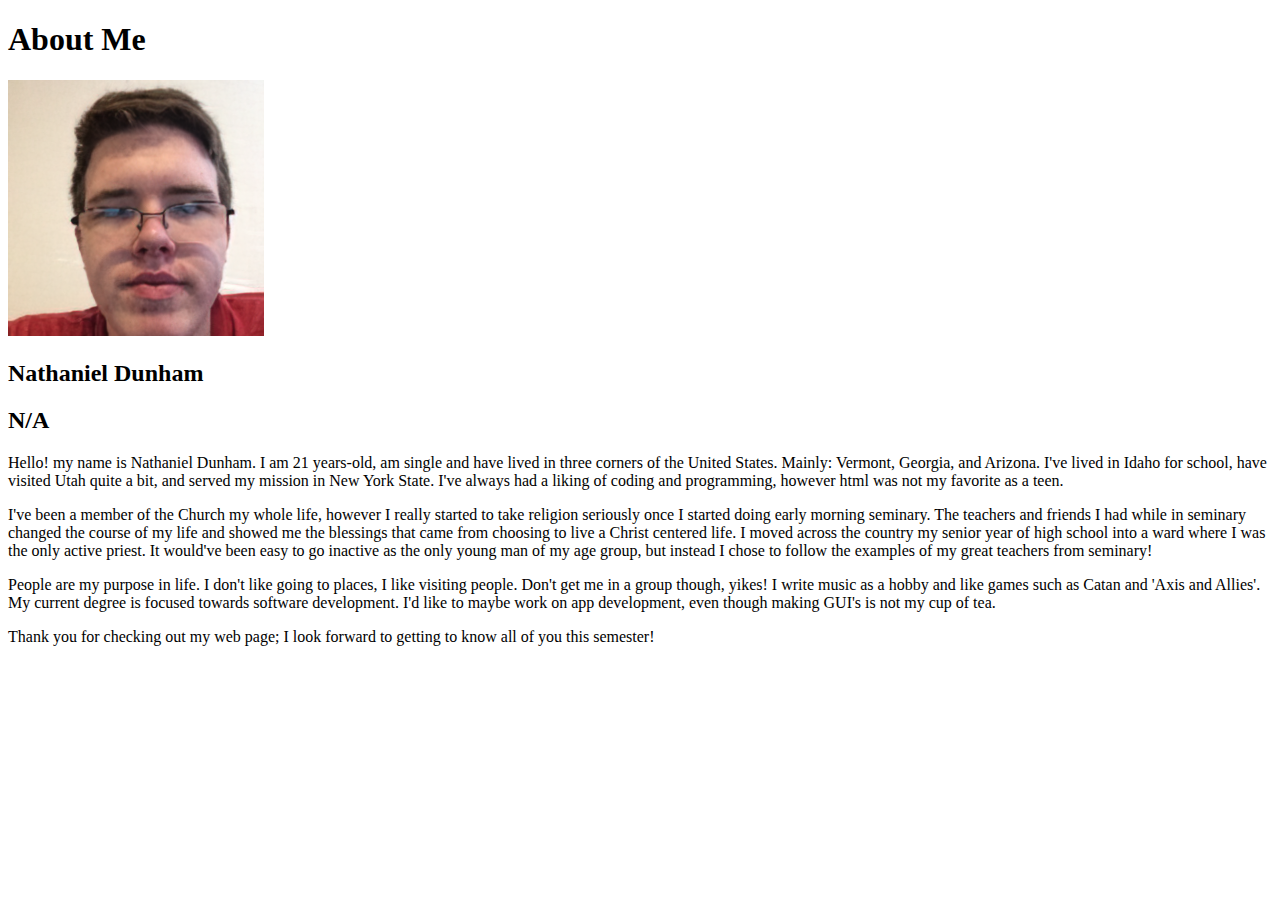
<file: about_me.html/index.html>
<!DOCTYPE html>
<html>
    <head>
        <meta charset="UTF-8">
        <meta http-equiv="X-UA-Compatible" content="IE=edge">
        <meta name="viewpoert" content="width=device-width, initial-scale=1.0">
        <title>All About Me</title>
    </head>
    <body>
        <header>
            <nav>
                <a href=""></a>
                <a href=""></a>
                <a href=""></a>

            </nav>
        </header>
        <main>
            <h1>About Me</h1>
            <img alt="A picture of me." src="images/photo_of_me_256.png">
            <h2>Nathaniel Dunham</h2>
            <h2>N/A</h2>
            <p>Hello! my name is Nathaniel Dunham. I am 21 years-old, am single and have lived in three corners of the United States.
                Mainly: Vermont, Georgia, and Arizona. I've lived in Idaho for school, have visited Utah quite a bit, and served my mission in New York State.
                I've always had a liking of coding and programming, however html was not my favorite as a teen.</p>
            <p>I've been a member of the Church my whole life, however I really started to take religion seriously once I started doing early morning seminary.
                The teachers and friends I had while in seminary changed the course of my life and showed me the blessings that came from choosing to live a Christ centered life.
                I moved across the country my senior year of high school into a ward where I was the only active priest.
                It would've been easy to go inactive as the only young man of my age group, but instead I chose to follow the examples of my great teachers from seminary!</p>
            <p>People are my purpose in life. I don't like going to places, I like visiting people. 
                Don't get me in a group though, yikes! I write music as a hobby and like games such as Catan and 'Axis and Allies'.
                My current degree is focused towards software development. I'd like to maybe work on app development, even though making GUI's is not my cup of tea.</p>
            <p>Thank you for checking out my web page; I look forward to getting to know all of you this semester!</p>
        </main>
        <footer></footer>
    </body>
</html>
</file>
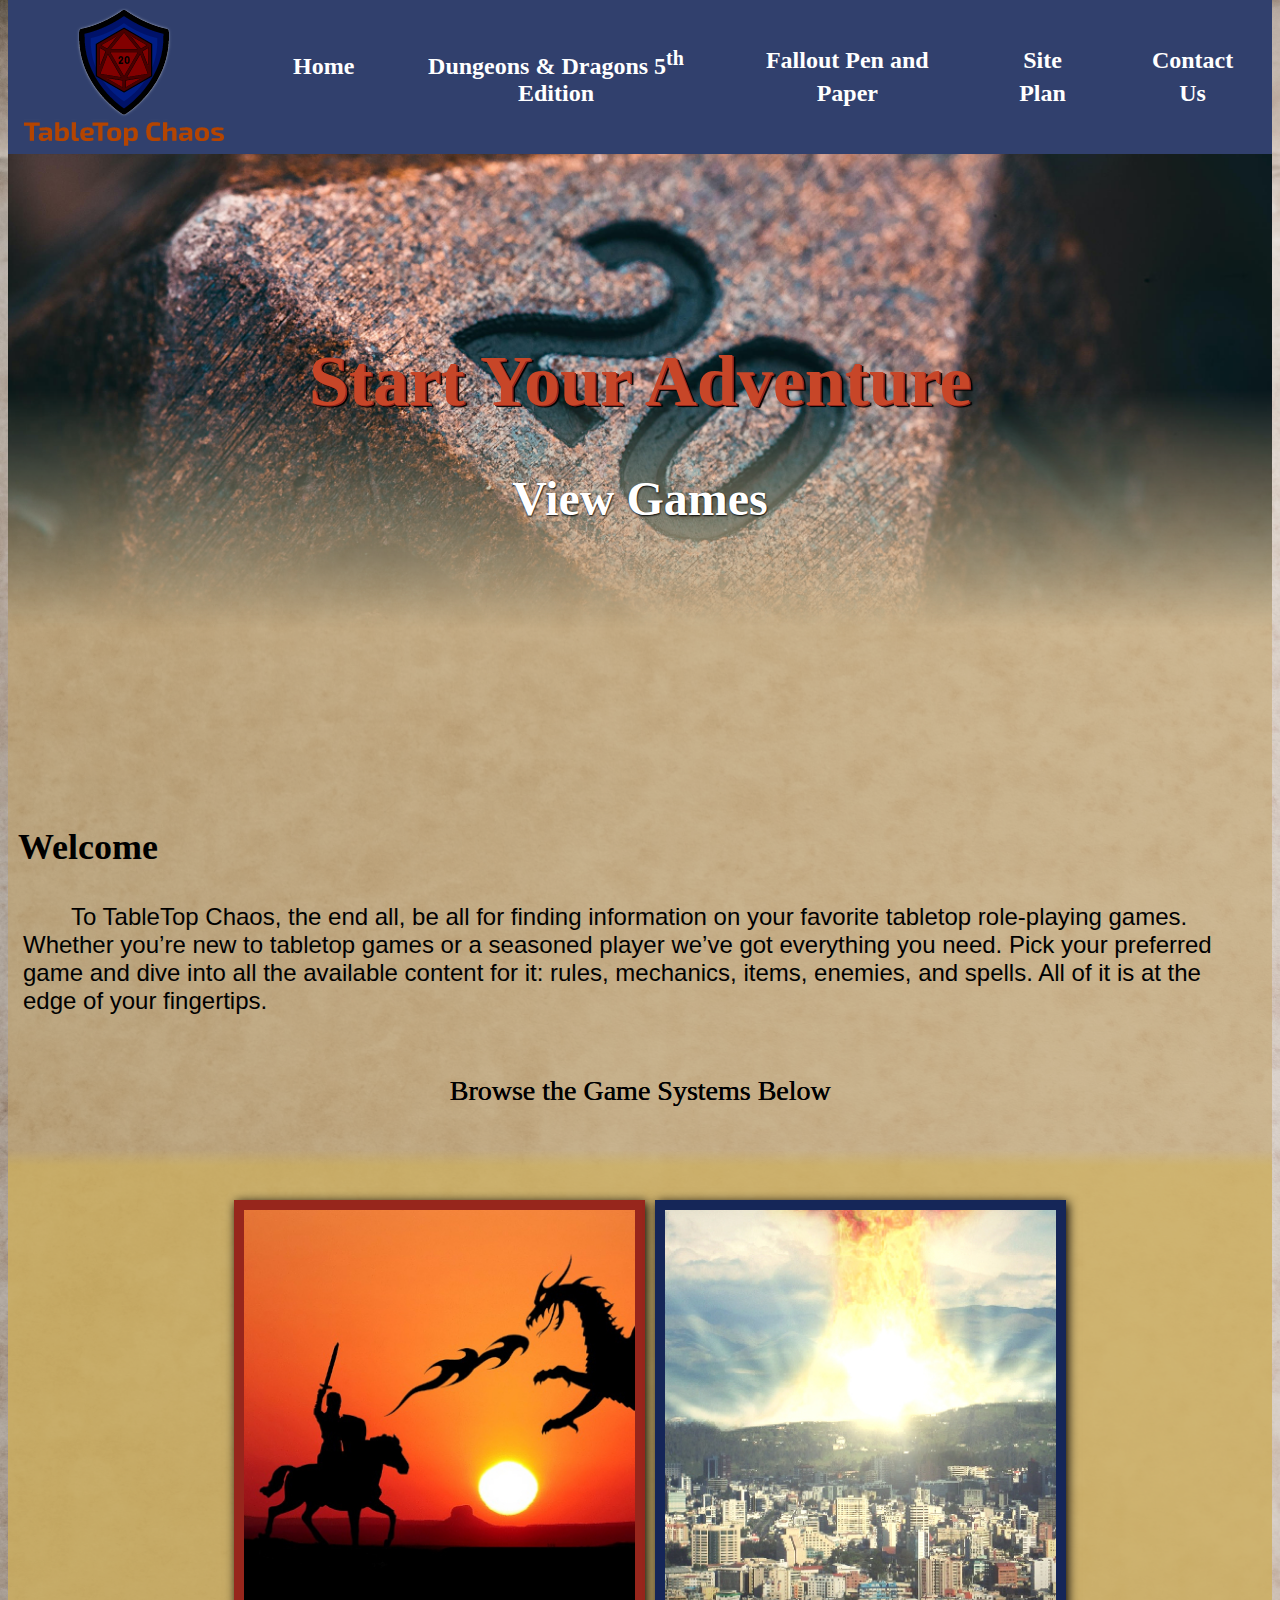
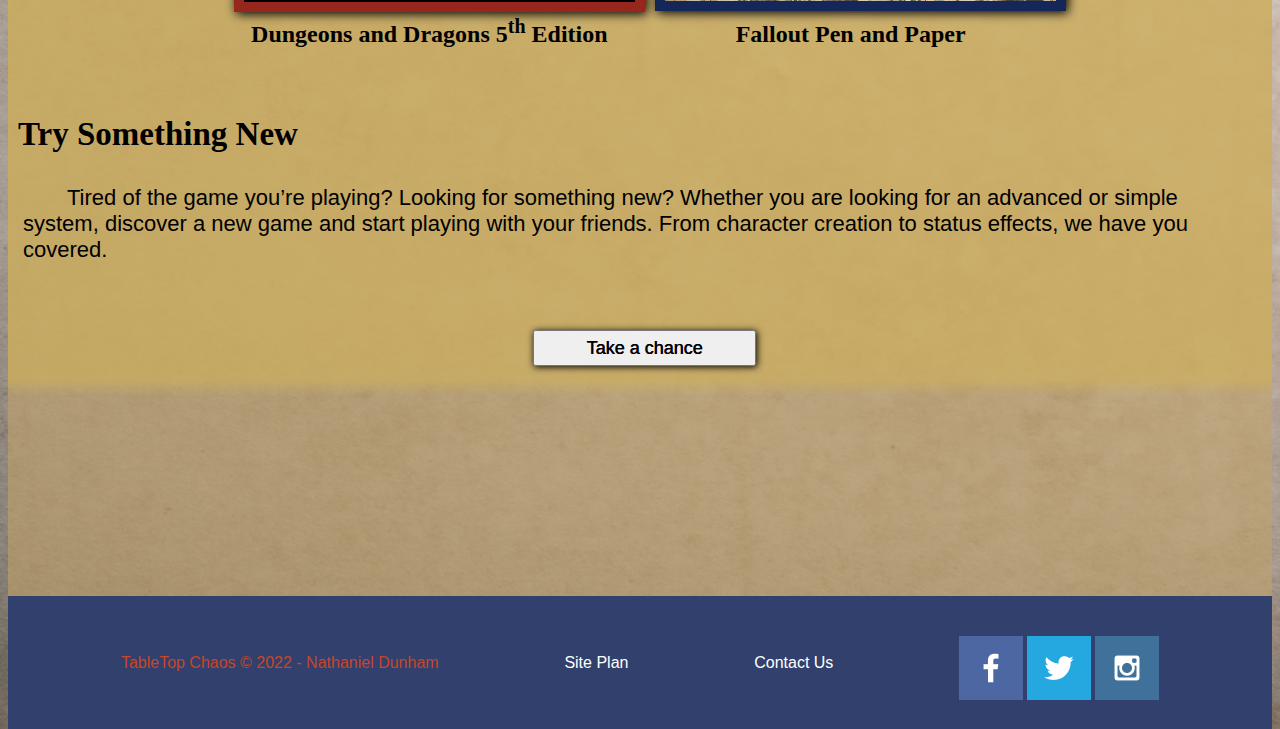
<file: site-plan/index.html>
<!DOCTYPE html>
<html lang="en">
<head>
    <meta charset="UTF-8">
    <meta http-equiv="X-UA-Compatible" content="IE=edge">
    <meta name="viewport" content="width=device-width, initial-scale=1.0">
    <title>Tabletop Games and Fun | TableTop Chaos | Games</title>
    <link rel="stylesheet" href="styles/style.css">
    <script rel="script" defer src="scripts/script.js"></script>
</head>
<body id="home-body">
<div id="content">
    <header>
        <a id = "logo-link" href="index.html">
            <img class="logo" src="images/logo.png" alt="TableTop Chaos Logo">
        </a>
        <nav>
            <a href="index.html">Home<sup></sup></a>
            <a href="dnd_page.html">Dungeons & Dragons 5<sup>th</sup> Edition</a>
            <a href="fallout_page.html">Fallout Pen and Paper<sup></sup></a>
            <a href="site-plan.html">Site Plan<sup></sup></a>
            <a href="contactus.html">Contact Us<sup></sup></a>
        </nav>
    </header>
    <div id="home-box">
        <div id="banner-box">
            <img id="banner-img" src="images/home_banner.jpg" alt="Twenty-sided die">
        </div>
        <section id="home-banner-msg">
            <h1 class="home-tittle">Start Your Adventure</h1>
            <div class='button-box'>
                <a class='view' href="#home-top-gradient">View Games</a>
            </div>
        </section>
    </div>
    <section class="home-welcome-message">
        <h2>Welcome</h2>
        <p> &emsp;&emsp;To TableTop Chaos, the end all, be all for finding information on your favorite tabletop role-playing games. 
            Whether you’re new to tabletop games or a seasoned player we’ve got everything you need. 
            Pick your preferred game and dive into all the available content for it: rules, mechanics, items, enemies, and spells. 
            All of it is at the edge of your fingertips.
        </p>
        <p id="action-msg">Browse the Game Systems Below</p>
    </section>
    <div id="home-top-gradient"></div>
    <main class="home-grid">
        <section class="game-card" id="dnd-card">
            <div class="game-card-img"><a href="dnd_page.html" >
                <img src="images/dnd_card.jpeg" alt="Dungeons and Dragons Thumbnail">
            </a></div>
            <h2 class="game-card-header">Dungeons and Dragons 5<sup>th</sup> Edition</h2>
        </section>
        <section class="game-card" id="fallout-card">
            <div class="game-card-img"><a href="fallout_page.html" >
                <img src="images/fallout_card.jpeg" alt="Fallout Thumbnail">
            </a></div>
            <h2 class="game-card-header">Fallout Pen <sup></sup>and Paper</h2>
        </section>
        <section class="take-a-chance-msg">
            <h2>Try Something New</h2>
            <p> &emsp;&emsp;Tired of the game you’re playing? Looking for something new? 
                Whether you are looking for an advanced or simple system, discover a new game and start playing with your friends. 
                From character creation to status effects, we have you covered.
            </p>
            <div id="take-a-chance-btn"><button>Take a chance</button></div>
        </section>
    </main>
    <div id="home-bottom-gradient"></div>
    <footer>
        <p>TableTop Chaos &copy; 2022 - Nathaniel Dunham</p>
        <p><a href="site-plan.html">Site Plan</a></p>
        <p><a href="contactus.html">Contact Us</a></p>
        <div class="social">
            <a href="https://facebook.com" target="_blank">
                <img src="images/facebook.png" alt="fb icon">
            </a>
            <a href="https://twitter.com" target="_blank">
                <img src="images/twitter.png" alt="twitter icon">
            </a>
            <a href="https://instagram.com" target="_blank">
                <img src="images/instagram.png" alt="instagram icon">
            </a>
        </div>
    </footer>
</div>
</body>
</html>
</file>
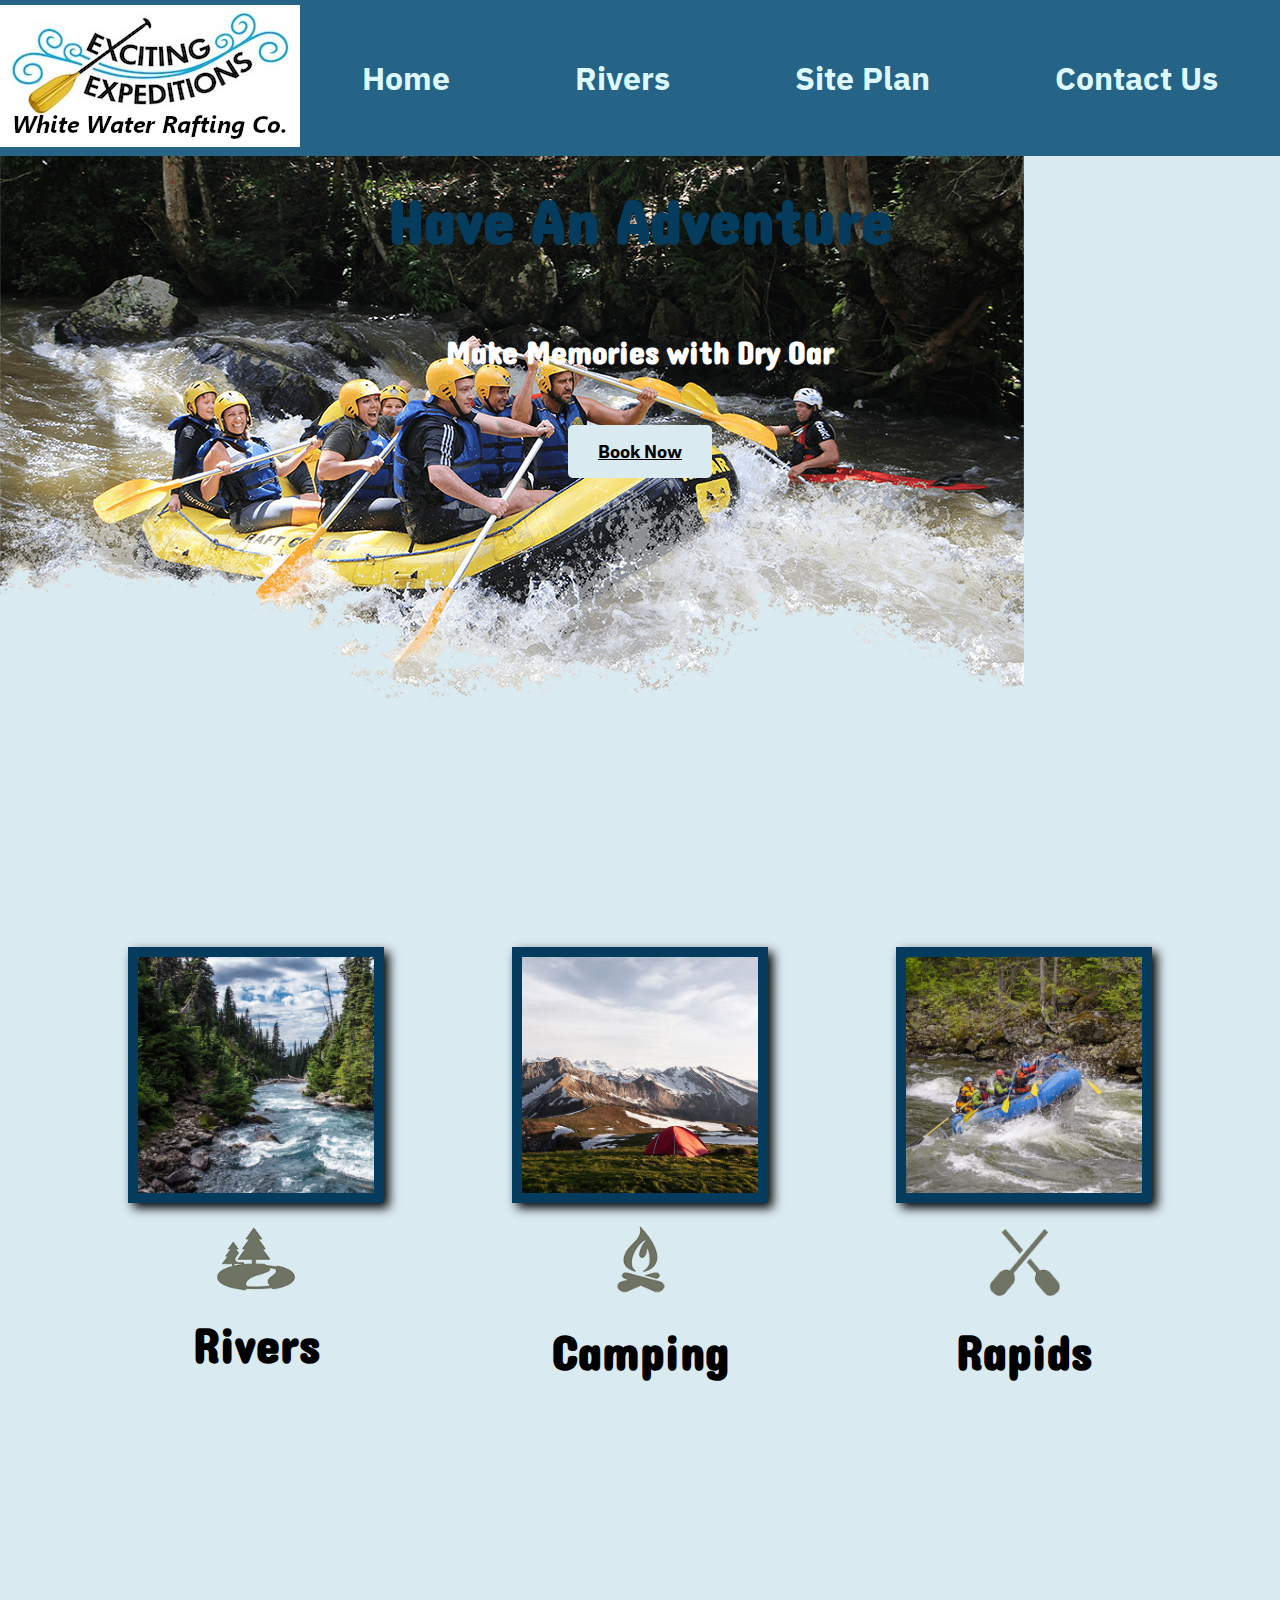
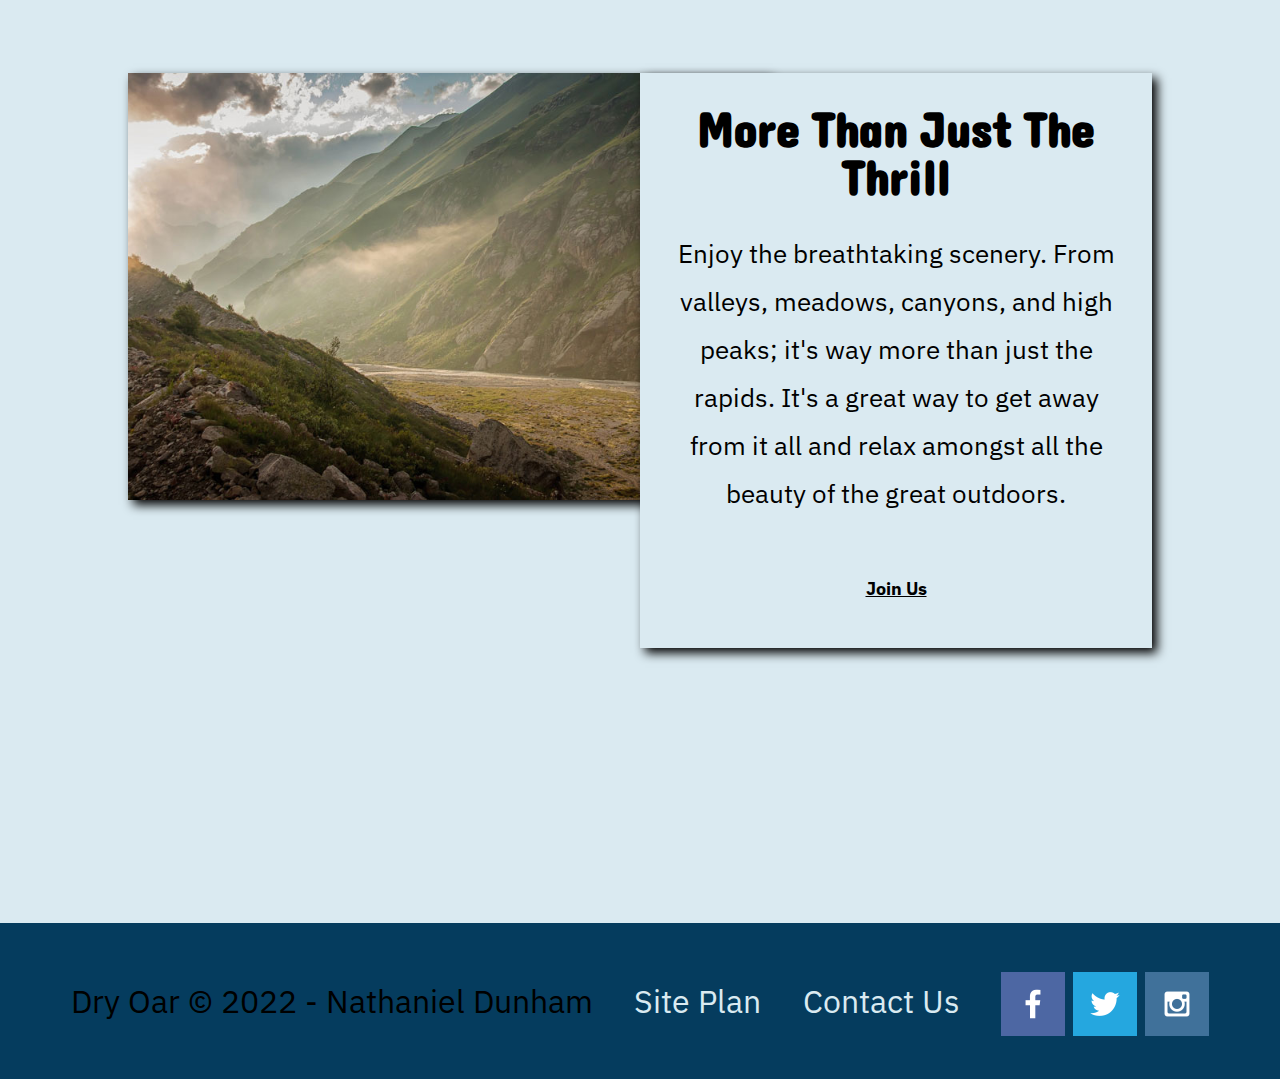
<file: wwr/index.html>
<!DOCTYPE html>
<html lang="en">
<head>
    <meta charset="UTF-8">
    <meta http-equiv="X-UA-Compatible" content="IE=edge">
    <meta name="viewport" content="width=device-width, initial-scale=1.0">
    <title>Whitewater Rafting Vacations | Dry Oar Boating | Home</title>
    <link rel="stylesheet" href="styles/style.css">
</head>
<body>
<div id="content">
    <header>
        <a id = "logo_link" href="index.html">
            <img class="logo" src="images/logo.png" alt="Dry Oar Logo">
        </a>
        <nav>
            <a href="index.html">Home</a>
            <a href="rivers.html">Rivers</a>
            <a href="site-plan-rafting.html">Site Plan</a>
            <a href="contactus.html">Contact Us</a>
        </nav>
    </header>
    <div id="hero">
        <div id="hero-box">
            <img id="hero-img" src="images/hero.png" alt="People enjoying while water rafting">
        </div>
        <section id="hero-msg">
            <h1 class="home-tittle">Have An Adventure</h1>
            <h4>Make Memories with Dry Oar </h4>
            <div class='button-box'>
                <a class='book' href="rates.html">Book Now</a>
            </div>
        </section>
    </div>
    <main class="home-grid">
        <section class="rivers-card">
            <a href="rivers.html" >
            <img class="card-img" src="images/rivers.jpg" alt="river in forest">
            </a>
            <img class="icon" src="images/river_icon.png" alt="river icon">
            <h2>Rivers</h2>
        </section>
        <section class="camping-card">
            <img class="card-img" src="images/camping.jpg" alt="tent in mountains">
            <img class="icon" src="images/fire_icon.png" alt="fire icon">
            <h2>Camping</h2>
        </section>
        <section class="rapids-card">
            <img class="card-img" src="images/rapids.jpg" alt="rafting boat">
            <img class="icon" src="images/oars.png" alt="oars icon">
            <h2>Rapids</h2>
        </section>
        <div id="background"></div>
        <img class="mountains" src="images/mountains.jpg" alt="Misty Mountains">
        <section class="msg">
            <h2>More Than Just The Thrill</h2>
            <p>Enjoy the breathtaking scenery. From valleys, meadows, canyons, and high peaks; 
                it's way more than just the rapids. It's a great way to get away from it all and 
                relax amongst all the beauty of the great outdoors. </p>
            <a class='join' href="rivers.html">Join Us</a>
        </section>
    </main>
    <footer>
        <p>Dry Oar &copy; 2022 - Nathaniel Dunham</p>
        <p><a href="site-plan-rafting.html">Site Plan</a></p>
        <p><a href="contactus.html">Contact Us</a></p>
        <div class="social">
            <a href="https://facebook.com" target="_blank">
                <img src="images/facebook.png" alt="fb icon">
            </a>
            <a href="https://twitter.com" target="_blank">
                <img src="images/twitter.png" alt="twitter icon">
            </a>
            <a href="https://instagram.com" target="_blank">
                <img src="images/instagram.png" alt="instagram icon">
            </a>
        </div>
    </footer>
</div>
</body>
</html>
</file>
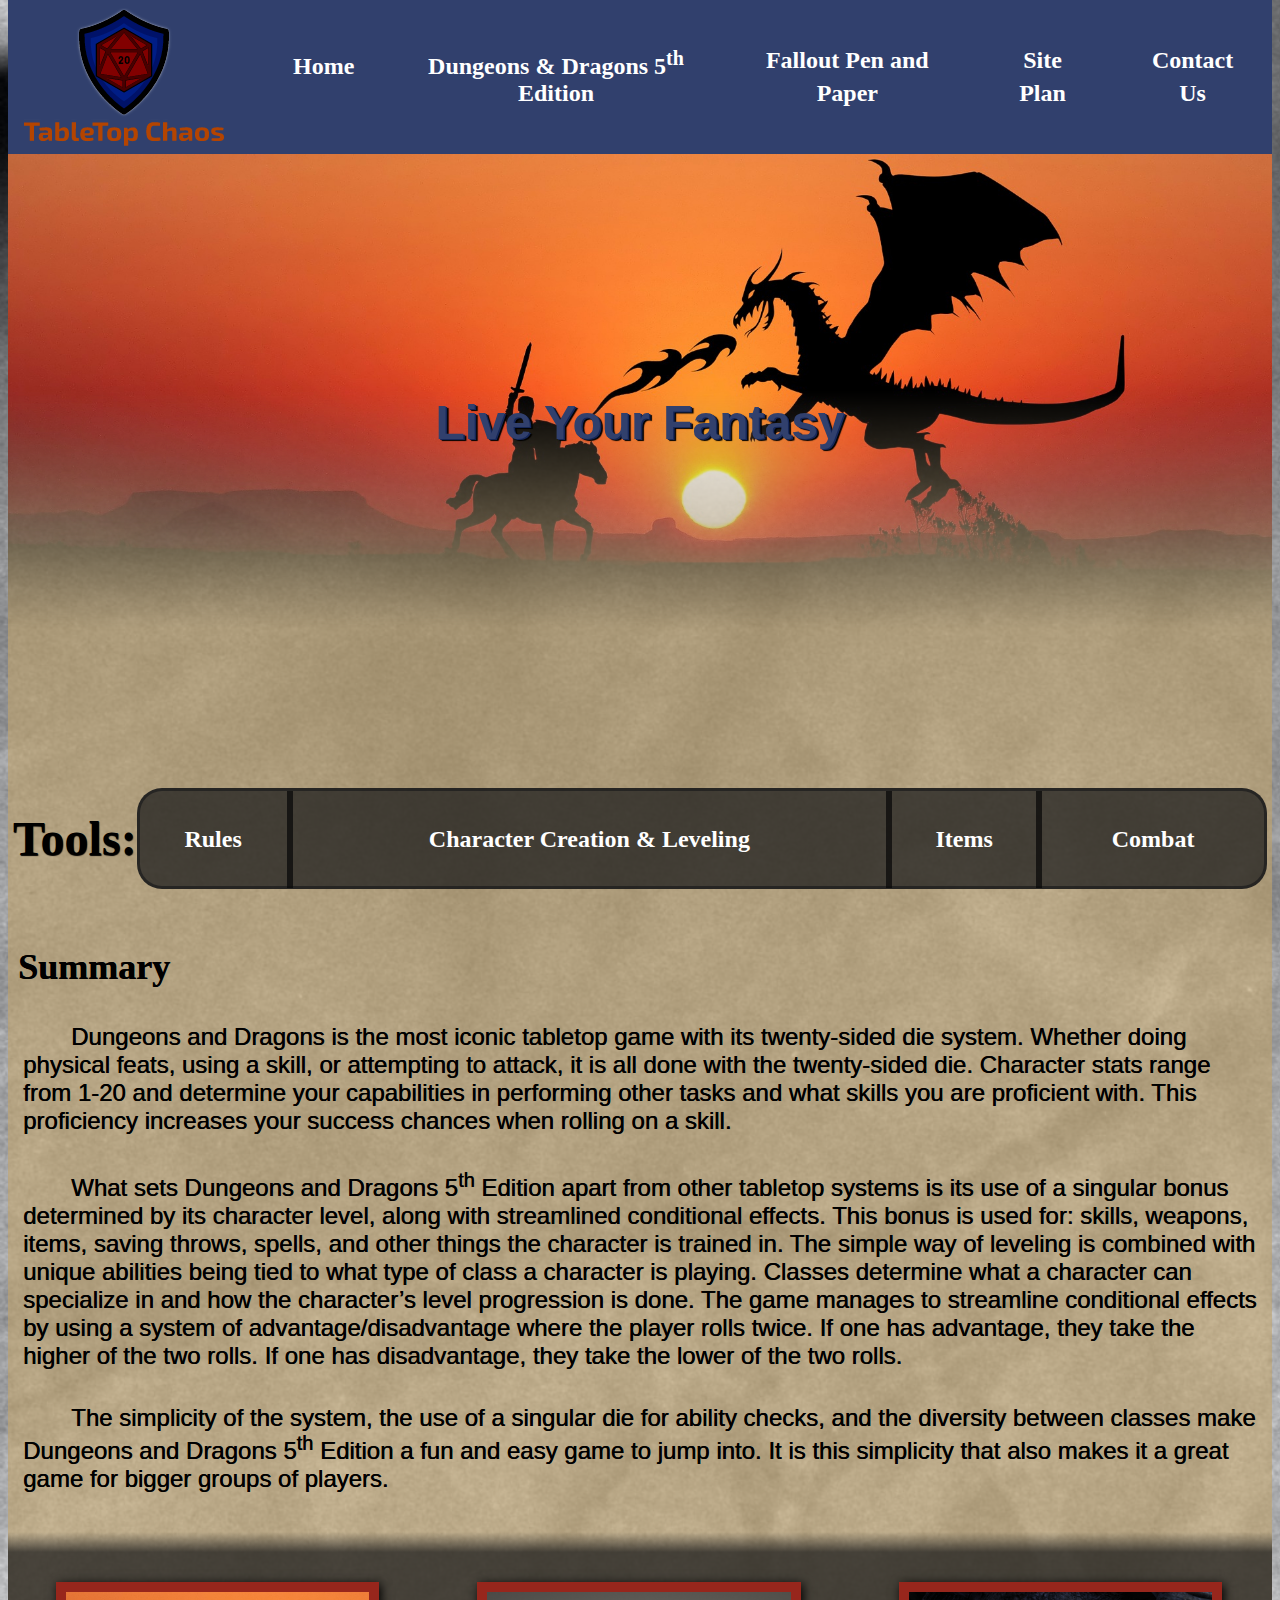
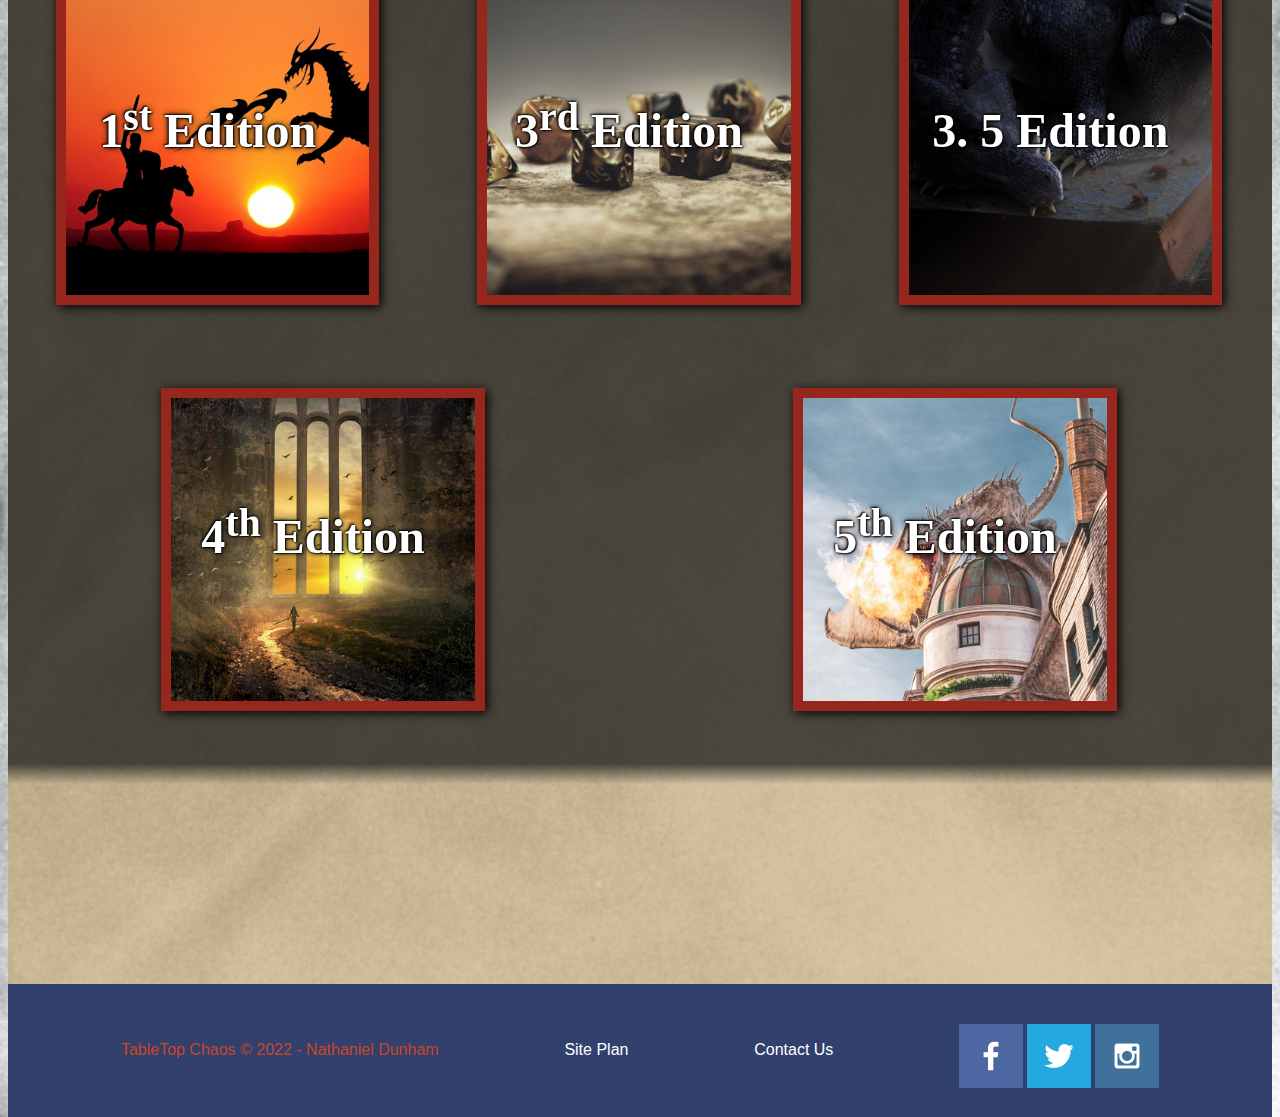
<file: site-plan/dnd_page.html>
<!DOCTYPE html>
<html lang="en">
<head>
    <meta charset="UTF-8">
    <meta http-equiv="X-UA-Compatible" content="IE=edge">
    <meta name="viewport" content="width=device-width, initial-scale=1.0">
    <title>Tabletop Games and Fun | TableTop Chaos | Games</title>
    <link rel="stylesheet" href="styles/style.css">
    <script rel="script" defer src="scripts/script.js"></script>
</head>
<body id="dnd-body">
<div id="content">
    <header>
        <a id = "logo_link" href="index.html">
            <img class="logo" src="images/logo.png" alt="TableTop Chaos Logo">
        </a>
        <nav>
            <a href="index.html">Home<sup></sup></a>
            <a href="dnd_page.html">Dungeons & Dragons 5<sup>th</sup> Edition</a>
            <a href="fallout_page.html">Fallout Pen and Paper<sup></sup></a>
            <a href="site-plan.html">Site Plan<sup></sup></a>
            <a href="contactus.html">Contact Us<sup></sup></a>
        </nav>
    </header>

    <div id="home-box">
        <div id="banner-box">
            <img id="banner-img" src="images/DnD_banner.jpg" alt="Knight versus Dragon silhoueutted">
        </div>
        <section id="dnd-banner-msg">
            <h1 class="dnd-tittle">Live Your Fantasy</h1>
        </section>
    </div>
    <div class="tool-bar">
        <h2>Tools:</h2>
        <nav>
            <a id="start-of-nav" href="dnd/5th_edition/rules.html">Rules</a>
            <a href="dnd/5th_edition/leveling_creation.html">Character Creation & Leveling</a>
            <a href="dnd/5th_edition/items.html">Items</a>
            <a id="end-of-nav" href="dnd/5th_edition/combat.html">Combat</a>
        </nav>
    </div>
    <main>
        <section id="dnd-summary">
            <h2>Summary</h2>
            <p> &emsp;&emsp;Dungeons and Dragons is the most iconic tabletop game with its twenty-sided die system. 
                Whether doing physical feats, using a skill, or attempting to attack, it is all done with the twenty-sided die. 
                Character stats range from 1-20 and determine your capabilities in performing other tasks and what skills you are proficient with. 
                This proficiency increases your success chances when rolling on a skill.                
            </p>
            <p> &emsp;&emsp;What sets Dungeons and Dragons 5<sup>th</sup> Edition apart from other tabletop systems is its use of a singular bonus determined by its character level, along with streamlined conditional effects. 
                This bonus is used for: skills, weapons, items, saving throws, spells, and other things the character is trained in. 
                The simple way of leveling is combined with unique abilities being tied to what type of class a character is playing. 
                Classes determine what a character can specialize in and how the character’s level progression is done. 
                The game manages to streamline conditional effects by using a system of advantage/disadvantage where the player rolls twice. If one has advantage, they take the higher of the two rolls. 
                If one has disadvantage, they take the lower of the two rolls.                
            </p>
            <p> &emsp;&emsp;The simplicity of the system, the use of a singular die for ability checks, and the diversity between 
                classes make Dungeons and Dragons 5<sup>th</sup> Edition a fun and easy game to jump into. 
                It is this simplicity that also makes it a great game for bigger groups of players.                
            </p>
        </section>
    <div id="game-top-gradient"></div>
    <div id="game-card-grid">
        <section class="game-card" id="dnd-1">
            <div class="game-card-img"><a href="dnd/1st-edition.html" >
                <img src="images/dnd_card.jpeg" alt="Dungeons and Dragons 1st Edition Thumbnail">
            <h2 class="card-header">1<sup>st</sup> Edition</h2>
            <div class="overlay">
                <div class="text">View Game</div>
            </div></a></div>
        </section>
        <section class="game-card" id="dnd-3">
            <div class="game-card-img"><a href="dnd/3rd-edition.html" >
                <img src="images/dnd_3rd_card.png" alt="Dungeons and Dragon 3rd Edition">
            <h2 class="card-header">3<sup>rd</sup> Edition</h2>
            <div class="overlay">
                <div class="text">View Game</div>
            </div></a></div>
        </section>
        <section class="game-card" id="dnd-3_5">
            <div class="game-card-img"><a href="dnd/3.5-edition.html" >
                <img src="images/dnd_3.5_card.png" alt="Dungeons and Dragon 3.5 Edition Thumbnail">
            <h2 class="card-header">3. 5 Edition<sup></sup></h2>
            <div class="overlay">
                <div class="text">View Game</div>
            </div></a></div>
        </section>
        <section class="game-card" id="dnd-4">
            <div class="game-card-img"><a href="dnd/4th-edition.html" >
                <img src="images/dnd_4th_card.png" alt="Dungeons and Dragon 4th Edition Thumbnail">
            <h2 class="card-header">4<sup>th</sup> Edition</h2>
            <div class="overlay">
                <div class="text">View Game</div>
            </div></a></div>
        </section>
        <section class="game-card" id="dnd-5">
            <div class="game-card-img"><a href="dnd_page.html" >
                <img src="images/dnd_5th_card.png" alt="Dungeons and Dragon 5th Edition Thumbnail">
            <h2 class="card-header">5<sup>th</sup> Edition</h2>
            <div class="overlay">
                <div class="text">View Game</div>
            </div></a></div>
        </section>
    </div>
    <div id="game-bottom-gradient"></div>
    </main>
    <footer>
        <p>TableTop Chaos &copy; 2022 - Nathaniel Dunham</p>
        <p><a href="site-plan.html">Site Plan</a></p>
        <p><a href="contactus.html">Contact Us</a></p>
        <div class="social">
            <a href="https://facebook.com" target="_blank">
                <img src="images/facebook.png" alt="fb icon">
            </a>
            <a href="https://twitter.com" target="_blank">
                <img src="images/twitter.png" alt="twitter icon">
            </a>
            <a href="https://instagram.com" target="_blank">
                <img src="images/instagram.png" alt="instagram icon">
            </a>
        </div>
    </footer>
</div>
</body>
</html>
</file>
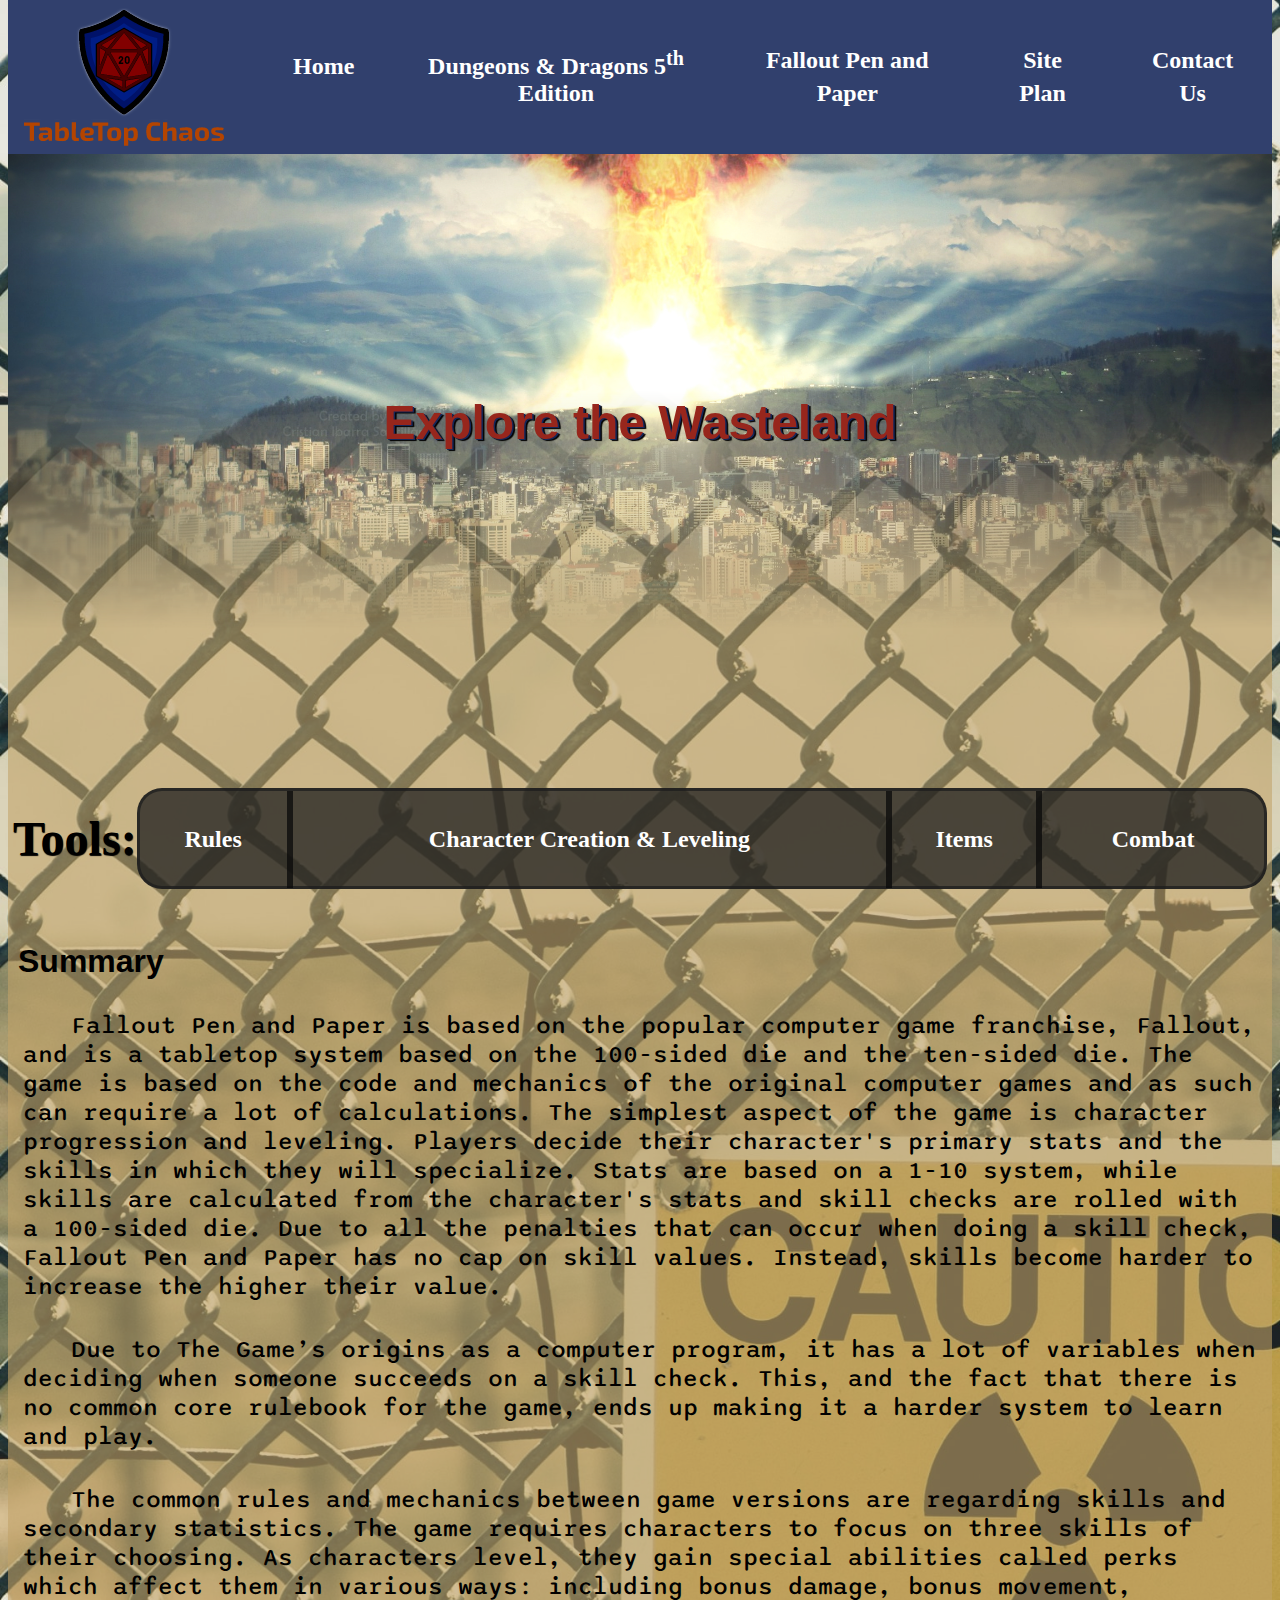
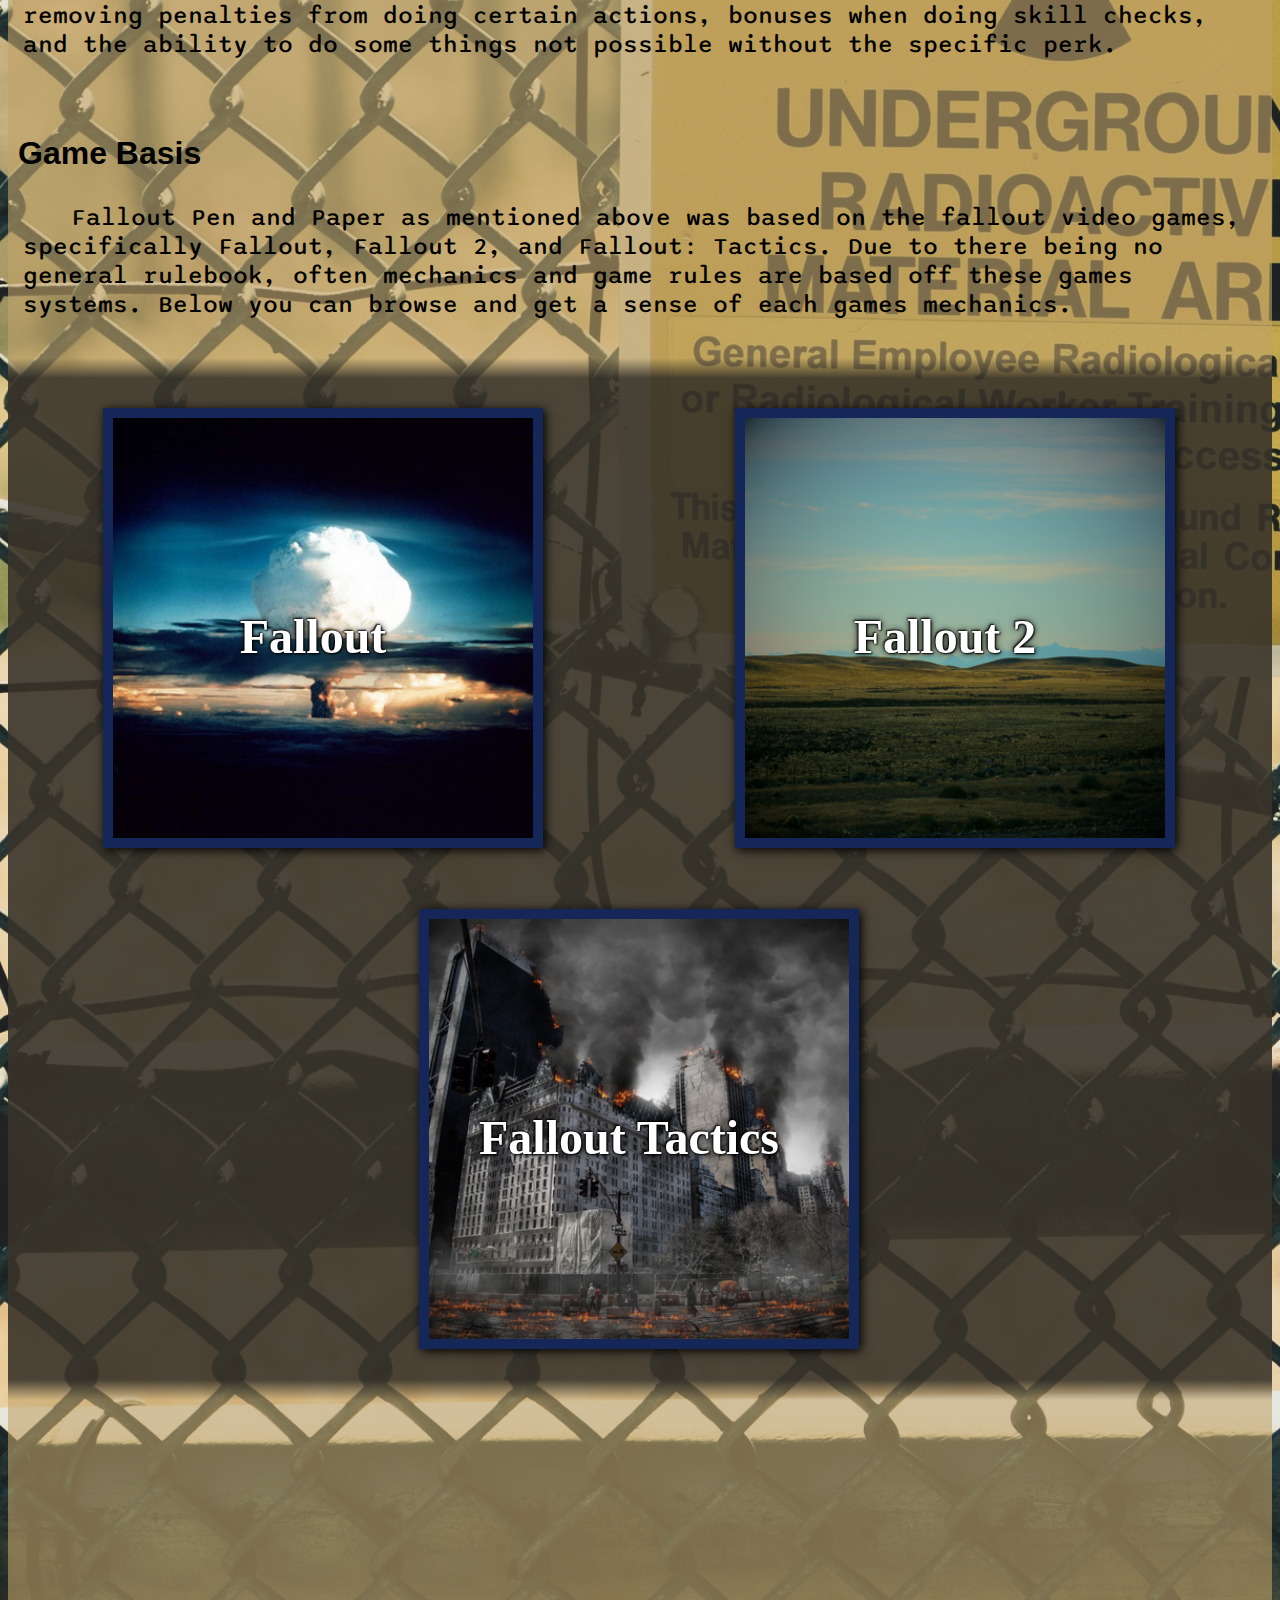
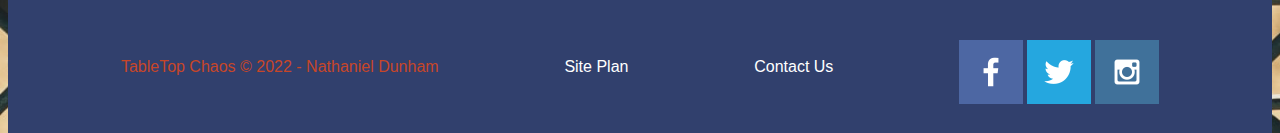
<file: site-plan/fallout_page.html>
<!DOCTYPE html>
<html lang="en">
<head>
    <meta charset="UTF-8">
    <meta http-equiv="X-UA-Compatible" content="IE=edge">
    <meta name="viewport" content="width=device-width, initial-scale=1.0">
    <title>Tabletop Games and Fun | TableTop Chaos | Games</title>
    <link rel="stylesheet" href="styles/style.css">
    <script rel="script" defer src="scripts/script.js"></script>
</head>
<body id="fallout-body">
<div id="content">
    <header>
        <a id = "logo_link" href="index.html">
            <img class="logo" src="images/logo.png" alt="TableTop Chaos Logo">
        </a>
        <nav>
            <a href="index.html">Home<sup></sup></a>
            <a href="dnd_page.html">Dungeons & Dragons 5<sup>th</sup> Edition</a>
            <a href="fallout_page.html">Fallout Pen and Paper<sup></sup></a>
            <a href="site-plan.html">Site Plan<sup></sup></a>
            <a href="contactus.html">Contact Us<sup></sup></a>
        </nav>
    </header>

    <div id="home-box">
        <div id="banner-box">
            <img id="banner-img" src="images/fallout_banner.jpg" alt="Neclear Blast">
        </div>
        <section id="fallout-banner-msg">
            <h1 class="fallout-tittle">Explore the Wasteland</h1>
        </section>
    </div>
    <div class="tool-bar">
        <h2>Tools:</h2>
        <nav>
            <a id="start-of-nav" href="fallout/rules.html">Rules</a>
            <a href="fallout/leveling_creation.html">Character Creation & Leveling</a>
            <a href="fallout/items.html">Items</a>
            <a id="end-of-nav" href="fallout/combat.html">Combat</a>
        </nav>
    </div>
    <main>
        <section id="fallout-summary">
            <h2>Summary</h2>
            <p> &emsp;&emsp;Fallout Pen and Paper is based on the popular computer game franchise, Fallout, and is a tabletop system based on the 100-sided die and the ten-sided die. 
                The game is based on the code and mechanics of the original computer games and as such can require a lot of calculations. 
                The simplest aspect of the game is character progression and leveling. Players decide their character's primary stats and the skills in which they will specialize. 
                Stats are based on a 1-10 system, while skills are calculated from the character's stats and skill checks are rolled with a 100-sided die. 
                Due to all the penalties that can occur when doing a skill check, Fallout Pen and Paper has no cap on skill values. 
                Instead, skills become harder to increase the higher their value.
            </p>
            <p> &emsp;&emsp;Due to The Game’s origins as a computer program, it has a lot of variables when deciding when someone succeeds on a skill check. 
                This, and the fact that there is no common core rulebook for the game, ends up making it a harder system to learn and play.
            </p>
            <p> &emsp;&emsp;The common rules and mechanics between game versions are regarding skills and secondary statistics. 
                The game requires characters to focus on three skills of their choosing. 
                As characters level, they gain special abilities called perks which affect them in various ways: 
                including bonus damage, bonus movement, removing penalties from doing certain actions, bonuses when doing skill checks, and the ability to do some things not possible without the specific perk.
            </p>
        </section>
        <section id="fallout-basis">
            <h2>Game Basis</h2>
            <p> &emsp;&emsp;Fallout Pen and Paper as mentioned above was based on the fallout video games, specifically Fallout, Fallout 2, and Fallout: Tactics. 
                Due to there being no general rulebook, often mechanics and game rules are based off these games systems. 
                Below you can browse and get a sense of each games mechanics.
            </p>
        </section>
    <div id="game-top-gradient"></div>
    <div id="game-card-grid">
        <section class="game-card" id="fallout-1">
            <div class="game-card-img"><a href="fallout/fallout_vid_game.html" >
                <img src="images/fallout_1_card.png" alt="Dungeons and Dragons Thumbnail">
            <h2 class="card-header">Fallout <sup></sup></h2>
            <div class="overlay">
                <div class="text">View Game</div>
            </div></a></div>
        </section>
        <section class="game-card" id="fallout-2">
            <div class="game-card-img"><a href="fallout/fallout_2_page.html" >
                <img src="images/fallout_2_card.png" alt="Fallout Thumbnail">
            <h2 class="card-header" >Fallout 2 <sup></sup></h2>
            <div class="overlay">
                <div class="text">View Game</div>
            </div></a></div>
        </section>
        <section class="game-card" id="fallout-tactics">
            <div class="game-card-img"><a href="fallout/fallout_tactics_page.html" >
                <img src="images/fallout_tactics_card.png" alt="Fallout Thumbnail">
            <h2 class="card-header">Fallout Tactics <sup></sup></h2>
            <div class="overlay">
                <div class="text">View Game</div>
            </div></a></div>
        </section>
    </div>
    <div id="game-bottom-gradient"></div>
    </main>
    <footer>
        <p>TableTop Chaos &copy; 2022 - Nathaniel Dunham</p>
        <p><a href="site-plan.html">Site Plan</a></p>
        <p><a href="contactus.html">Contact Us</a></p>
        <div class="social">
            <a href="https://facebook.com" target="_blank">
                <img src="images/facebook.png" alt="fb icon">
            </a>
            <a href="https://twitter.com" target="_blank">
                <img src="images/twitter.png" alt="twitter icon">
            </a>
            <a href="https://instagram.com" target="_blank">
                <img src="images/instagram.png" alt="instagram icon">
            </a>
        </div>
    </footer>
</div>
</body>
</html>
</file>
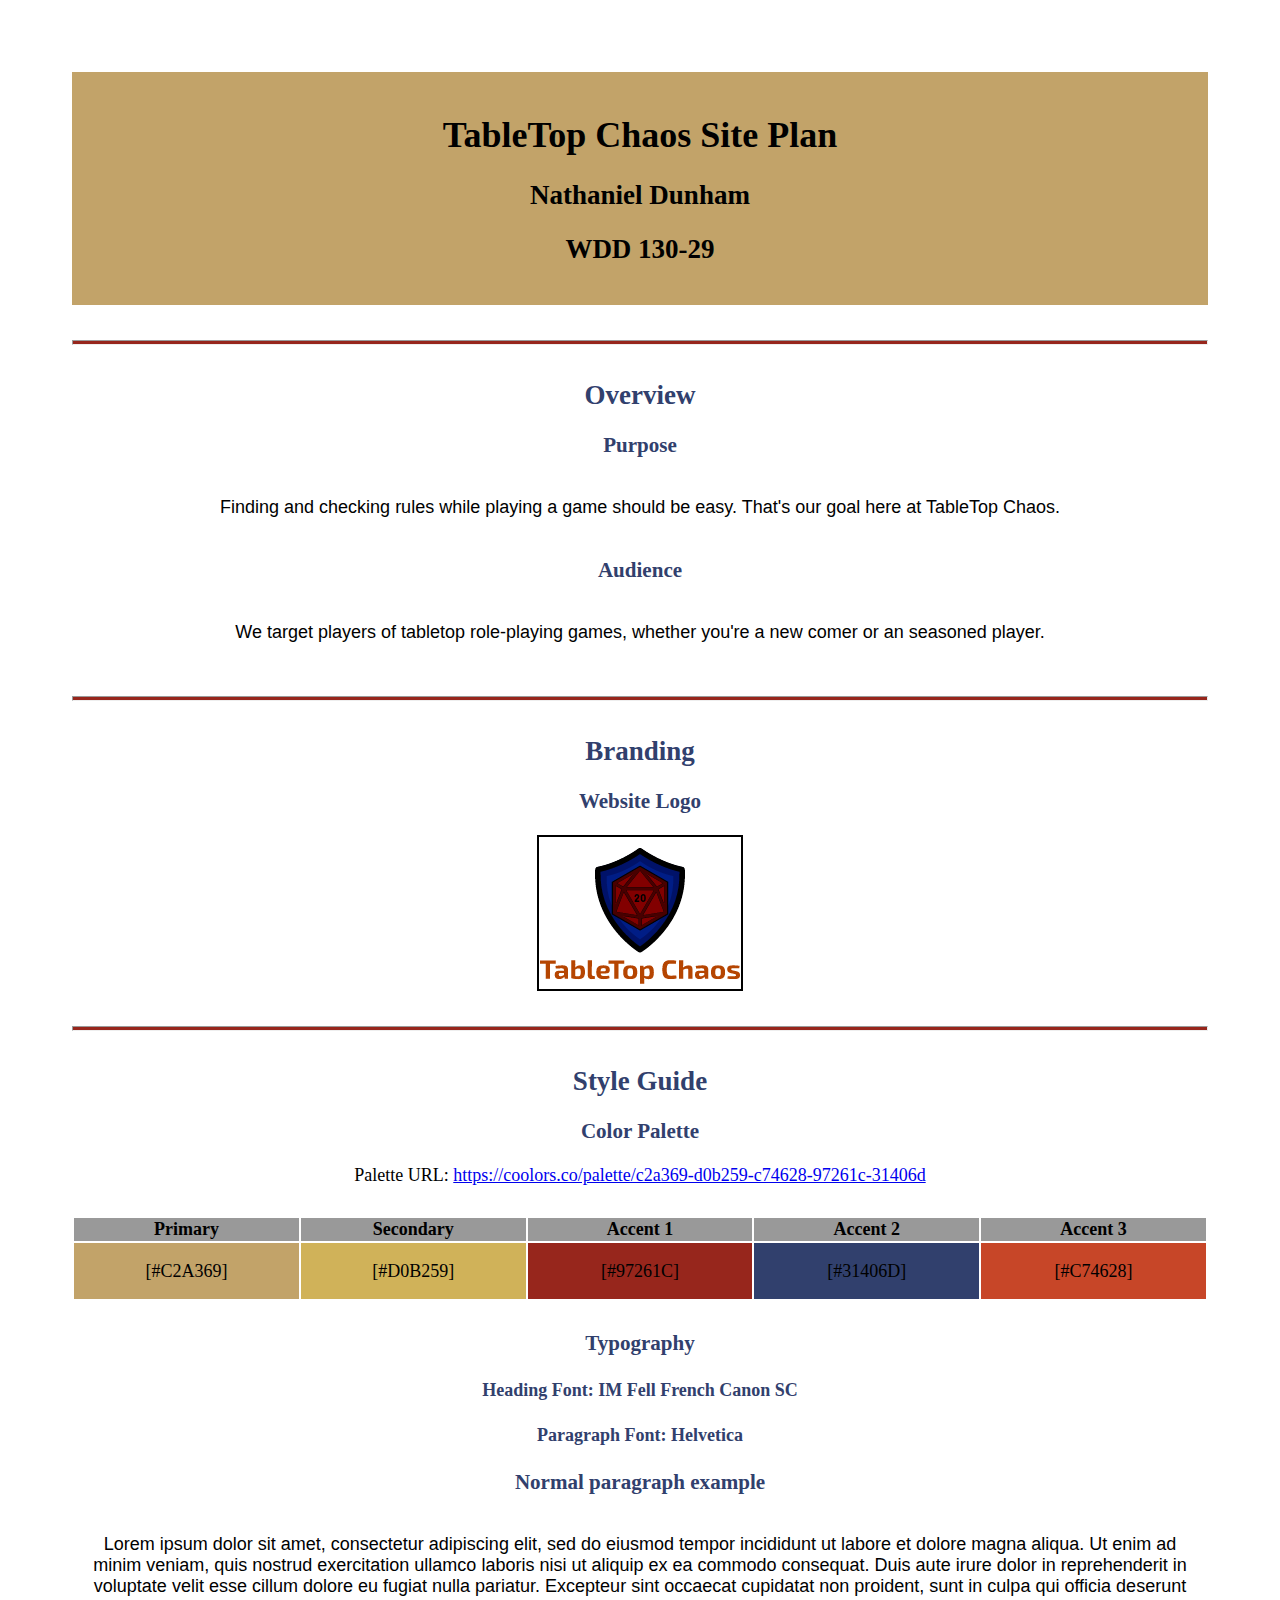
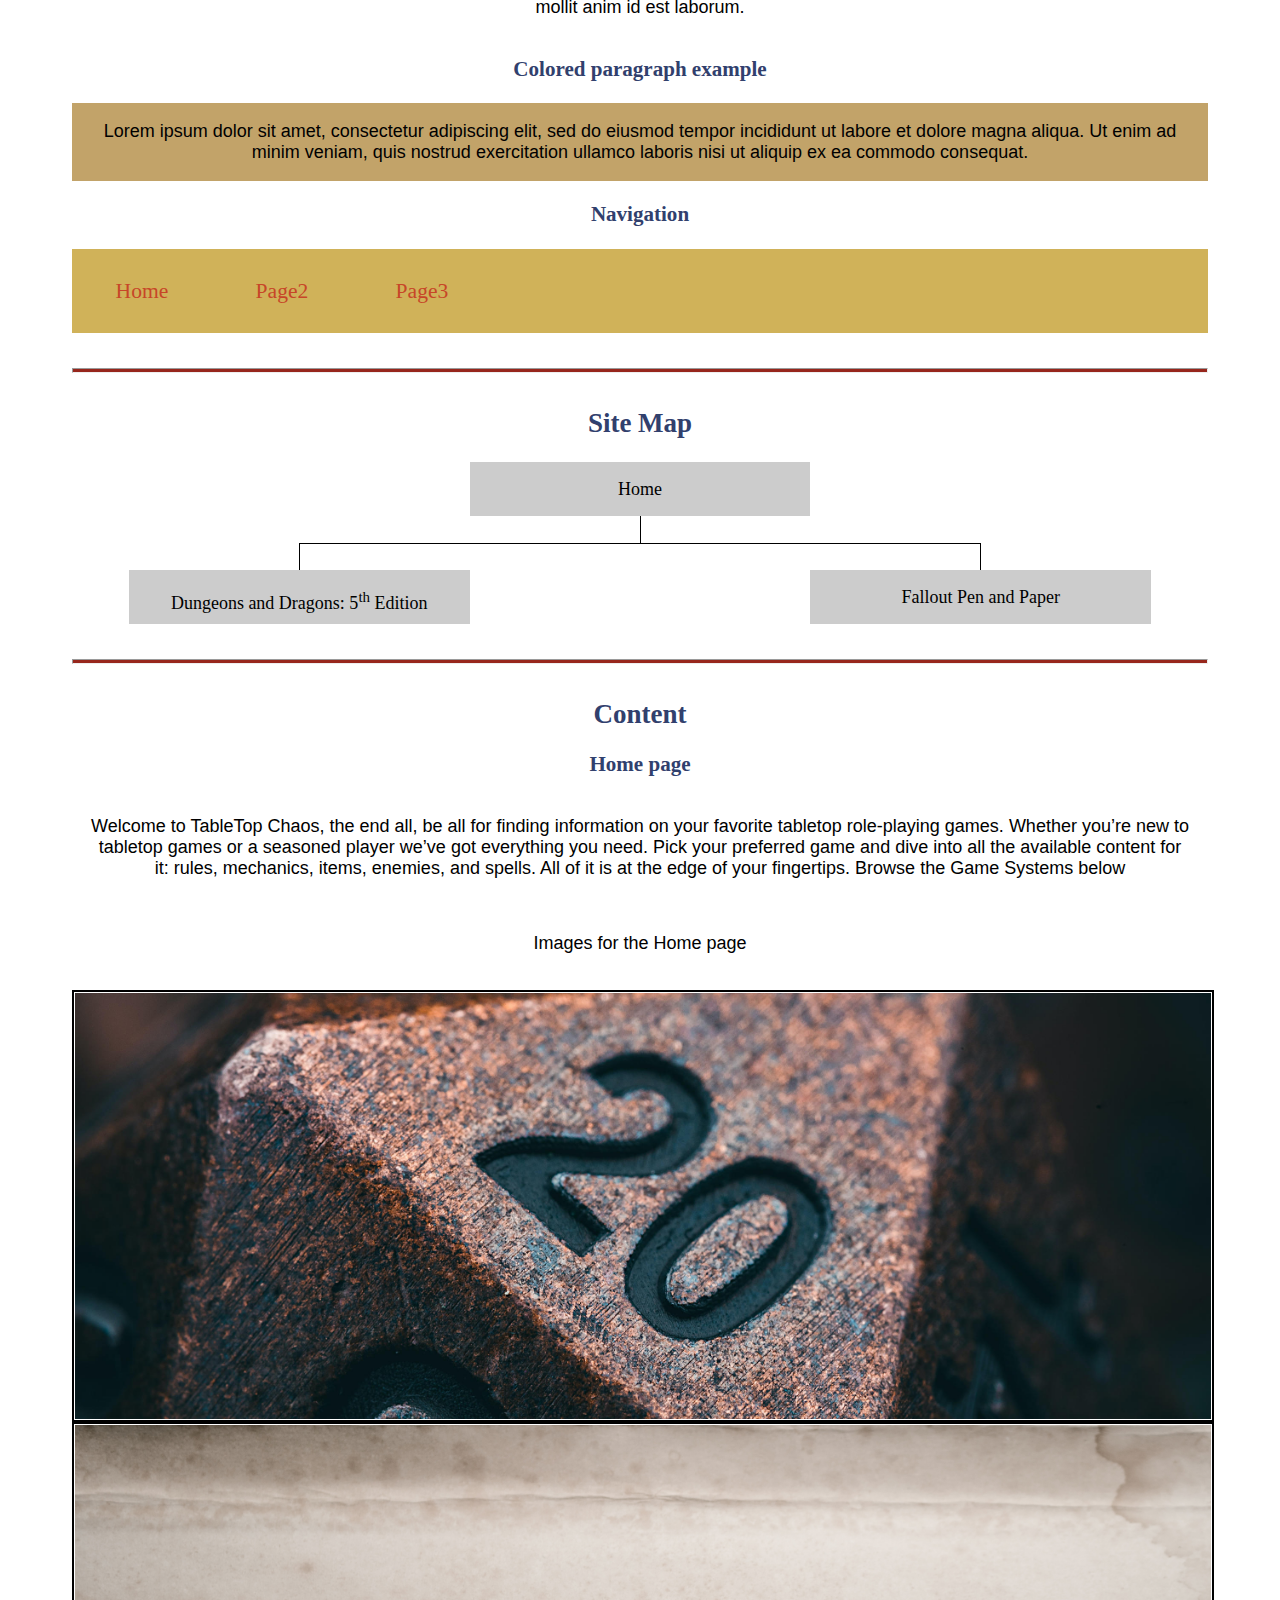
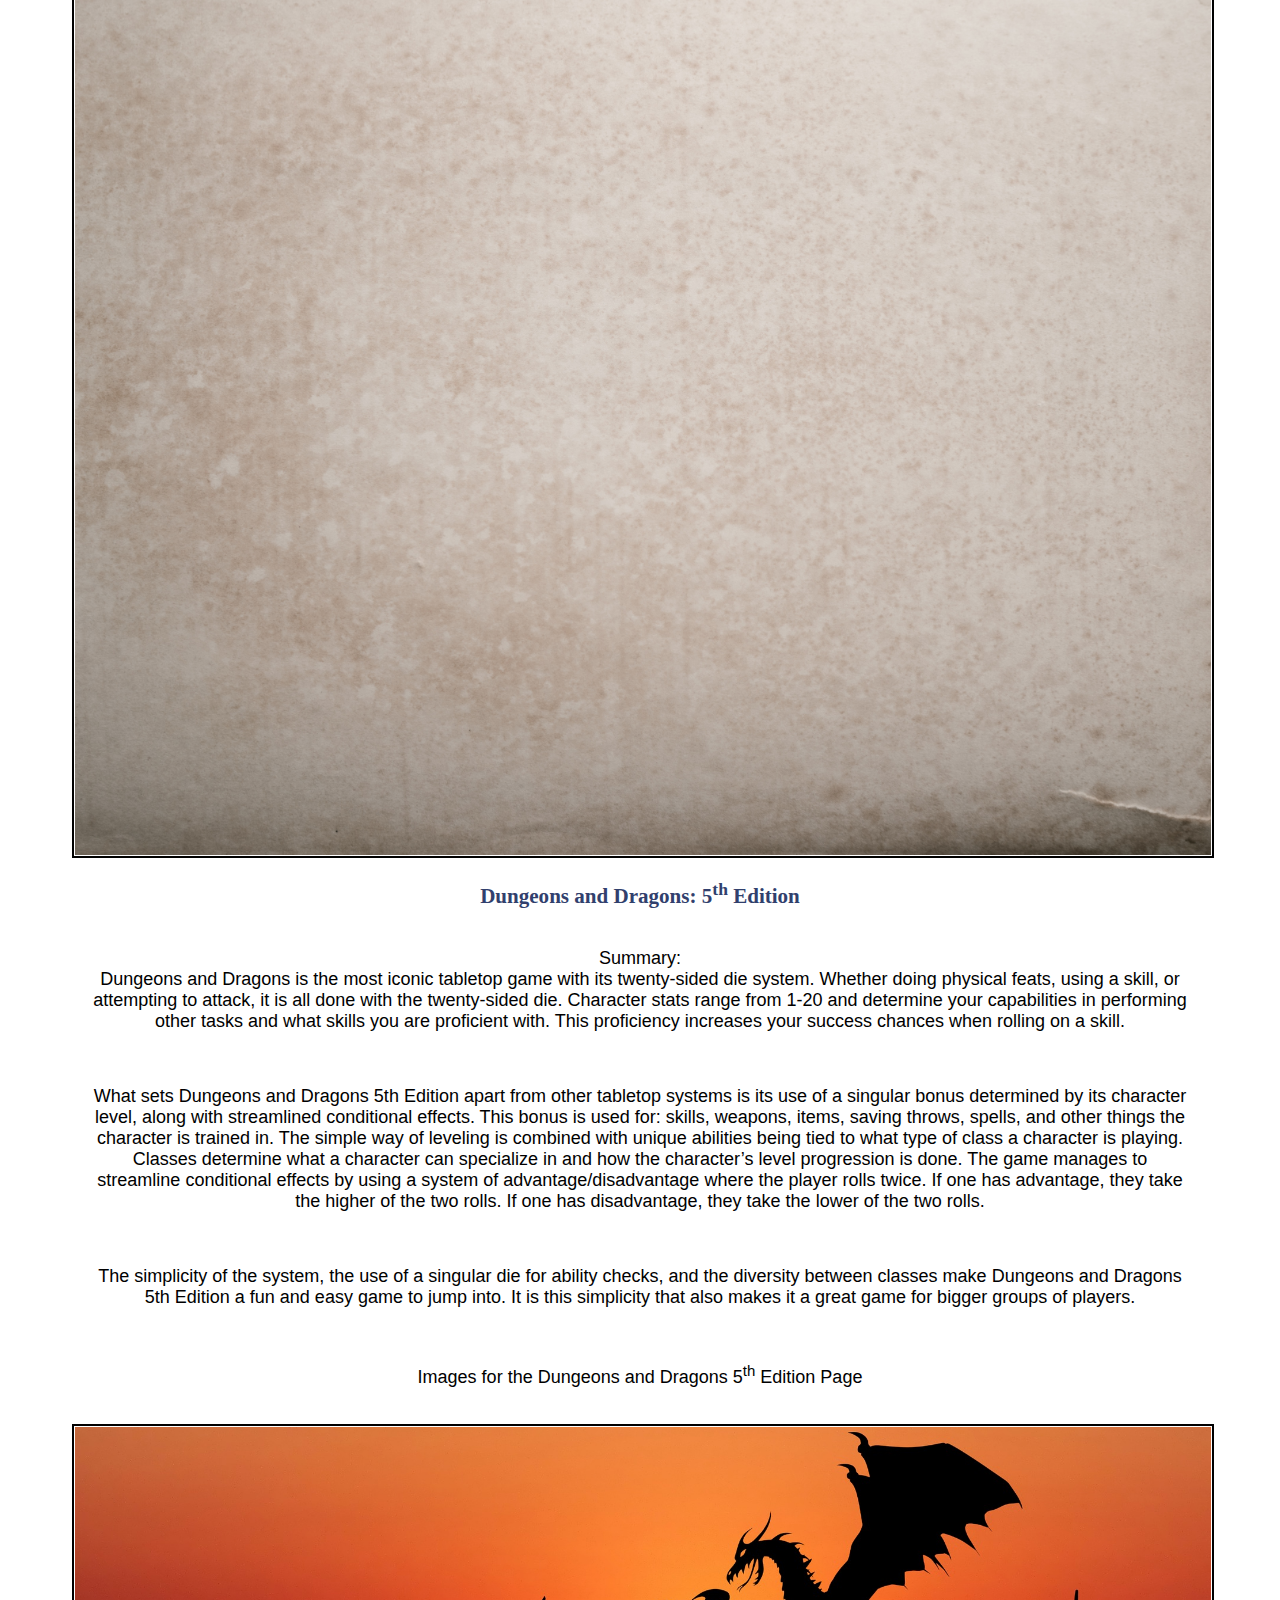
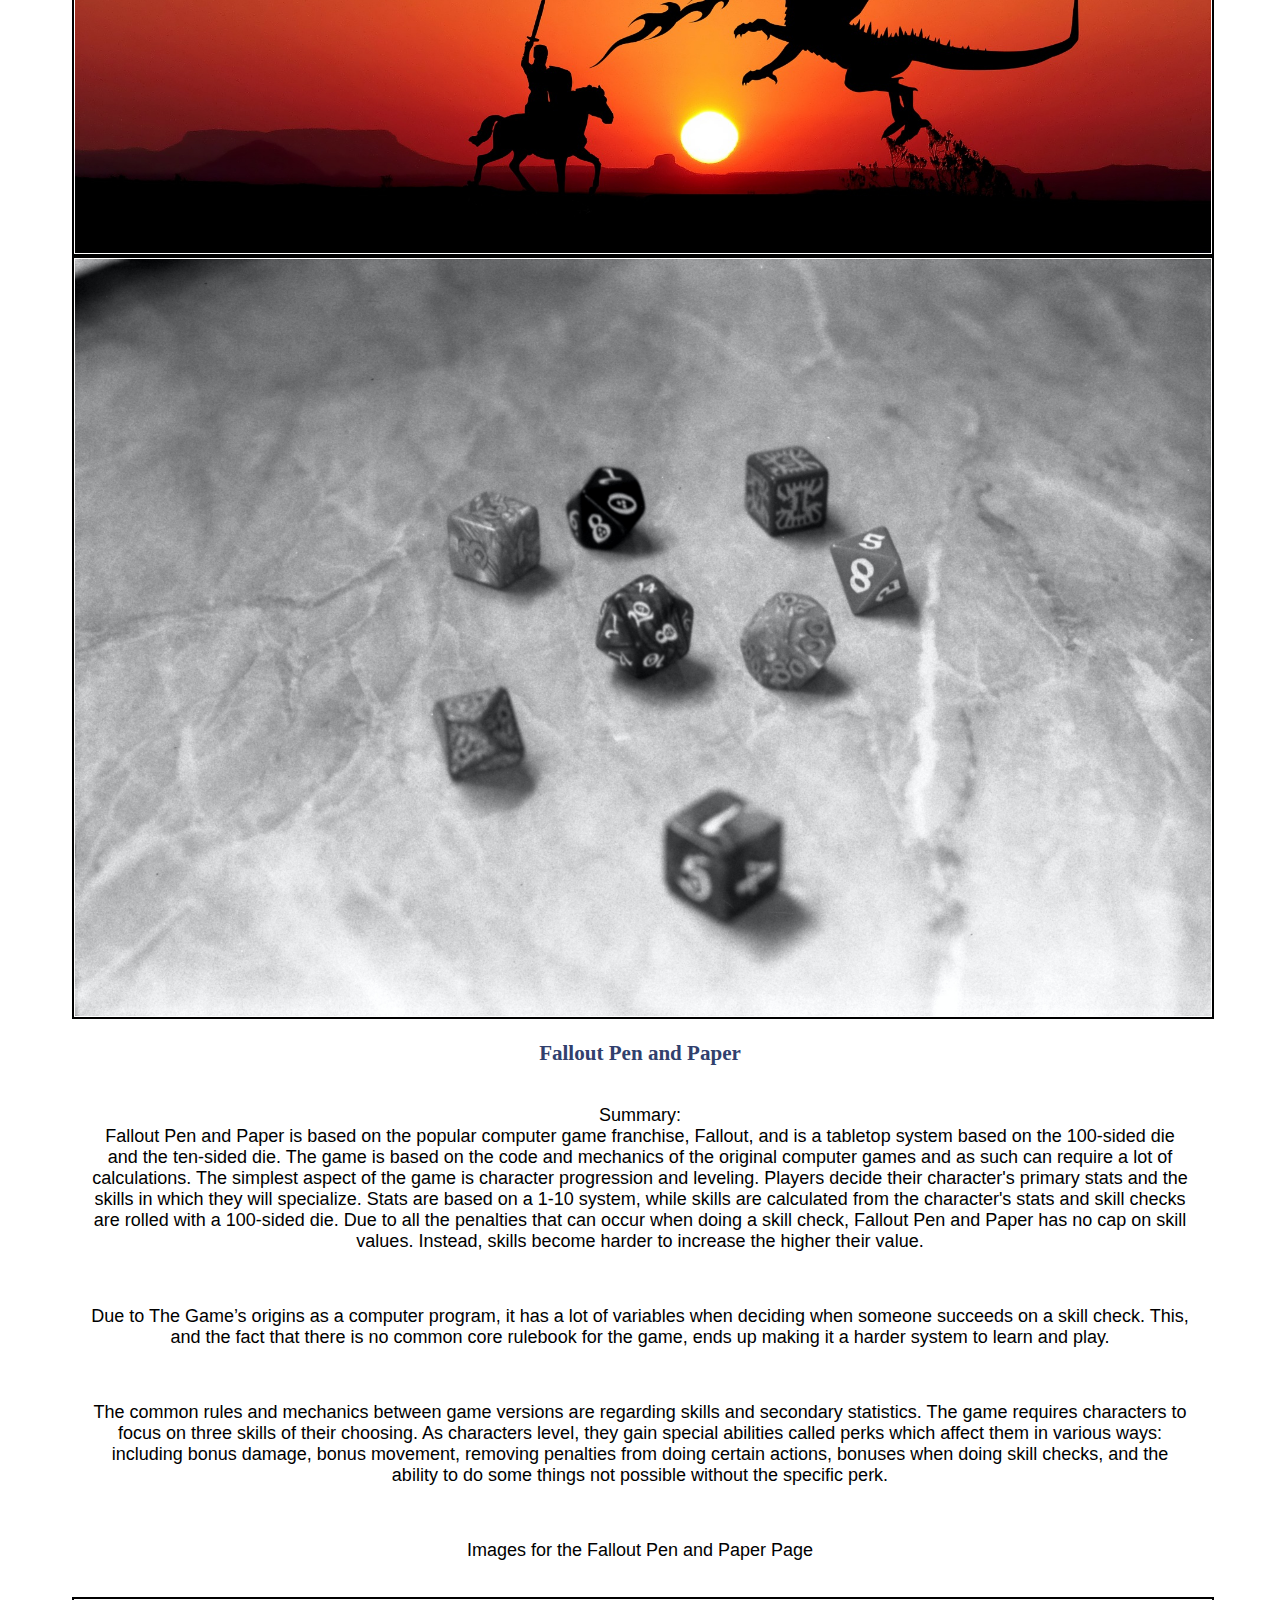
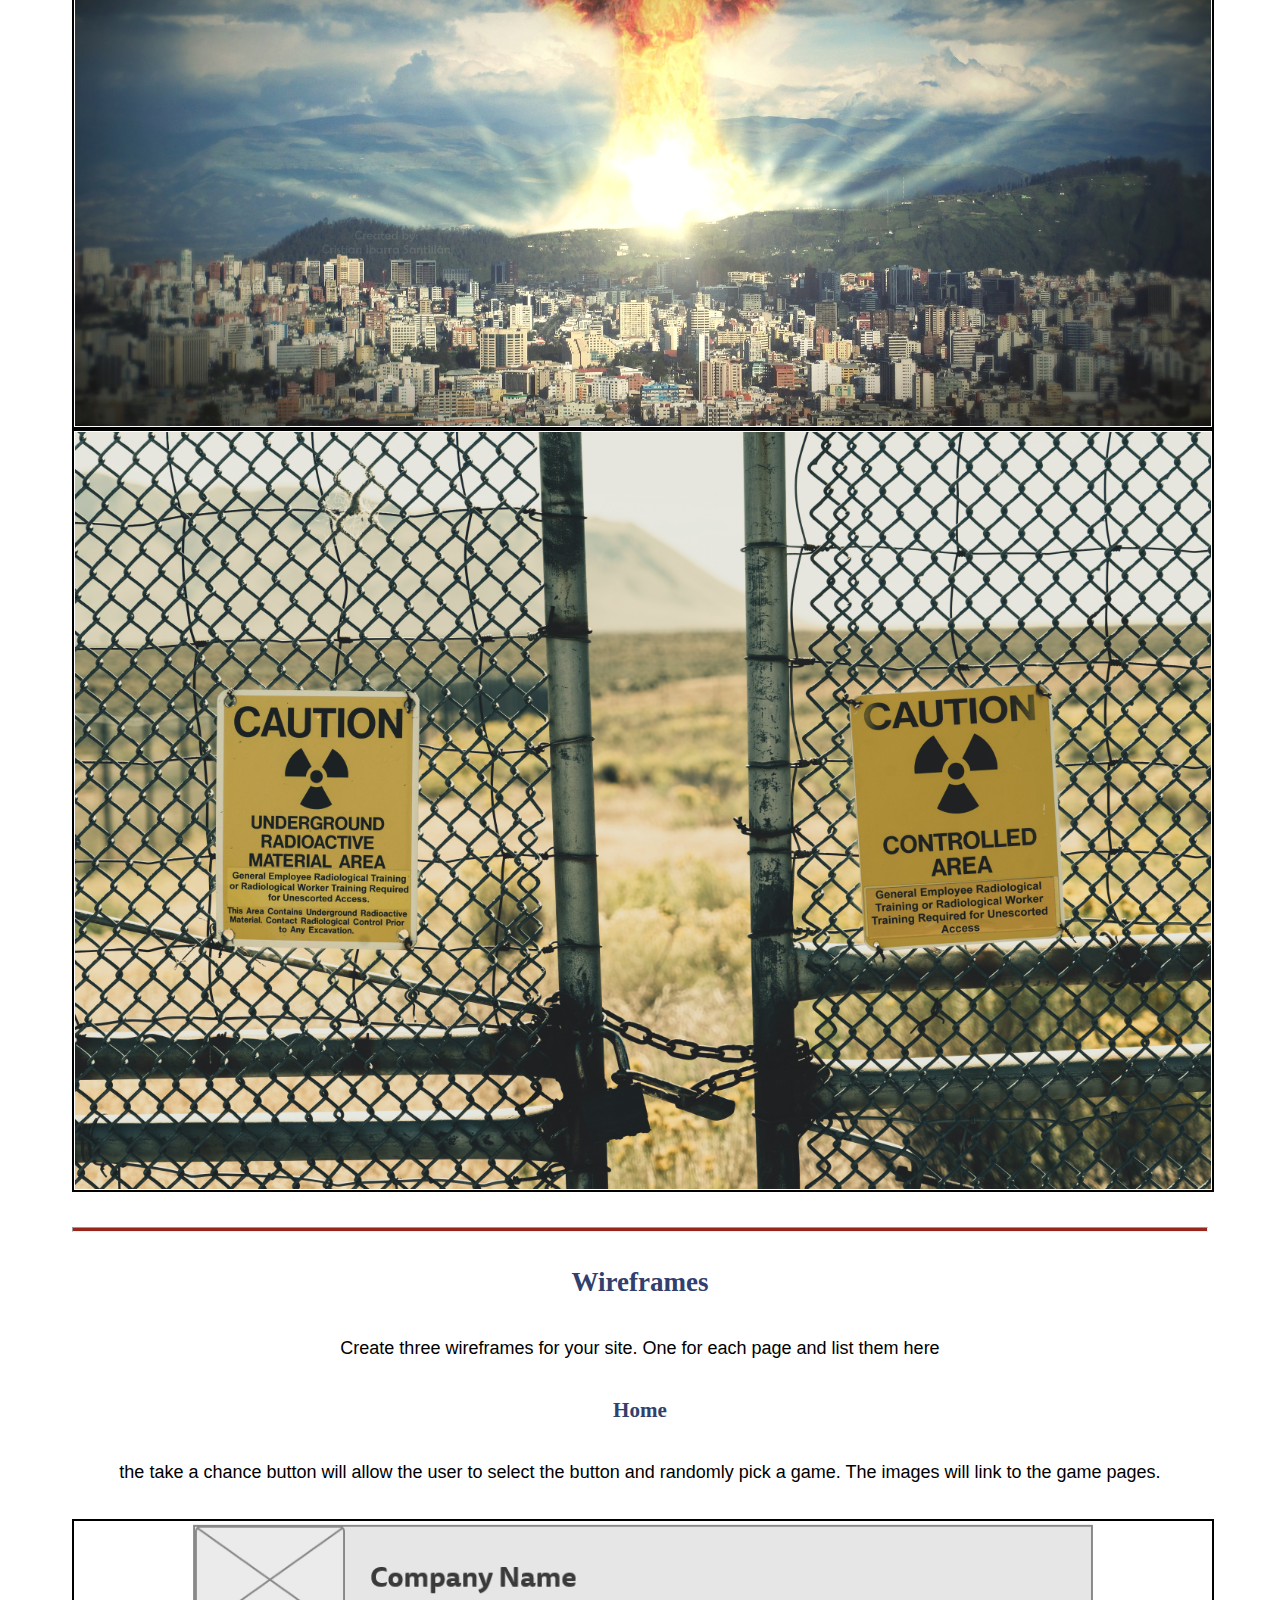
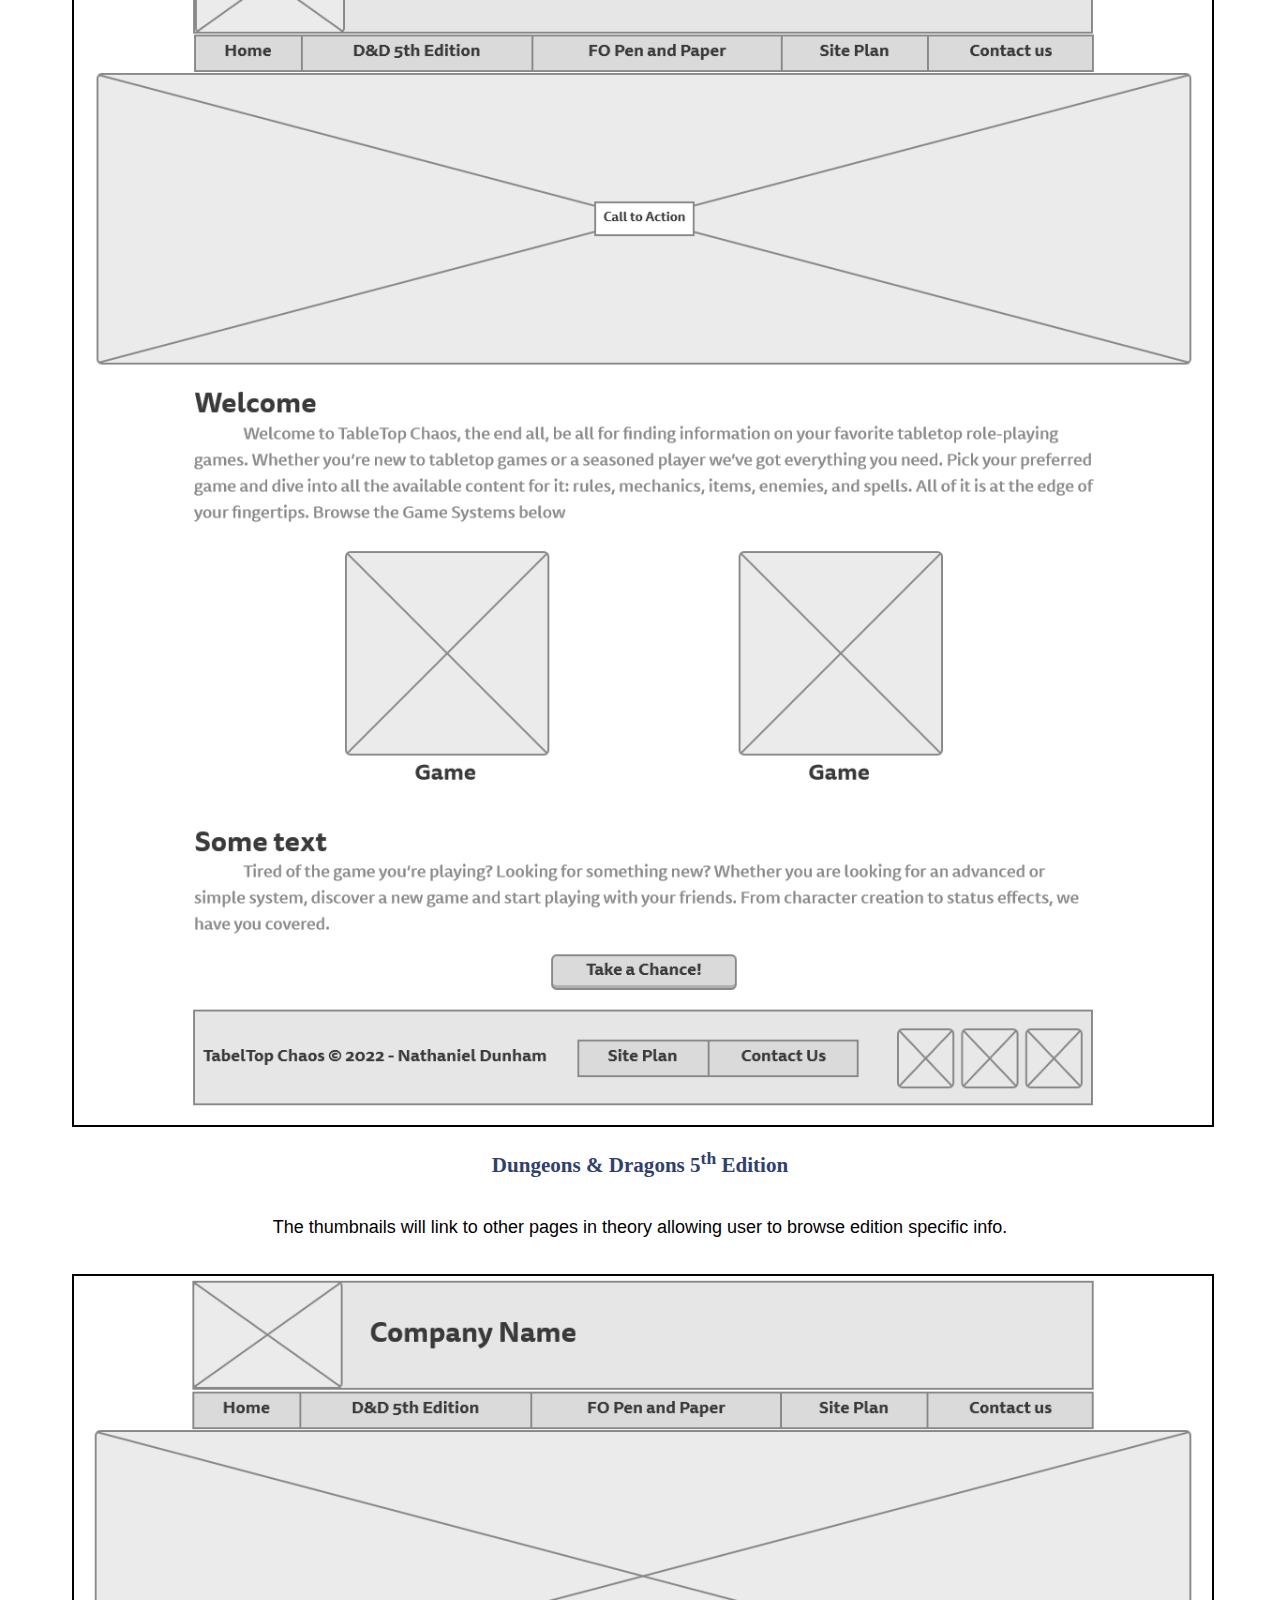
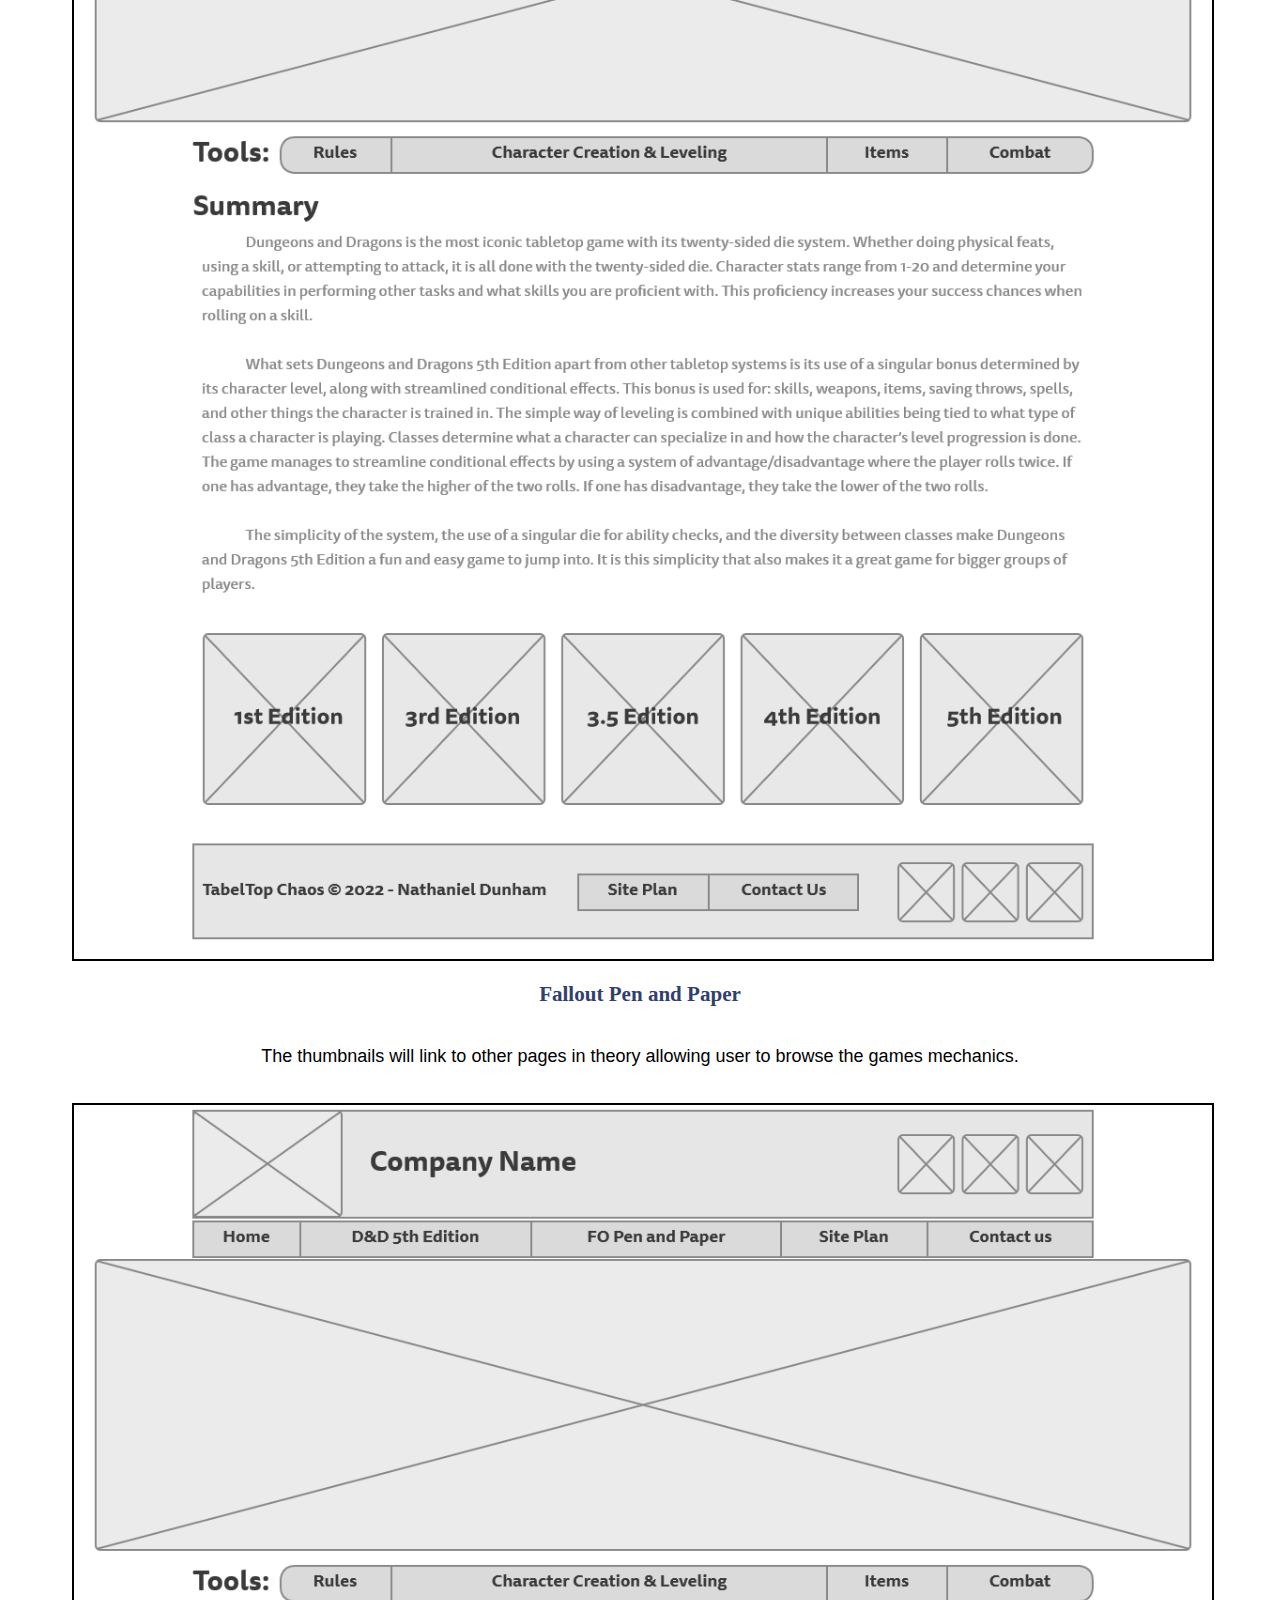
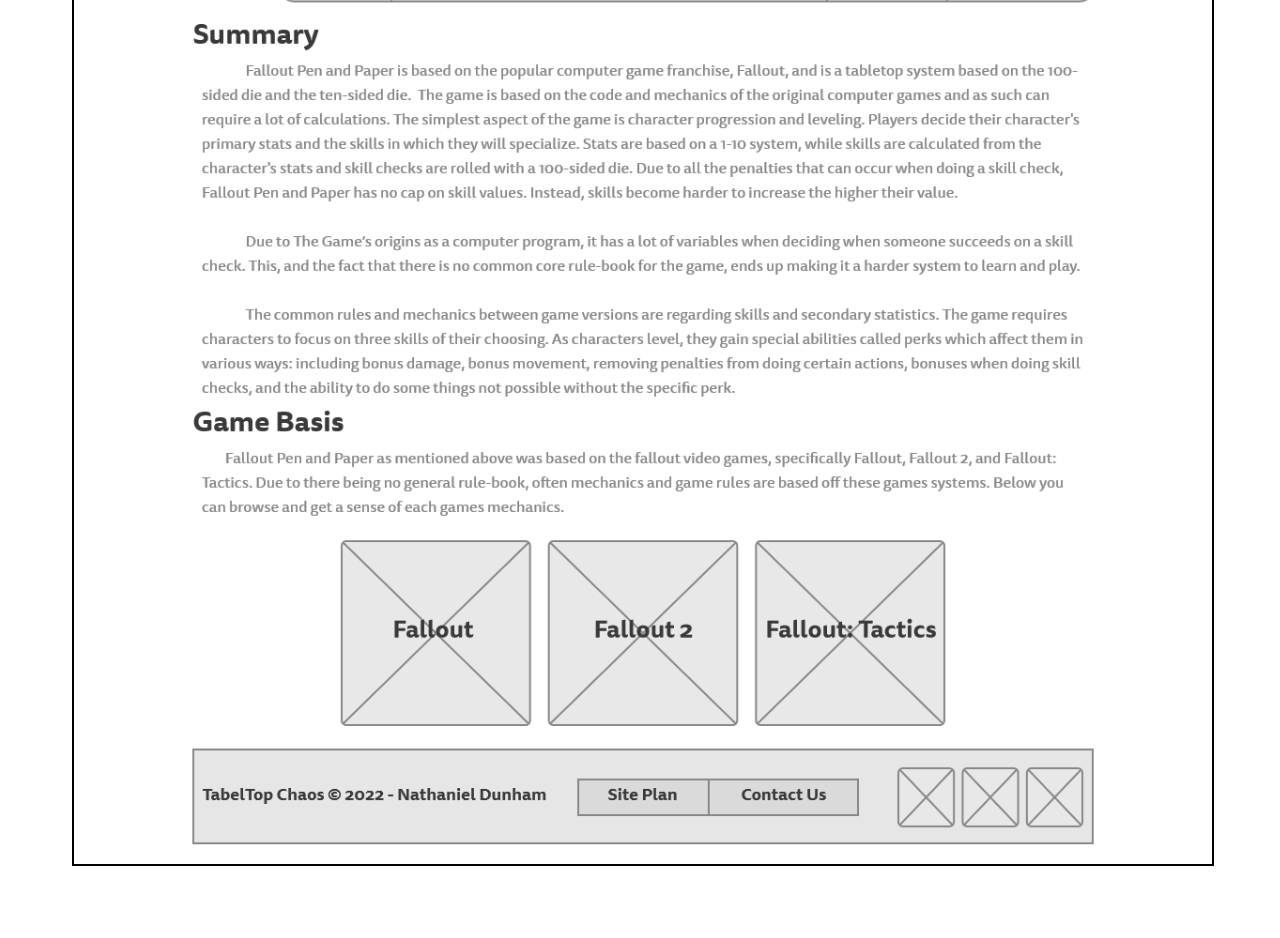
<file: site-plan/site-plan.html>
<!DOCTYPE html>
<html lang="en-us">
    
  <head>
    <meta charset="utf-8">
    <title>Site Plan</title>
    <link type="text/css" rel="stylesheet" href="styles/site-plan.css">
  </head>

  <body>
    <header>
      <h1>TableTop Chaos Site Plan</h1>
      <h2>Nathaniel Dunham</h2>
      <h2>WDD 130-29</h2>
      <!-- In the header above, add the name or your site, your name and class number. For example if you are in section 3 you would put WDD 130.03 -->
    </header>
    <main>

      <!-- ------------------------Steps 2-3------------------------------ -->
      <hr>
      <h2>Overview</h2>
      <h3>Purpose</h3>
      <p>Finding and checking rules while playing a game should be easy. That's our goal here at TableTop Chaos.</p>  <!-- change this -->


      <h3>Audience</h3>
      <p>We target players of tabletop role-playing games, whether you're a new comer or an seasoned player.</p>  <!-- change this -->

      <hr>
      <h2>Branding</h2>
      <h3>Website Logo</h3>
      <!-- Replace this with some sort of logo for your site.  A logo can be as simple as the name of your site in a nice font :) -->
      <img src="images/logo.png" alt="Logo image">
      <hr>
      <h2>
        Style Guide
      </h2>

      <!-- ------------------------Steps 4-8------------------------------ -->

      <h3>
        Color Palette
      </h3>
      <!--  The colors you choose for a website are one of the most important decisions you will make. Follow the instructions on the activity in iLearn then return and replace the color codes below with the hex color codes (the 6 digit numbers that show at the bottom of each color) for the colors you have chosen below.  You should have at least 2 colors but do not have to fill in all 4 if you do not need them.  -->

      <!-- Copy and paste the URL to your finished palette below Make sure to paste it into both spots -->
      Palette URL: <a href="https://coolors.co/palette/c2a369-d0b259-c74628-97261c-31406d" target="_blank">https://coolors.co/palette/c2a369-d0b259-c74628-97261c-31406d</a>


      <table class="colors">
        <tr><th>Primary</th><th>Secondary</th><th>Accent 1</th><th>Accent 2</th><th>Accent 3</th></tr>
        <!-- Replace the numbers in the boxes below with your hex color codes. Then switch to the site-plan.css file and change your colors there as well. -->
        <tr><td class="primary">[#C2A369]</td><td class="secondary">[#D0B259]</td><td class="accent1">[#97261C]</td><td class="accent2">[#31406D]</td><td class="accent3">[#C74628]</td></tr>
      </table>

      <!-- ------------------------Step 9------------------------------ -->

      <h3>
        Typography
      </h3>
      <!-- Choose a font for your paragraphs (body copy) and headlines. What font(s) have you chosen? Why did you choose what you did?  Make sure to review the list of web safe fonts at W3Schools.org as a starting point.  Think also about which of your colors above you might use for background and font colors. -->

      <h4>
        Heading Font: IM Fell French Canon SC  <!-- change this -->
      </h4>
      <h4>
        Paragraph Font: Helvetica  <!-- change this -->
      </h4>
      <h3>
        Normal paragraph example
      </h3>
      <p>
        Lorem ipsum dolor sit amet, consectetur adipiscing elit, sed do eiusmod tempor incididunt ut labore et dolore magna aliqua. Ut enim ad minim veniam, quis nostrud exercitation ullamco laboris nisi ut aliquip ex ea commodo consequat. Duis aute irure dolor in reprehenderit in voluptate velit esse cillum dolore eu fugiat nulla pariatur. Excepteur sint occaecat cupidatat non proident, sunt in culpa qui officia deserunt mollit anim id est laborum.
      </p>
      <h3>
        Colored paragraph example
      </h3>
      <p class="colored">
        Lorem ipsum dolor sit amet, consectetur adipiscing elit, sed do eiusmod tempor incididunt ut labore et dolore magna aliqua. Ut enim ad minim veniam, quis nostrud exercitation ullamco laboris nisi ut aliquip ex ea commodo consequat. 
      </p>

      <!-- ------------------------Step 10------------------------------ -->

      <h3>
        Navigation
      </h3>
      <!-- Think about how you want your navigation bar to look. In the site-plan.css file change the colors to your colors to get the look you desire. --> 
      <nav>
        <a href="#">Home</a>
        <a href="#">Page2</a>
        <a href="#">Page3</a>
      </nav>
      <hr>
      <h2>
        Site Map
      </h2>
      <div class="sitemap">
        <div class="sm-home">
          Home
        </div>
        <div class="sm-page2">
          Dungeons and Dragons: 5<sup>th</sup> Edition <!-- change this -->
        </div>
        <div class="sm-page3">
          Fallout Pen and Paper  <!-- change this -->
        </div>

        <div class="top">
          &nbsp;
        </div>
        <div class="left">
          &nbsp;
        </div>
        <div class="right">
          &nbsp;
        </div>

      </div>

      <!-- --------Content Section -------------- -->
      <hr>
      <h2>
        Content
      </h2>
      <h3>Home page</h3>
      <p>
        Welcome to TableTop Chaos, the end all, be all for finding information on your favorite tabletop role-playing games. 
        Whether you’re new to tabletop games or a seasoned player we’ve got everything you need. 
        Pick your preferred game and dive into all the available content for it: rules, mechanics, items, enemies, and spells.
        All of it is at the edge of your fingertips. Browse the Game Systems below
      </p>
      <p>Images for the Home page</p>
        <img src="images/home_banner.jpg" alt="banner image for homepage">
        <img src="images/home_background.jpg" alt="background image for homepage">

      </ul>
      <h3>Dungeons and Dragons: 5<sup>th</sup>  Edition</h3>
      <p>
        Summary:<br>
        Dungeons and Dragons is the most iconic tabletop game with its twenty-sided die system. Whether doing physical feats, using a skill, or attempting to attack, it is all done with the twenty-sided die. Character stats range from 1-20 and determine your capabilities in performing other tasks and what skills you are proficient with. This proficiency increases your success chances when rolling on a skill.
      </p><p>
        What sets Dungeons and Dragons 5th Edition apart from other tabletop systems is its use of a singular bonus determined by its character level, along with streamlined conditional effects. This bonus is used for: skills, weapons, items, saving throws, spells, and other things the character is trained in. The simple way of leveling is combined with unique abilities being tied to what type of class a character is playing. Classes determine what a character can specialize in and how the character’s level progression is done. The game manages to streamline conditional effects by using a system of advantage/disadvantage where the player rolls twice. If one has advantage, they take the higher of the two rolls. If one has disadvantage, they take the lower of the two rolls.
      </p><p> 
        The simplicity of the system, the use of a singular die for ability checks, and the diversity between classes make Dungeons and Dragons 5th Edition a fun and easy game to jump into. It is this simplicity that also makes it a great game for bigger groups of players.
      </p>
      <p>Images for the Dungeons and Dragons 5<sup>th</sup> Edition Page</p>
        <img src="images/DnD_banner.jpg" alt="banner image for page">
        <img src="images/dnd_background.jpg" alt="background image for page">

      </ul>
      <h3>Fallout Pen and Paper</h3>
      <p>
        Summary:<br>
        Fallout Pen and Paper is based on the popular computer game franchise, Fallout, and is a tabletop system based on the 100-sided die and the ten-sided die.  The game is based on the code and mechanics of the original computer games and as such can require a lot of calculations. The simplest aspect of the game is character progression and leveling. Players decide their character's primary stats and the skills in which they will specialize. Stats are based on a 1-10 system, while skills are calculated from the character's stats and skill checks are rolled with a 100-sided die. Due to all the penalties that can occur when doing a skill check, Fallout Pen and Paper has no cap on skill values. Instead, skills become harder to increase the higher their value.
        </p><p>
        Due to The Game’s origins as a computer program, it has a lot of variables when deciding when someone succeeds on a skill check. This, and the fact that there is no common core rulebook for the game, ends up making it a harder system to learn and play.
        </p><p>
        The common rules and mechanics between game versions are regarding skills and secondary statistics. The game requires characters to focus on three skills of their choosing. As characters level, they gain special abilities called perks which affect them in various ways: including bonus damage, bonus movement, removing penalties from doing certain actions, bonuses when doing skill checks, and the ability to do some things not possible without the specific perk.
      </p>
      <p>Images for the Fallout Pen and Paper Page</p>
        <img src="images/fallout_banner.jpg" alt="banner image for page3">
        <img src="images/fallout_background.jpg" alt="background image for page3">

      </ul>
      <hr>
      <h2>
        Wireframes
      </h2>
      <p>
        Create three wireframes for your site. One for each page and list them here</p>

      <h3>Home</h3>
      <p>         
        the take a chance button will allow the user to select the button and randomly pick a game. 
        The images will link to the game pages.
      </p>
      <img src="images/Home Page.png" alt="home page wireframe">

      <h3>Dungeons & Dragons 5<sup>th</sup> Edition</h3>
      <p>         
        The thumbnails will link to other pages in theory allowing user to browse edition specific info.
      </p>
      <img src="images/DnD Page.png" alt="page 2 wireframe">

      <h3>Fallout Pen and Paper</h3>
      <p>         
        The thumbnails will link to other pages in theory allowing user to browse the games mechanics.
      </p>
      <img src="images/Fallout Page.png" alt="page 3 wireframe">
    </main>
  </body>

</html>
</file>
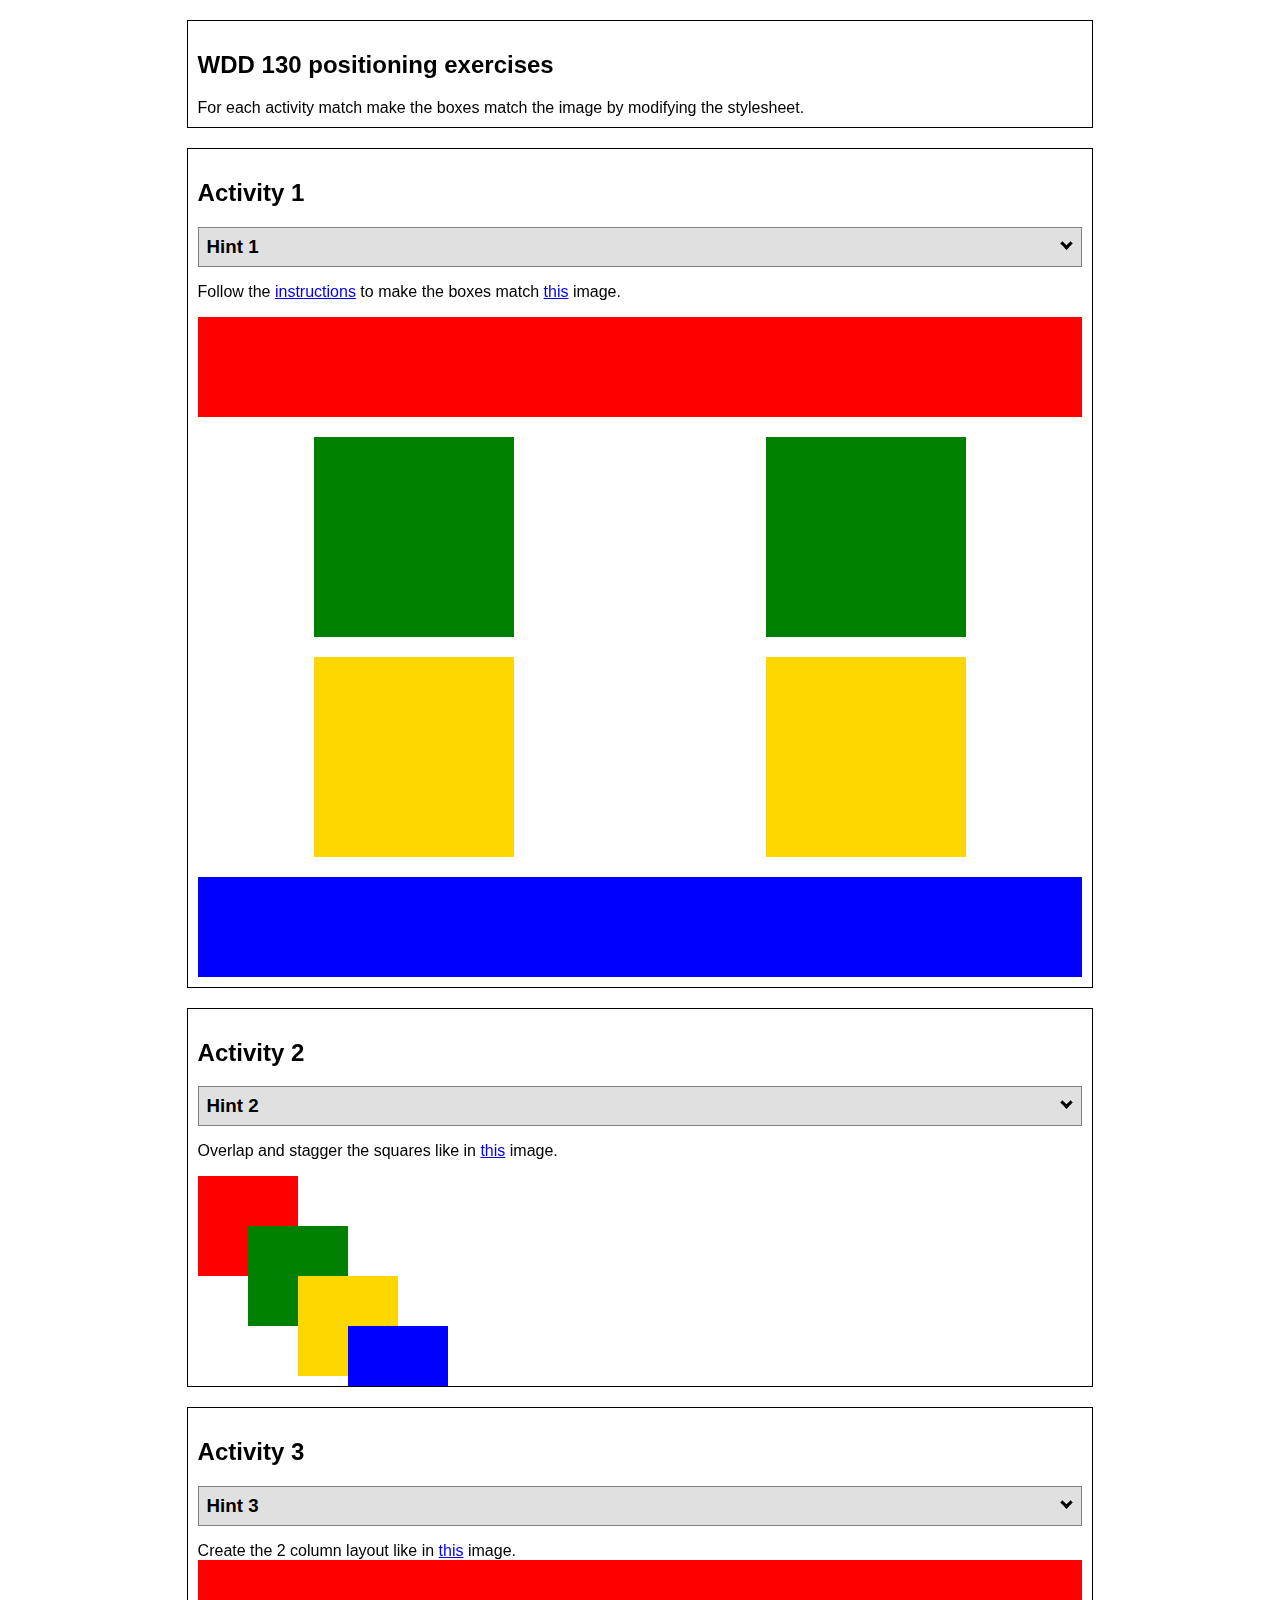
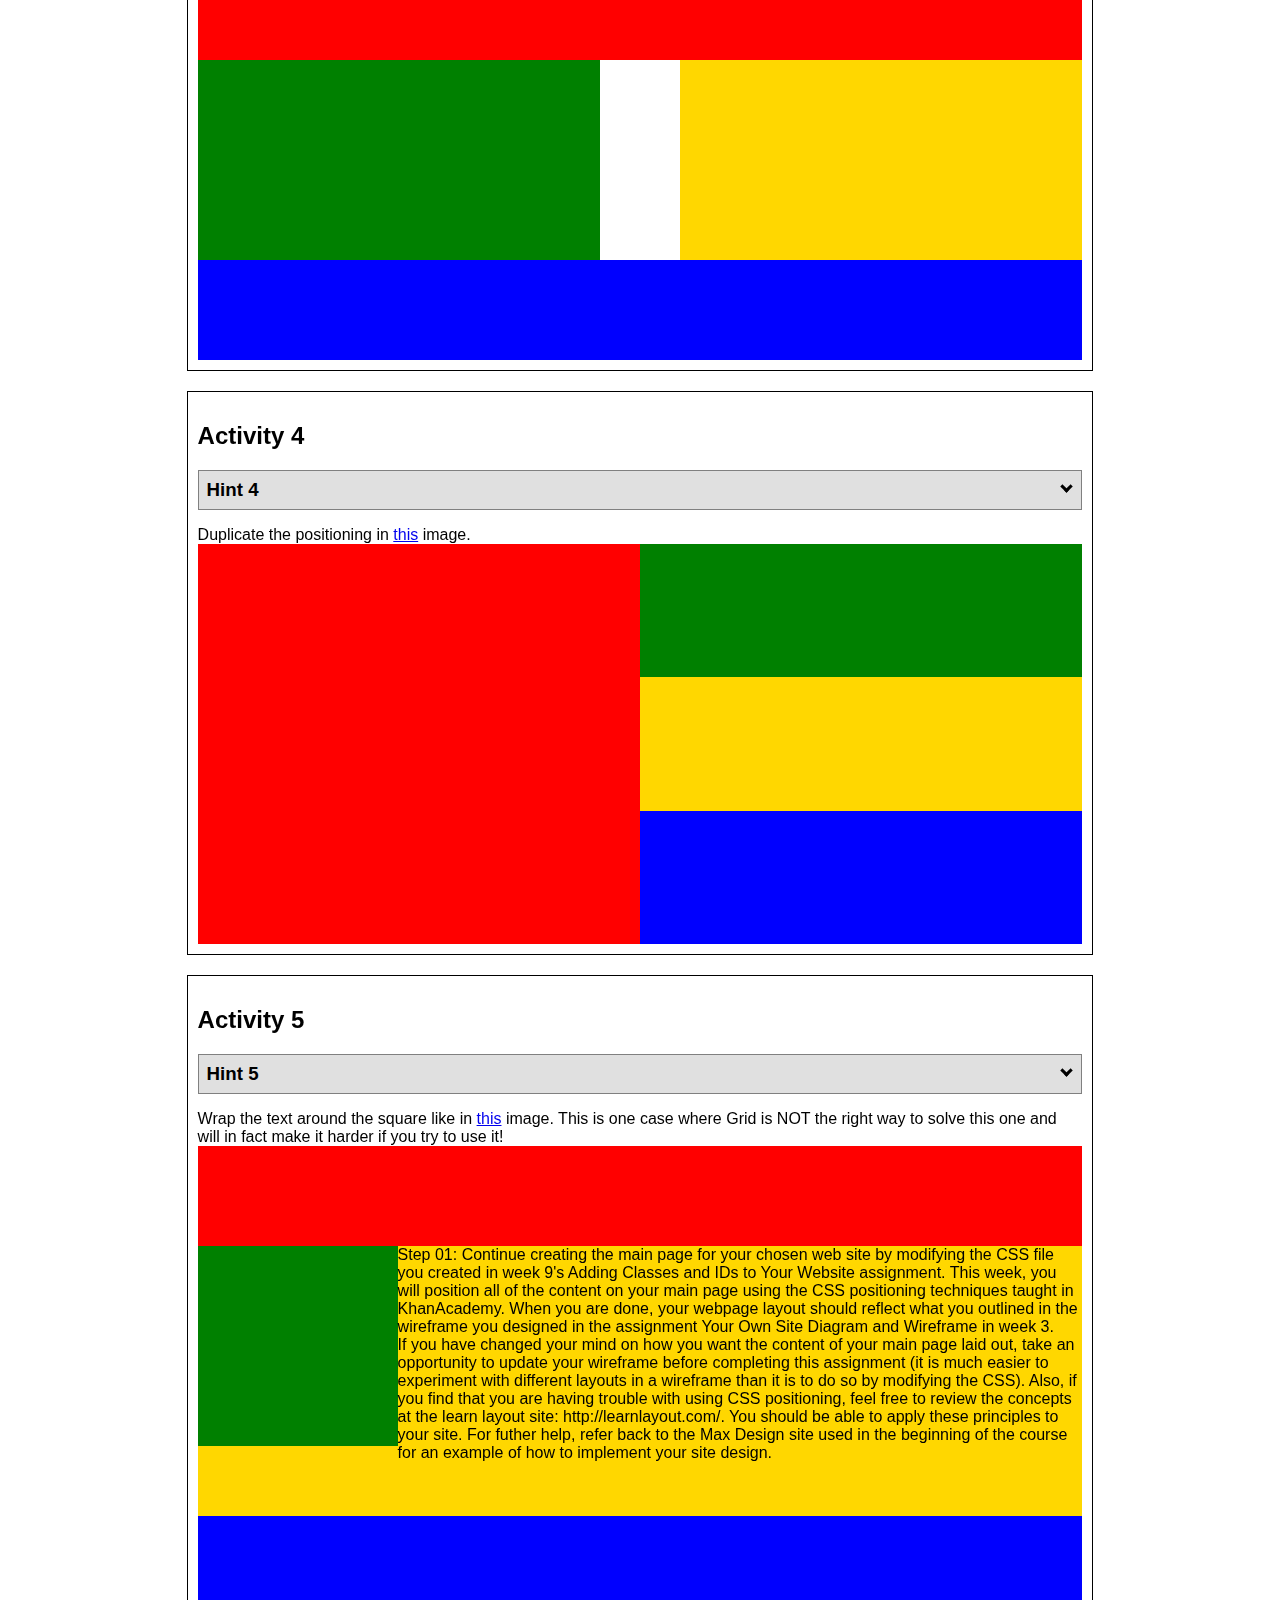
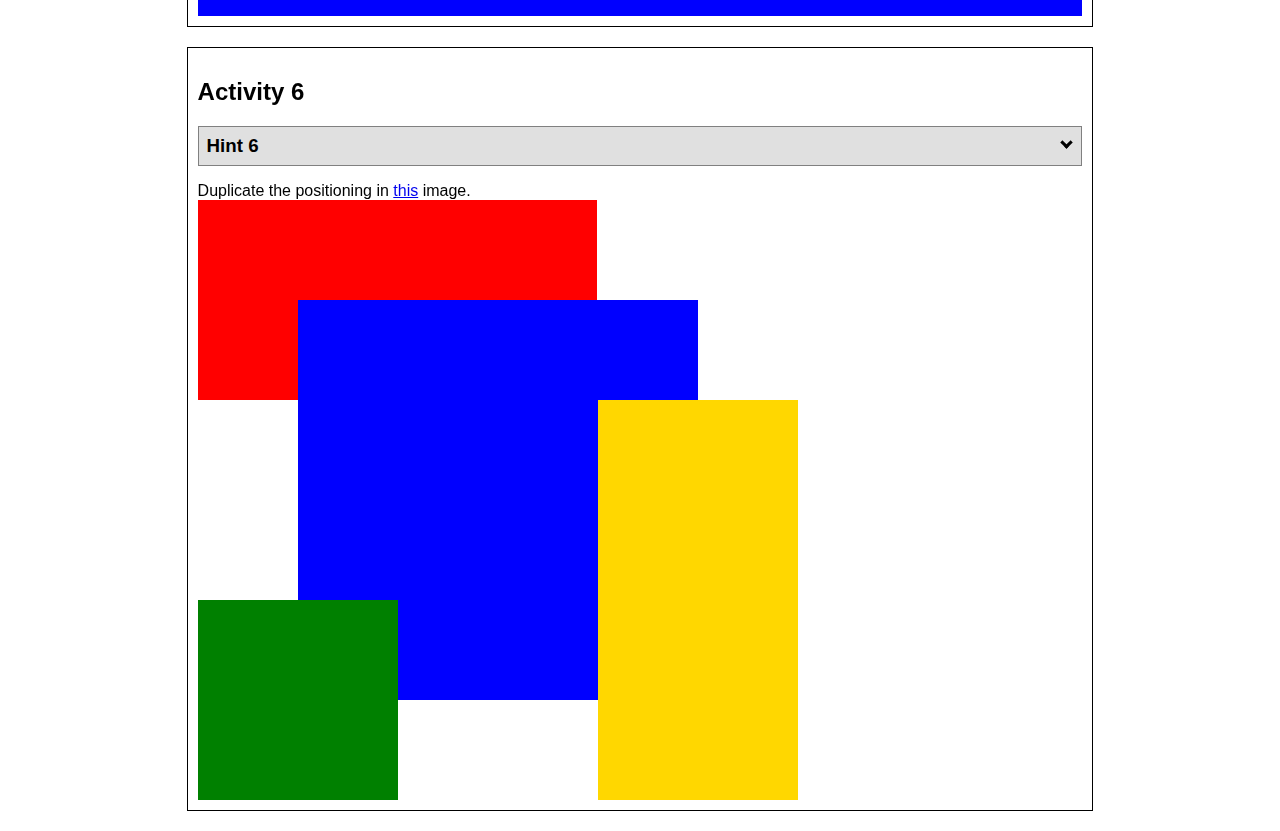
<file: w06 positioning/positioning.html>
<!DOCTYPE html>
<html lang="en">
  <head>
    <!-- HTML - Name: positioning.html -->
    <title>Positioning Activity</title>
    <link rel="stylesheet" type="text/css" href="positionstyles.css" />
  </head>
  <body>
    <div class="activity">
      <h2>WDD 130 positioning exercises</h2>
      For each activity match make the boxes match the image by modifying the stylesheet.</div>
    <div class="activity">
      <h2>Activity 1</h2>
      <section class="hint"><input type="checkbox" ><i></i> <h3>Hint 1</h3><div><p>Check out the <a href="https://byui-wdd.github.io/wdd130/activities/w06-css-positioning.html" target="_blank">activity instructions</a> in Ilearn!</p></div></section>
      <p>Follow the <a href="https://byui-wdd.github.io/wdd130/activities/w06-css-positioning.html" target="_blank">instructions</a> to make the boxes match  <a href="https://byui-wdd.github.io/wdd130/images/example1.png" target="_blank">this</a> image.</p>
      <div class="content1" >
        <div class="red1" ></div>
        <div class="green1" ></div>
        <div class="green1" ></div>
        <div class="yellow1"></div>
        <div class="yellow1"></div>
        <div class="blue1"></div>
      </div>
    </div>
    <div class="activity">
      <h2>Activity 2</h2>
      <section class="hint"><input type="checkbox" > <h3>Hint 2</h3><i></i><div><p>Remember that the best way to shift elements around slightly on the page is with Margins.  You could also use Grid.  Either would work for this. If you choose margin, you can use a <em>negative</em> margin. (ie margin-top: -20px;)</p><h4>Properties used:</h4><ul><li>margin-top, margin-left</li><li>...or...</li><li>grid-template-columns: 50px 50px 50px 50px 50px </li></ul></div></section>
      <p>Overlap and stagger the squares like in <a href="https://byui-wdd.github.io/wdd130/images/example2.png" target="_blank">this</a> image.</p>
      <div class="content2" >
        <div class="red2" ></div>
        <div class="green2" ></div>
        <div class="yellow2"></div>
        <div class="blue2"></div>
      </div>
    </div>
    <div class="activity">
      <h2>Activity 3</h2>
      <section class="hint"><input type="checkbox" > <h3>Hint 3</h3><i></i><div><p>This one is going to be best solved with CSS Grid. Remember to make the boxes the right width first...then start moving them around. </p><h4>Properties used:</h4><ul><li>display:grid;</li><li>grid-template-columns:</li><li>grid-column-gap:</li>
        <li>grid-column:</li>  </ul></div></section>
      Create the 2 column layout like in <a href="https://byui-wdd.github.io/wdd130/images/example3.png" target="_blank">this</a>  image.
      <div class="content3" >
        <div class="red3" ></div>
        <div class="green3" ></div>
        <div class="yellow3"></div>
        <div class="blue3"></div>
      </div>
    </div>
    <div class="activity">
      <h2>Activity 4</h2>
      <section class="hint"><input type="checkbox" > <h3>Hint 4</h3><i></i><div><p>For the others we have been primarily concerned with width. For this one you will need to adjust height as well. </p><h4>Properties used:</h4><ul><li>display:grid;</li><li>grid-template-columns:</li><li>grid-row:</li></ul></div></section>
      Duplicate the positioning in <a href="https://byui-wdd.github.io/wdd130/images/example4.png" target="_blank">this</a> image. 
      <div class="content4" >
        <div class="red4" ></div>
        <div class="green4" ></div>
        <div class="yellow4"></div>
        <div class="blue4"></div>
      </div>
    </div>

    <div class="activity">
      <h2>Activity 5</h2>
      <section class="hint"><input type="checkbox" > <h3>Hint 5</h3><i></i><div><p>Grid is <strong>not</strong> the right way to do this.  In fact there is only one way to really do that...and that is with float. Remember that we float the thing we want the text to wrap around.  Also remember to start by making all the shapes the right size and shape.</p><h4>Properties used:</h4><ul><li>float: left;</li></ul></div></section>
      Wrap the text around the square like in <a href="https://byui-wdd.github.io/wdd130/images/example5.png" target="_blank">this</a> image. This is one case where Grid is NOT the right way to solve this one and will in fact make it harder if you try to use it!
      <div class="content5" >
        <div class="red5" ></div>
        <div class="green5" ></div>
        <div class="yellow5">Step 01: Continue creating the main page for your chosen web site by modifying the CSS file you created in week 9's Adding Classes and IDs to Your Website assignment. This week, you will position all of the content on your main page using the CSS positioning techniques taught in KhanAcademy. When you are done, your webpage layout should reflect what you outlined in the wireframe you designed in the assignment Your Own Site Diagram and Wireframe in week 3. <br />
          If you have changed your mind on how you want the content of your main page laid out, take an opportunity to update your wireframe before completing this assignment (it is much easier to experiment with different layouts in a wireframe than it is to do so by modifying the CSS). Also, if you find that you are having trouble with using CSS positioning, feel free to review the concepts at the learn layout site: http://learnlayout.com/. You should be able to apply these principles to your site. For futher help, refer back to the Max Design site used in the beginning of the course for an example of how to implement your site design.</div>
        <div class="blue5"></div>
      </div>
    </div>
    <div class="activity">
      <h2>Activity 6</h2>
      <section class="hint"><input type="checkbox" > <h3>Hint 6</h3><i></i><div><p>This one is all about visualizing the grid behind the layout. If you are having a hard time doing that first: all the sizes are even multiples of 100, and second here is another example with the lines drawn: <a href="https://byui-wdd.github.io/wdd130/images/example6-hint.png" target="_blank">example 6 with lines</a>. For this one you will find it easiest if you use px for the column width. You can also use <kbd>z-index</kbd> to control the element layering.    </p><h4>Properties used:</h4><ul><li>display:grid;</li><li>grid-template-columns:</li><li>grid-column:</li><li>grid-row:</li><li><a href="https://www.w3schools.com/cssref/pr_pos_z-index.asp" target="_blank">z-index:</a></li></ul></div></section>
      Duplicate the positioning in <a href="https://byui-wdd.github.io/wdd130/images/example6.png" target="_blank">this</a> image.
      <div class="content6" >
        <div class="red6" ></div>
        <div class="green6" ></div>
        <div class="yellow6"></div>
        <div class="blue6"></div>
      </div>
    </div>
  </body>
</html>
</file>
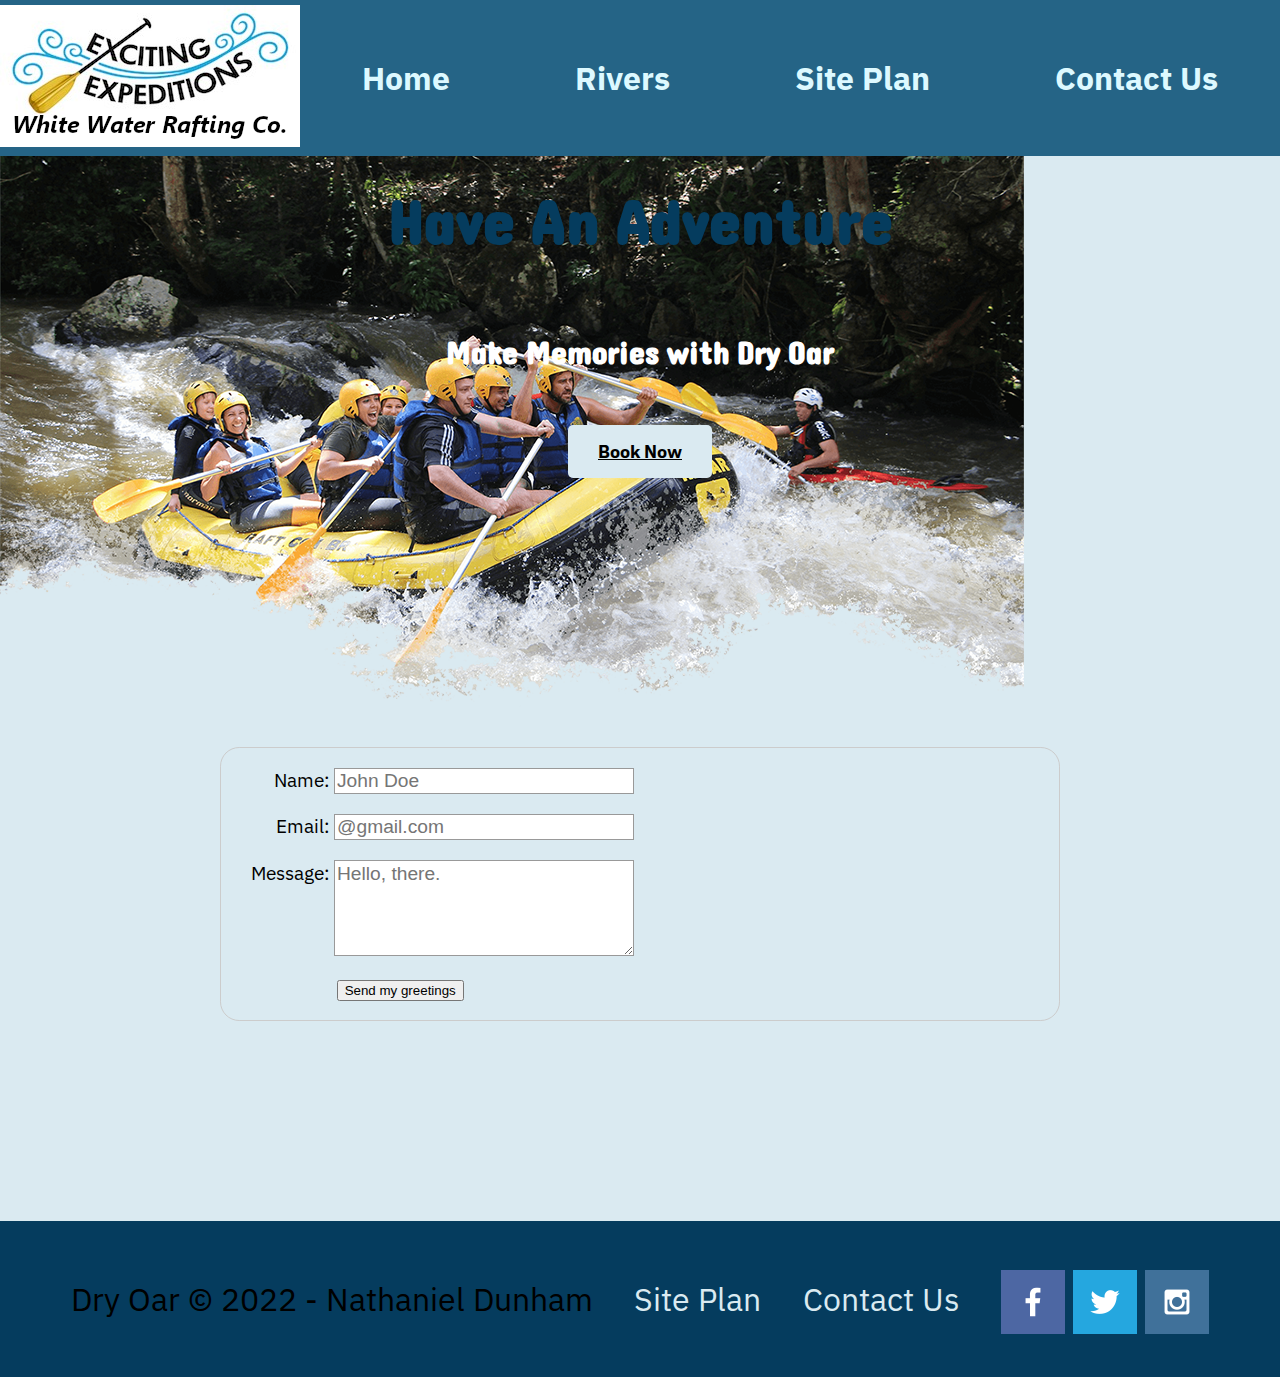
<file: wwr/contactus.html>
<!DOCTYPE html>
<html lang="en">
<head>
    <meta charset="UTF-8">
    <meta http-equiv="X-UA-Compatible" content="IE=edge">
    <meta name="viewport" content="width=device-width, initial-scale=1.0">
    <title>Whitewater Rafting Vacations | Dry Oar Boating | Home</title>
    <link rel="stylesheet" href="styles/style.css">
</head>
<body>
<div id="content">
    <header>
        <a id = "logo_link" href="index.html">
            <img class="logo" src="images/logo.png" alt="Dry Oar Logo">
        </a>
        <nav>
            <a href="index.html">Home</a>
            <a href="rivers.html">Rivers</a>
            <a href="site-plan-rafting.html">Site Plan</a>
            <a href="contactus.html">Contact Us</a>
        </nav>
    </header>
    <div id="hero">
        <div id="hero-box">
            <img id="hero-img" src="images/hero.png" alt="People enjoying while water rafting">
        </div>
        <section id="hero-msg">
            <h1 class="home-tittle">Have An Adventure</h1>
            <h4>Make Memories with Dry Oar </h4>
            <div class='button-box'>
                <a class='book' href="rates.html">Book Now</a>
            </div>
        </section>
    </div>
    <main>
        <script src="scripts/form.js" defer></script>
        <div id="feedback"></div>
        <link rel="stylesheet" href="styles/form.css">
        <form action="/data-handling-page" method="post" id="contact_form">
          <ul>
            <li>
                <label for="name">Name:</label>
                <input name="user_name" type="text" id="name" placeholder="John Doe" />
            </li>
            <li>
                <label for="mail">Email:</label>
                <input name="user_email" type="email" id="mail" placeholder="@gmail.com" />
            </li>
            <li>
                <label for="msg">Message:</label>
                <textarea id="msg" name="user_message" placeholder="Hello, there."></textarea>
            </li>
            <li class="button">
                <button>Send my greetings</button>
            </li>
          </ul> 
        </form>
    </main>
    <footer>
        <p>Dry Oar &copy; 2022 - Nathaniel Dunham</p>
        <p><a href="site-plan-rafting.html">Site Plan</a></p>
        <p><a href="contactus.html">Contact Us</a></p>
        <div class="social">
            <a href="https://facebook.com" target="_blank">
                <img src="images/facebook.png" alt="fb icon">
            </a>
            <a href="https://twitter.com" target="_blank">
                <img src="images/twitter.png" alt="twitter icon">
            </a>
            <a href="https://instagram.com" target="_blank">
                <img src="images/instagram.png" alt="instagram icon">
            </a>
        </div>
    </footer>
</div>
</body>
</html>
</file>
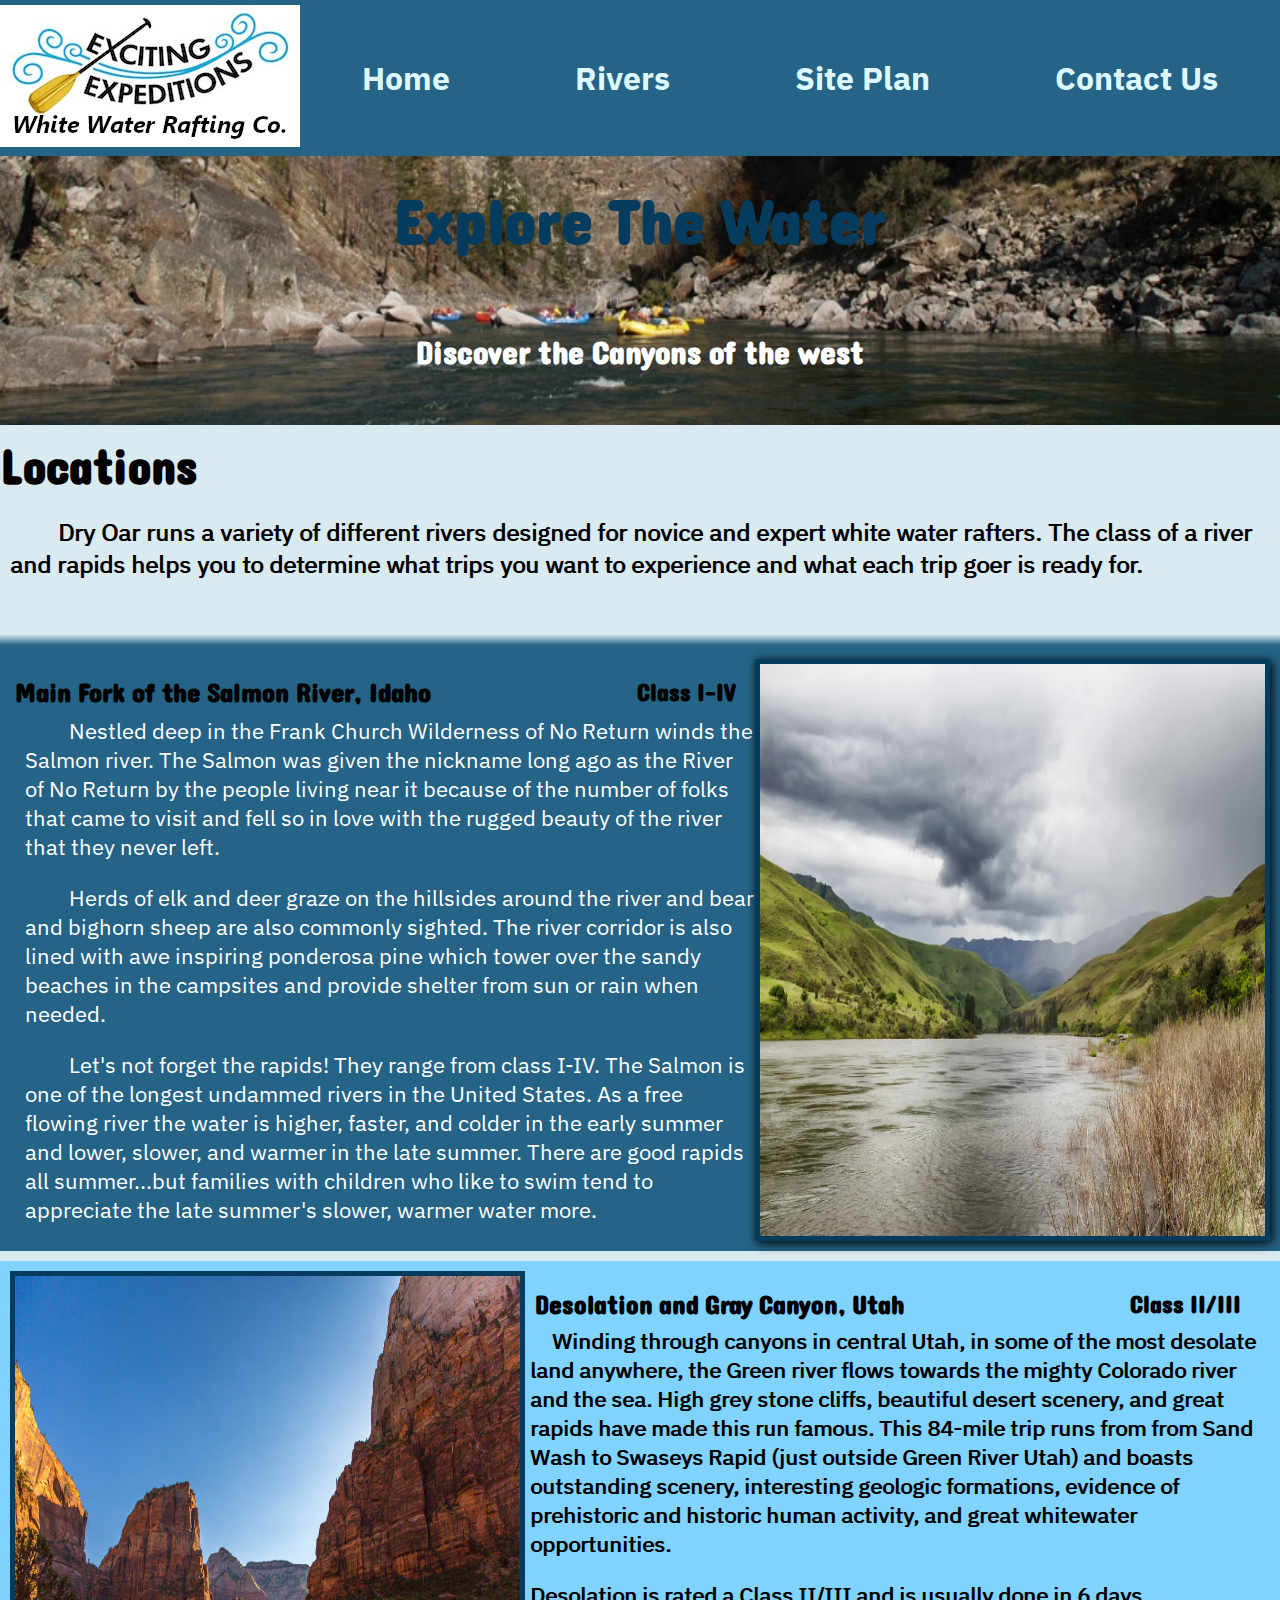
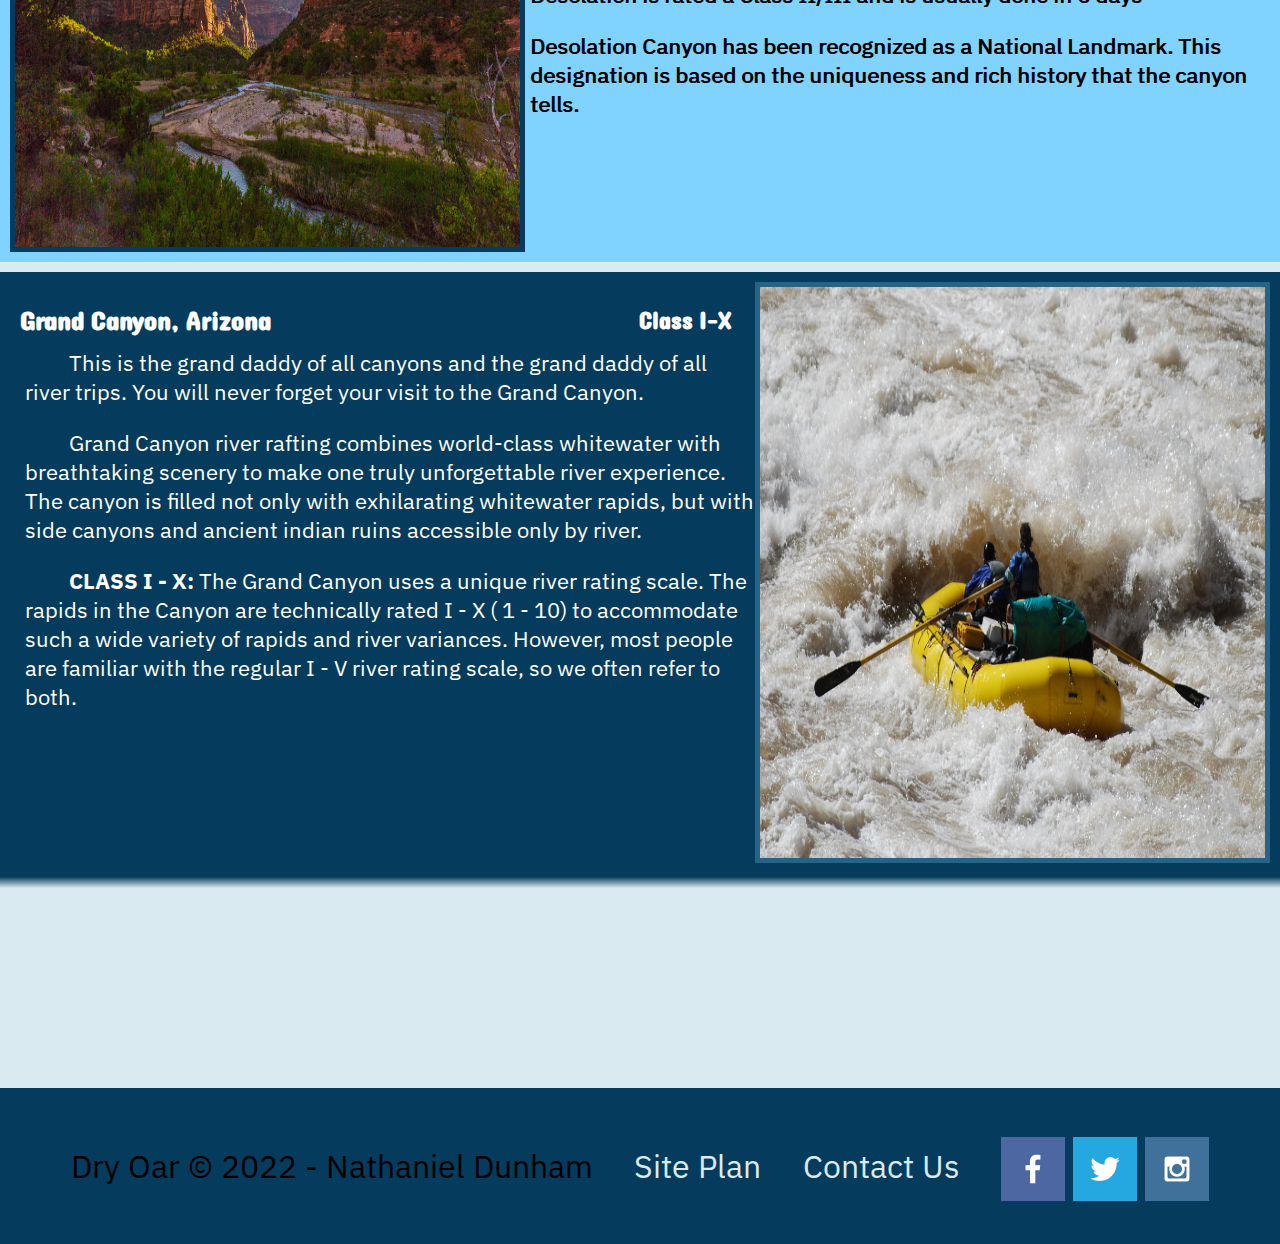
<file: wwr/rivers.html>
<!DOCTYPE html>
<html lang="en">
<head>
    <meta charset="UTF-8">
    <meta http-equiv="X-UA-Compatible" content="IE=edge">
    <meta name="viewport" content="width=device-width, initial-scale=1.0">
    <title>Whitewater Rafting Vacations | Dry Oar Boating | Rivers</title>
    <link rel="stylesheet" href="styles/style.css">
</head>
<body>
<div id="content">
    <header>
        <a id = "logo_link" href="index.html">
            <img class="logo" src="images/logo.png" alt="Dry Oar Logo">
        </a>
        <nav>
            <a href="index.html">Home</a>
            <a href="rivers.html">Rivers</a>
            <a href="site-plan-rafting.html">Site Plan</a>
            <a href="contactus.html">Contact Us</a>
        </nav>
    </header>
    <div id="rivers">
        <div id="rivers-box">
            <img id="rivers-banner" src="images/river-wide.jpg" alt="Wide shot of a river and mountains">
        </div>
        <section id="rivers-msg">
            <h1 class="rivers-tittle">Explore The Water</h1>
            <h4>Discover the Canyons of the west </h4>
        </section>
    </div>
    <h2>Locations</h2>
    <div id="locations-msg">
        <p>
            &emsp;&emsp;Dry Oar runs a variety of different rivers designed for novice and expert white water rafters. 
            The class of a river and rapids helps you to determine what trips you want to experience and what each trip goer is ready for.

        </p>
    </div>
    <main class="rivers-grid">
    <div id="salmon-river-box" class="rivers-box">
        <h5 id="salmon-river-tittle" class="river-tittle-header-right">Main Fork of the Salmon River, Idaho</h5>
        <h5 id="salmon-river-class" class="river-class-header-right">Class I-IV&emsp;</h5>
        <div id="salmon-river-msg" class="river-info-right">
            <p> 
                &emsp;&emsp;Nestled deep in the Frank Church Wilderness of No Return winds the Salmon river. 
                The Salmon was given the nickname long ago as the River of No Return by the people living near it because of 
                the number of folks that came to visit and fell so in love with the rugged beauty of the river that they never left.
            </p><p>
                &emsp;&emsp;Herds of elk and deer graze on the hillsides around the river and bear and bighorn sheep are also commonly sighted. 
                The river corridor is also lined with awe inspiring ponderosa pine which tower over the sandy beaches in the campsites 
                and provide shelter from sun or rain when needed.
            </p><p>   
                &emsp;&emsp;Let's not forget the rapids! They range from class I-IV. The Salmon is one of the longest undammed rivers in the United States. 
                As a free flowing river the water is higher, faster, and colder in the early summer and lower, slower, and warmer in the late summer. 
                There are good rapids all summer...but families with children who like to swim tend to appreciate the late summer's slower, warmer water more. 
            </p>
        </div>
        <div id="salmon-river-img-box" class="rivers-img-right">
            <img id="salmon-river-img"  src="images/salmon_river.jpg" alt="Picture of the Salmon River">
        </div>
    </div>
    <div id="river-top-gradient" class="gradient"></div>
    <div id="green-river-box" class="rivers-box">
        <h5 id="green-river-tittle" class="river-tittle-header-left">Desolation and Gray Canyon, Utah</h5>
        <h5 id="green-river-class" class="river-class-header-left">Class II/III&emsp;</h5>
        <div id="green-river-msg" class="river-info-left">
            <p> 
                &emsp;Winding through canyons in central Utah, in some of the most desolate land anywhere, the Green river flows towards the mighty Colorado river and the sea. 
                High grey stone cliffs, beautiful desert scenery, and great rapids have made this run famous. 
                This 84-mile trip runs from from Sand Wash to Swaseys Rapid (just outside Green River Utah) and boasts outstanding scenery, interesting geologic formations, 
                evidence of prehistoric and historic human activity, and great whitewater opportunities.
            </p><p>
                Desolation is rated a Class II/III and is usually done in 6 days
            </p><p>
                Desolation Canyon has been recognized as a National Landmark.  This designation is based on the uniqueness and rich history that the canyon tells. 
            </p>
        </div>
        <div id="green-river-img-box" class="rivers-img-left">
            <img id="green-river-img" src="images/desolation_canyon.jpg" alt="Picture of the Green River">
        </div>
    </div>
    <div id="grand-canyon-river-box" class="rivers-box">
        <h5 id="grand-canyon-river-tittle" class="river-tittle-header-right">Grand Canyon, Arizona</h5>
        <h5 id="grand-canyon-river-class" class="river-class-header-right">Class I-X&emsp;</h5>
        <div id="grand-canyon-river-msg" class="river-info-right">
            <p> 
                &emsp;&emsp;This is the grand daddy of all canyons and the grand daddy of all river trips. You will never forget your visit to the Grand Canyon.
            </p><p>
                &emsp;&emsp;Grand Canyon river rafting combines world-class whitewater with breathtaking scenery to make one truly unforgettable river experience. 
                The canyon is filled not only with exhilarating whitewater rapids, but with side canyons and ancient indian ruins accessible only by river. 
            </p><p>  
                &emsp;&emsp;<strong>CLASS I - X:</strong> The Grand Canyon uses a unique river rating scale. 
                The rapids in the Canyon are technically rated I - X ( 1 - 10) to accommodate such a wide variety of rapids and river variances. 
                However, most people are familiar with the regular I - V river rating scale, so we often refer to both. 
            </p>
        </div>
        <div id="grand-canyon-river-img-box" class="rivers-img-right">
            <img id="grand-canyon-river-img" src="images/grand-canyon.jpg" alt="Picture of the Salmon River">
        </div>
    </div>
    <div id="river-bottom-gradient" class="gradient"></div>
    </main>
    <footer>
        <p>Dry Oar &copy; 2022 - Nathaniel Dunham</p>
        <p><a href="site-plan-rafting.html">Site Plan</a></p>
        <p><a href="contactus.html">Contact Us</a></p>
        <div class="social">
            <a href="https://facebook.com" target="_blank">
                <img src="images/facebook.png" alt="fb icon">
            </a>
            <a href="https://twitter.com" target="_blank">
                <img src="images/twitter.png" alt="twitter icon">
            </a>
            <a href="https://instagram.com" target="_blank">
                <img src="images/instagram.png" alt="instagram icon">
            </a>
        </div>
    </footer>
</div>
</body>
</html>
</file>
<file: site-plan/styles/style.css>
@import url('https://fonts.googleapis.com/css2?family=Sono:wght@300;400;500;600;700&display=swap');
@import url('https://fonts.googleapis.com/css?family=IM+Fell+French+Canon+SC|Lato');

:root {
    
    --primary-color: #C2A36995   ;
    --secondary-color: #D0B25995 ;
    --primary-color-: #C2A369   ;
    --secondary-color-: #D0B259 ;
    --accent1-color: #97261C;
    --accent2-color: #31406D;
    --accent3-color: #C74628;
    --accent4-color: #152658;

    --heading-font: "IM Fell French Canon SC";
    --paragraph-font: Helvetica, Lato, sans-serif;
    --fallout-font: 'Sono', sans-serif;


}

h1, h2, h3, h4, h5, h6 {
    font-family: var(--heading-font);
}
p {
    font-family: var(--paragraph-font)
}

#content {
    max-width: 1600px;
    margin: 0 auto;
    background-color: var(--primary-color);
}
#logo-link {
    width: fit-content;
}
.logo {
    margin: 0em 0em 0em 1em;
    width: 200px;
    height: auto;
}
body {
    background-repeat:no-repeat;
    background-size:cover;
}
#home-body {
    background-image: url("../images/home_background.jpg");
}
#fallout-body {
    background-image: url("../images/fallout_background.jpg");

}
#dnd-body {
    background-image: url("../images/dnd_background.jpg");
}

header {
    margin-top:-8px;
    background-color: var(--accent2-color);
    display: grid;
    grid-template-columns: 250px auto;
}
nav {
    display: flex;
    justify-content: space-around;
    align-self: center;
}
nav a {
    text-align: center;
    color: white;
    text-decoration: none;
    font-size: 24px;
    font-weight: bold;
    padding: 35px;
    transition: font-size .3s;
}
nav a:hover {
    color: var(--secondary-color-);
    text-shadow: .5px .5px 2px black, -.5px -.5px 2px black;
    transform: scale(1.02, 1.02);
    transition: color .2s, text-shadow .2s, transform .3s;
}

div section {
    padding: 10px;
}

#home-banner-msg {
    margin-top: -450px;
    margin-bottom: 250px;
    position: relative;
    transition: margin-top .1s;
}
.home-tittle{
    color: var(--accent3-color);
    font-size: 72px;
    text-align: center;
    text-shadow: 1.5px 1px .5px var(--accent1-color), 3px 2px 1px black;
}
.button-box {
    font-size: 48px;
    text-align: center;

}
.view {
    color: white;
    font-weight: bold;
    text-shadow: .5px .5px 2px black;
    text-decoration: none;
    transition: opacity .3s, color .3s;
}
.view:hover {
    color: var(--accent1-color);
    text-shadow: .5px .5px 2px black, .5px .5px 2px white, -.5px -.5px 2px white;
    opacity: .8;
}
.home-grid{
    display: grid;
    grid-template-columns: 1fr 1fr 1fr 1fr 1fr  1fr;
    grid-template-rows: auto;
    background-color: var(--secondary-color);
}

#banner-img {
    height: auto;
    width: 100%;
    max-width: 1600px;
    -webkit-mask-image: -webkit-gradient(linear, center top, center bottom, 
                        color-stop(0.50,  rgba(0,0,0,1)),
                        color-stop(1.00,  rgba(0,0,0,0)));
    mask-image: -webkit-gradient(linear, center top, center bottom, 
                        color-stop(0.50,  rgba(0,0,0,1)),
                        color-stop(1.00,  rgba(0,0,0,0)));
}

.home-welcome-message {
    grid-row: 1;
    grid-column: 1/7;
    font-size: 24px;
}
.home-welcome-message p{
    padding: 5px;
}
#action-msg {
    margin-top: 50px;
    font-size: 28px;
    text-align: center;
    font-family:var(--heading-font);
    text-shadow: .5px 0px .5px black;
}

.game-card {
    display: grid;
    grid-template-columns: 2fr;
    grid-template-rows: 3.6fr .4fr;
    transition: transform .5s, filter .2s;
    margin: 0px 20px -30px 0px;
}
.game-card:hover {
    filter: brightness(110%);
    transform:scale(1.1, 1.1);
}
.game-card:hover .game-card-img {
    opacity: .9;
}
.game-card:hover .game-card-img .overlay {
    opacity: 1;
}
.game-card:hover .game-card-img .overlay .text {
    opacity: 1;
}
    
.game-card-header {
    text-align: center;
}

.game-card-img {
    display: flex;
    width: 100%;
    max-height: 460px;
    justify-content: center;
    transition: opacity .2s, filter .2s;
    margin-top: 20px;
    margin-bottom: -20px;
}

.game-card-img img {
    border: 10px solid var(--accent1-color);
    transition: transform .5s;
    box-shadow: 2px 2px 10px black;
    width: 100%;
    height: auto;
    background-color: white;
    backface-visibility: hidden;
}

.game-card-img .overlay {
    transition: opacity .3s ease;
    opacity: 0;
    position: absolute;
    top: 30px;
    bottom: 62px;
    left: 0;
    right: 0;
    height: fit-content;
    width: 100%;
    margin-left: 10px;
    text-align: center;
    justify-content: center;
}

.game-card-img .overlay .text {
    color: white;
    background-color: rgba(30,30,30,1);
    font-size: 36px;
    font-family: var(--heading-font);
    position: absolute;
    width: auto;
    min-width: 175px;
    border: 5px solid black;
    border-radius: 5px;
    top: 50%;
    left: 50%;
    -webkit-transform: translate(-50%, -50%);
    -ms-transform: translate(-50%, -50%);
    transform: translate(-50%, -50%);
    text-align: center;
}

#dnd-card {
    grid-column: 2/4;
}
#fallout-card {
    grid-column: 4/6;
}
#fallout-card img {
    grid-column: 4/6;
    border: 10px solid var(--accent4-color);
}
#take-a-chance-btn:hover {
    transform:scale(1.1, 1.1);

}
.take-a-chance-msg {
    display: block;
    grid-column: 1/7;
    font-size: 22px;
}
.take-a-chance-msg p{
    padding: 5px;
}
#take-a-chance-btn button {
    margin-top: 40px;
    display: block;
    width: 18%;
    min-width: 160px;
    height: 36px;
    font-size: 18px;
    text-shadow: .5px 0px .5px black;
    font-family:var(--paragraph-font);
    box-shadow: 1px 1px 7px black;
    align-content: center;
}
#take-a-chance-btn {
    display:flex;
    justify-content: space-around;
    transition: transform .1s;
}

#home-top-gradient {
    height: 20px;
    background: linear-gradient(to bottom, transparent 0%, var(--secondary-color) 80%);  
}

#home-bottom-gradient {
    height: 20px;
    background: linear-gradient(to top, transparent 0%, var(--secondary-color) 80%); 
}


footer {
    background-color: var(--accent2-color);
    padding: 25px 50px;
    margin-top: 200px;
    display: flex;
    justify-content: space-around;
    align-items: center;
    margin-bottom: -8px;
}
footer .social img {
    padding-top: 15px;
}
footer a {
    color: white;
    text-decoration: solid;
}
footer p {
    color: var(--accent3-color);
    text-decoration: solid;
}
footer a:hover {
    color: var(--accent3-color);
}

/*Universal Page*/
.tool-bar {
    display: grid;
    grid-template-columns: .5fr 10fr;
    height: fit-content;
    align-items: center;
    margin: auto 5px auto 5px;
}
.tool-bar h2 {
    font-size: 48px;
    font-weight: bold;
    text-shadow: .5px .5px 1px black;

}
/*.tool-bar h2 {
    
}*/
.tool-bar nav{
    display: grid;
    grid-template-columns: .4fr 1.6fr .4fr .6fr;
    background-color: rgba(30,30,30,.75);
    border: 3px solid rgba(30,30,30,.75);
    border-radius: 25px;
    align-items: center;
    max-height: 95px;
}
.tool-bar nav a{
    border-right: 3px solid rgba(10,10,10,.75);
    border-left: 3px solid rgba(10,10,10,.75);
    transition: color .2s, transform .2s, text-shadow .2s;
}
#end-of-nav{
    border-right: 0px solid black;
}
#start-of-nav{
    border-left: 0px solid black;
}
.tool-bar nav a:hover {
    transform: scale(1.01, 1);
    border: 0px solid black;
}
.card-header {
    margin: 0px 0px 0px 0px;
    user-select: none;
    border-bottom: 0px;
    font-size: 48px;
    text-align: center;
    color:white;
    text-shadow: 1px 1px 2px black, -1px -1px 2px black, 0px 0px 7px black;
    position: relative;
    top: -55%;
}
.game-card-img a{
    text-decoration:none;
}
#game-card-grid {
    display: flex;
    flex-direction: row;
    flex-wrap:wrap;
    justify-content: space-around;
    background-color: rgba(30,30,30,.75);
}

#game-card-grid .game-card:first-child:nth-last-child(4), 
#game-card-grid .game-card:first-child:nth-last-child(4)  ~ .game-card,
#game-card-grid .game-card:first-child:nth-last-child(7), 
#game-card-grid .game-card:first-child:nth-last-child(7)  ~ .game-card,
#game-card-grid .game-card:first-child:nth-last-child(8),
#game-card-grid .game-card:first-child:nth-last-child(8)  ~ .game-card{
    flex-basis:22.5%;
    margin-bottom: -60px;
}

#game-card-grid .game-card:first-child:nth-last-child(5), 
#game-card-grid .game-card:first-child:nth-last-child(5)  ~ .game-card,
#game-card-grid .game-card:first-child:nth-last-child(9), 
#game-card-grid .game-card:first-child:nth-last-child(9)  ~ .game-card,
#game-card-grid .game-card:first-child:nth-last-child(10),
#game-card-grid .game-card:first-child:nth-last-child(10)  ~ .game-card{
    flex-basis:17.5%;
    margin-bottom: -70px;
}
#fallout-banner-msg, #dnd-banner-msg {
    position: sticky;
    top: 45%;
    left: 50%;
    min-width: 580px;
    transform: translate(0%, -200%)
}
#game-top-gradient {
    height: 20px;
    background: linear-gradient(to bottom, transparent 0%, rgba(30,30,30,.75) 100%);  
}

#game-bottom-gradient {
    height: 20px;
    background: linear-gradient(to top, transparent 0%, rgba(30,30,30,.75) 100%); 
}

/*Fallout Page*/
.fallout-tittle{
    color: var(--accent1-color);
    font-size: 48px;
    text-align: center;
    font-family: var(--paragraph-font);
    text-shadow: 1.5px 1px .5px var(--accent4-color), 3px 2px 1px black;
}
#fallout-1 img, #fallout-2 img, #fallout-tactics img{
    border-color: var(--accent4-color);
}
#fallout-summary h2, #fallout-basis h2{
    font-family: var(--paragraph-font);
    font-weight: 800;
    font-size: 32px;
}
#fallout-summary p, #fallout-basis p{
    font-family: var(--fallout-font);
    padding: 5px;
    font-weight: 500;
    font-size: 24px;
    color: black;
    
}

/*DnD Page*/
.dnd-tittle{
    color: var(--accent2-color);
    font-size: 48px;
    text-align: center;
    font-family: var(--paragraph-font);
    text-shadow: 1.5px 1px .5px var(--accent4-color), 3px 2px 1px black;
}
#dnd-summary h2{
    font-family: var(--heading-font);
    font-weight: 800;
    font-size: 36px;
    text-shadow: .5px 0px .25px black;
}
#dnd-summary p{
    font-family: var(--paragraph-font);
    font-weight: 500;
    font-size: 24px;
    padding: 5px;
    color: black;
    text-shadow: .5px 0px .25px black;
}
/*Contact Us Page*/
form {
    /* Center the form on the page */
    margin: 0 auto;
    width: 800px;
    font-size: 1em;
    /* Form outline */
    padding: 1em;
    border: 1px solid #ccc;
    border-radius: 1em;
  }
  
  ul {
    list-style: none;
    padding: 0;
    margin: 0;
  }
  
  form li + li {
    margin-top: 1em;
  }
  
  label {
    /* Uniform size & alignment */
    display: inline-block;
    width: 90px;
    text-align: right;
  }
  
  input,
  textarea {
    /* To make sure that all text fields have the same font settings
       By default, textareas have a monospace font */
    font: 1.1em sans-serif;
  
    /* Uniform text field size */
    text-overflow:ellipsis;
    width: 300px;
    height:fit-content;
    box-sizing: border-box;
  
    /* Match form field borders */
    border: 1px solid #999;
  }
  textarea {
    min-height: 100px;
  }
  
  input:focus,
  textarea:focus {
    /* Additional highlight for focused elements */
    border-color: #000;
  }
  
  textarea {
    /* Align multiline text fields with their labels */
    vertical-align: top;
    max-width: 700px;
    /* Provide space to type some text */
    height: 5em;
  }
  
  .button {
    /* Align buttons with the text fields */
    padding-left: 90px; /* same size as the label elements */
  }
  
  button {
    /* This extra margin represent roughly the same space as the space
       between the labels and their text fields */
    margin-left: .5em;
  }

#feedback {
    background-color: antiquewhite;
    position: absolute;
    top: 0;
    left: 0;
    right: 0;
    padding: .5em;
    /* make this element invisible until we are ready for it */
    display: none;      
}
.moveDown {
    margin-top: 3em;
}

@media screen and (max-width: 1500px) {
    .game-card {
        margin: 0px 5px 0px 5px;
    }
    #home-banner-msg {
        margin-top: -350px;
    }
    /*Flex Game Card Grids *universal* */
    #game-card-grid .game-card {
        flex-basis: 40%;
        margin: 0px 22px -30px 0px;
    }
    #game-card-grid .game-card:first-child:nth-last-child(5), 
    #game-card-grid .game-card:first-child:nth-last-child(5)  ~ .game-card,
    #game-card-grid .game-card:first-child:nth-last-child(9), 
    #game-card-grid .game-card:first-child:nth-last-child(9)  ~ .game-card,
    #game-card-grid .game-card:first-child:nth-last-child(10),
    #game-card-grid .game-card:first-child:nth-last-child(10)  ~ .game-card{
        flex-basis:24%;
        margin: 0px 22px -50px 0px;
    }
}

@media screen and (max-width: 1100px) {
    #home-box, .home-grid {
        display: block;
        height: auto;
    }
    nav a {
        font-size: 20px;
    }
    #home-banner-msg {
        margin-top: -300px;
    }
    #fallout-banner-msg, #dnd-banner-msg {
        position: sticky;
        top: 45%;
        left: 50%;
        min-width: 580px;
        transform: translate(0%, -150%)
    }
    #game-card-grid .game-card:first-child:nth-last-child(5), 
    #game-card-grid .game-card:first-child:nth-last-child(5)  ~ .game-card,
    #game-card-grid .game-card:first-child:nth-last-child(9), 
    #game-card-grid .game-card:first-child:nth-last-child(9)  ~ .game-card,
    #game-card-grid .game-card:first-child:nth-last-child(10),
    #game-card-grid .game-card:first-child:nth-last-child(10)  ~ .game-card{
        flex-basis:28%;
        margin: 0px 22px -50px 0px;
    }
    
}

@media screen and (max-width: 1000px) {
    #home-box, .home-grid {
        display: block;
        height: auto;
    }
    nav, footer {
        flex-direction: column;
    }
    nav a {
        display: block;
        padding: 15px;
        font-size: 18px;
    }
    #content {
        margin: 0px -8px 0px -8px;
    }
    #home-box {
        margin-top: 0px;
    }
    #banner-img {
        transform: scale(1, 1.2);
        margin-top: 23px;
        height: 100%;
        min-height: 230px;
        max-height: 320px;
    }
    #home-banner-msg {
        margin-top: -100px;
    }
    /*fallout*/
    /*Dungeons and Dragons Page*/
    #dnd-banner-msg, #fallout-banner-msg {
        position: sticky;
        top: 45%;
        left: 50%;
        min-width: 580px;
        transform: translate(0%, -100%)
    }
    /*Flex Game Card Grids *universal* */
    #game-card-grid .game-card {
        flex-basis: 40%;
        margin: 0px 22px -30px 0px;
    }
    #game-card-grid .game-card:first-child:nth-last-child(5), 
    #game-card-grid .game-card:first-child:nth-last-child(5)  ~ .game-card,
    #game-card-grid .game-card:first-child:nth-last-child(9), 
    #game-card-grid .game-card:first-child:nth-last-child(9)  ~ .game-card,
    #game-card-grid .game-card:first-child:nth-last-child(10),
    #game-card-grid .game-card:first-child:nth-last-child(10)  ~ .game-card{
        flex-basis:36%;
        margin: 0px 22px -50px 0px;
    }
}
@media screen and (max-width: 800px) {
    textarea {
        max-width:600px;
    }
}
</file>
<file: wwr/styles/style.css>
/*

*/
@import url('https://fonts.googleapis.com/css2?family=Dangrek&family=IBM+Plex+Sans:ital@0;1&family=Work+Sans:ital@0;1&display=swap');
/*font-family: 'Work Sans', sans-serif;*/

:root {
    --heading-font: 'Dangrek', cursive;
    --paragraph-font: 'IBM Plex Sans', sans-serif;

}

h1, h2, h3, h4, h5, h6 {
    font-family: var(--heading-font);
}
p {
    font-family: var(--paragraph-font);
}

#content {
    max-width: 1600px;
    margin: 0 auto;

}

.home-grid {
    display: grid;
    grid-template-columns: 1fr 1fr 1fr 1fr 1fr 1fr 1fr 1fr 1fr 1fr;
}

#background {
    height: 725px;
    grid-column: 1/11;
    grid-row: 4/9;
}
#logo_link {
    padding-top: 5px;
}

.icon {
    width: 80px;
    padding-top: 10px;
}

body {
    background-color: #DAEAF1;
    font-family: var(--paragraph-font);
    font-size: 2em;
    margin: 0;
    padding: 0;
}
h2{
    margin: 0;
}
header {
    background-color: #256486;
    display: grid;
    grid-template-columns: 300px auto;
}
nav {
    display: flex;
    justify-content: space-around;
    align-self: center;
}
nav a {
    text-align: center;
    color: #DDF9FF;
    text-decoration: none;
    font-weight: bold;
    padding: 35px;
}
nav a:hover {
    background-color: #053C5E;
    color: #81D3FF;
}
.home-tittle {
    color: #053C5E;
    font-size: 2em;
    margin-top: 10px;
}
h4 {
    color: black;
}
.book, .join {
    background-color: #DAEAF1;
    color: black;
    text-decoration: underline;
    font-weight: bold;
    font-size: 18px;
    padding: 15px 30px;
    margin-top: 50px;
    border-radius: 5px;
}

.card-img {
    border: 10px solid #053C5E;
    transition: transform .5s;
    box-shadow: 5px 5px 10px black;
}
.card-img:hover {
    opacity: .6;
    transform: scale(1.1);
}
.card-img, .mountains {
    width: 100%;
}
.mountains {
    grid-column:2/7;
    grid-row: 5/8;
    box-shadow: 5px 5px 10px black;
}

.rivers-card, .camping-card, .rapids-card{
    margin: 200px 0px;
}
.rivers-card {
    grid-column: 2/4;
    grid-row: 2/3;
}
.camping-card {
    grid-column: 5/7;
    grid-row: 2/3;
}
.rapids-card {
    grid-column: 8/10;
    grid-row: 2/3;
}

.book:hover, .join:hover {
    background-color: #81D3FF;
    color: white;
}

.msg {
    background-color: #DAEAF1;
    line-height: 1.5em;
    padding: 35px;
    grid-column: 6/10;
    grid-row: 6/7;
    box-shadow: 5px 5px 10px black;
}
.msg h2 {
    color: black;
}
.msg p {
    color: black;
    font-size: .8em;
    padding-bottom: 15px;
}

footer {
    background-color: #053C5E;
    padding: 25px 50px;
    margin-top: 200px;
    display: flex;
    justify-content: space-around;
    align-items: center;
}
footer .social img {
    padding-top: 15px;
}
footer a {
    color: #DAEAF1;
    text-decoration: solid;
}
footer a:hover {
    color: #81D3FF;
}

#hero {
    display: grid;
    grid-template-columns: 1fr 3fr 1fr;
    margin-top: -100px;
}
#hero-box {
    grid-column: 1/4;
    grid-row: 1/3;
    z-index: -1;
}

#hero-msg h4 {
    color: white;
}
#hero-msg {
    grid-column: 2/3;
    grid-row: 1/2;
    margin-top: 100px;
}

#hero-msg h1, #hero-msg h4{
    text-align: center; 
}

.button-box{
    text-align: center; 
}
main section{
    text-align: center; 
}
main section img{
    box-sizing: border-box;
}

/*Rivers Page*/

.rivers-grid {
    display: grid;
    grid-template-columns: 1.5fr 1.5fr 2fr;
    grid-template-rows: .02fr .1fr 1.9fr .1fr 1.9fr .1fr 1.9fr .02fr
}
.rivers-tittle {
    color: #053C5E;
    font-size: 2em;
    margin-top: 10px;
}

/*Rivers Classes*/
.rivers-box {
    grid-column:1/4;
    grid-template-rows: .1fr 1.9fr;
    padding: 10px;
    margin-top: 5px; margin-bottom: 5px;
    transition: transform .5s;
}
.river-class-header-left, .river-tittle-header-left, .river-class-header-right,
.river-tittle-header-right, .river-info-right, .river-info-left {
    transition: margin-right .3s, margin-left .3s, padding-left .3s, transform .25s;
}
.rivers-img-left, .rivers-img-right {
    transition: box-shadow .25s, margin-left .25s, margin-right .25s;
}

.rivers-box:hover {
    opacity: .9;
    transform: scale(1.01);
    transition: box-shadow .25s, transform .5s, opacity .5s;
    box-shadow: 5px 5px 10px black;
}
.gradient {
    transition: transform .5s;
}
.rivers-box:hover + .gradient {
    opacity: .9;
    transform: scale(1.01);
    transition: opacity .5s, transform .5s;
}

.rivers-box:hover .rivers-img-right {
    margin-left: -100px;
    margin-top: -20px;
    margin-right: 20px;
    box-shadow: 6px 6px 18px black;
    transition: box-shadow .25s, margin-left .5s, margin-right .5s;
}
.rivers-box:hover .river-class-header-right {
    margin-right: 100px;
    margin-left:-100px;
    transition: margin-right .3s;
}
.rivers-box:hover .river-tittle-header-right {
    transform: scale(1.01);
    transition: transform .25s;
}
.rivers-box:hover .river-info-right {
    margin-right: 100px;
    transition: margin-right .25s;
}

.rivers-box:hover .rivers-img-left {
    margin-right: -100px;
    margin-top: -20px;
    margin-left: 20px;
    box-shadow: -6px 6px 18px black;
    transition: box-shadow .25s, margin-left .5s, margin-right .5s;
}
.rivers-box:hover .river-class-header-left {
    transition: margin-right .3s;
}
.rivers-box:hover .river-tittle-header-left {
    padding-left: 100px;
    transform: scale(1.01);
    transition: transform .25s, padding-left .3s;
}
.rivers-box:hover #green-river-msg {
    /*position: relative;*/
    padding-left: 105px;
    /*margin-right: 100px;*/
    transition: padding-left .25s;
}


#rivers {
    display: grid;
    grid-template-columns: 1fr 2fr 1fr;
    margin-top: -100px;
}
#rivers-box {
    grid-column: 1/4;
    grid-row: 1/3;
    z-index: -1;
}
#rivers-banner {
    height: 100%;
    width: 100%;
}
#rivers-msg h4 {
    color: white;
}
#rivers-msg {
    grid-column: 2/3;
    grid-row: 1/2;
    margin-top: 100px;
}
#locations-msg {
    font-size: 24px;
    margin-top: -20px;
    margin-bottom: 20px;
    padding: 10px;
    padding-top: 0px;
    text-shadow: .5px 0px 0.5px black;
}

/*Salmon River*/
#river-top-gradient{
    grid-column: 1/4;
    height: 16px;
    background: linear-gradient(to bottom, #DAEAF1 0%, #256486 70%);
    margin-bottom: -6px;
    z-index: -1;
}
#salmon-river-box {
    grid-column:1/4;
    grid-row: 2/4;
    border: 5px solid #256486;
    display: grid;
    grid-template-columns: 2.25fr .75fr 2fr;
    background-color: #256486;
}
#salmon-river-tittle, #salmon-river-class {
    grid-row: 1;
    margin-top: 30px;
    line-height:0px;
}
#salmon-river-tittle {
    grid-column: 1;
}
#salmon-river-class {
    grid-column: 1/3;
    text-align: right;
    font-size: 24px;
}
#salmon-river-msg {
    grid-column: 1/3;
    grid-row: 2;
    font-size: 22px;
    color: white;
    margin-top: -50px;
    padding: 5px;
    margin-left: 5px;
    margin-bottom: -15px;
    text-align: left;
}
#salmon-river-img-box {
    grid-column: 3;
    grid-row: 1/3;
    float: right;
}
#salmon-river-img {
    height: 100%;
    width: 100%;
    min-width: 500px;
    border: 5px solid #053C5E;
    margin-top: -5px;
    margin-left: -5px;
    box-shadow: 2px 2px 10px black;
}

/*Green River*/
#green-river-box {
    grid-row: 4/6;
    border: 5px solid #81D3FF;
    display: grid;
    grid-template-columns: 2fr 2.25fr .75fr;
    background-color: #81D3FF;
}
#green-river-tittle, #green-river-class {
    grid-row: 1;
    line-height:0px;
    margin-top: 30px;
    margin-left: 15px;
}
#green-river-tittle {
    grid-column: 2;
    font-size: 26px;
}
#green-river-class {
    grid-column: 2/4;
    text-align: right;
    font-size: 24px;
}
#green-river-msg {
    grid-column: 2/4;
    grid-row: 2;
    font-size: 22px;
    margin-top: -50px;
    margin-left: 5px;
    padding: 5px;
    text-align: left;
    text-shadow: .5px 0px 0.5px black;
}
#green-river-img-box {
    grid-column: 1;
    grid-row: 1/3;
    float: left;
}
#green-river-img {
    height: 100%;
    width: 100%;
    min-width: 500px;
    border: 5px solid #053C5E;
    margin-top: -5px;
    margin-left: -5px;
}

/*Salmon River*/
#grand-canyon-river-box {
    grid-row: 6/8;
    border: 5px solid #053C5E;
    display: grid;
    grid-template-columns: 2.25fr .75fr 2fr;
    background-color: #053C5E;
}
#grand-canyon-river-tittle, #grand-canyon-river-class {
    grid-row: 1;
    margin-top: 30px;
    line-height:0px;
    padding: 5px;
    color: white;
}
#grand-canyon-river-tittle {
    grid-column: 1;
}
#grand-canyon-river-class {
    grid-column: 1/3;
    text-align: right;
    font-size: 24px;
}
#grand-canyon-river-msg {
    grid-column: 1/3;
    grid-row: 2;
    font-size: 22px;
    margin-top: -50px;
    padding: 5px;
    margin-left: 5px;
    margin-bottom: -15px;
    text-align: left;
    color: white;
}
#grand-canyon-river-img-box {
    grid-column: 3;
    grid-row: 1/3;
    float:right;
}
#grand-canyon-river-img {
    height: 100%;
    width: 100%;
    min-width: 500px;
    border: 5px solid #256486;
    margin-top: -5px;
    margin-left:-5px;
}
#river-bottom-gradient{
    grid-column: 1/4;
    height: 16px;
    background: linear-gradient(to top, #DAEAF1 0%, #053C5E 70%);
    margin-top: -6px;
    z-index: -1;
}

#rivers-msg h1, #rivers-msg h4{
    text-align: center; 
}

@media screen and (max-width: 1100px){
    /*Rivers Page*/
    .rivers-box {
        grid-column:1/4;
        grid-template-columns: .1fr 1.9fr;
        grid-template-rows: 1.9fr .1fr 1.9fr;
    }
    #river-top-gradient{
        height: 16px;
        margin-top: 6px;
    }
    #river-bottom-gradient{
        height: 16px;
        margin-top: -4.5px;
    }
    #salmon-river-img-box {
        grid-column: 1/4;
        grid-row: 1;
    }
    #salmon-river-tittle, #salmon-river-class {
        grid-row: 2;
    }
    #salmon-river-tittle {
        grid-column: 1/3;
        text-align: left;
    }
    #salmon-river-class {
        grid-column: 2/4;
        text-align: right;
    }
    #salmon-river-msg {
        grid-column: 1/4;
        grid-row: 3;
    }
    #green-river-img-box {
        grid-column: 1/4;
        grid-row: 1;
    }
    #green-river-tittle, #green-river-class {
        grid-row: 2;
    }
    #green-river-tittle {
        grid-column: 1/3;
        text-align: left;
    }
    #green-river-class {
        grid-column: 2/4;
        text-align: right;
    }
    #green-river-msg {
        grid-column: 1/4;
        grid-row: 3;
    }
    #grand-canyon-river-img-box {
        grid-column: 1/4;
        grid-row: 1;
    }
    #grand-canyon-river-tittle, #grand-canyon-river-class {
        grid-row: 2;
    }
    #grand-canyon-river-tittle {
        grid-column: 1/3;
        text-align: left;
    }
    #grand-canyon-river-class {
        grid-column: 2/4;
        text-align: right;
    }
    #grand-canyon-river-msg {
        grid-column: 1/4;
        grid-row: 3;
    }
    .rivers-box:hover .rivers-img-left {
        margin-right: 0px;
        margin-top: 0px;
        margin-left: 0px;
        box-shadow: -6px 6px 18px black;
        transition: box-shadow .25s, margin-left .5s, margin-right .5s;
    }
    .rivers-box:hover .rivers-img-right {
        margin-right: 0px;
        margin-top: 0px;
        margin-left: 0px;
        box-shadow: -6px 6px 18px black;
        transition: box-shadow .25s, margin-left .5s, margin-right .5s;
    }
    .rivers-box:hover .river-tittle-header-left {
        padding-left: 0px;
        transform: scale(1.01);
        
        transition: transform .25s, padding-left .3s;
    }
    .rivers-box:hover .river-class-header-right {
        margin-right: 0px;
        margin-left: 0px;  
    }
    .rivers-box:hover .river-info-right {
        margin-left: 0px;
        margin-right: 0px;
    }
    .rivers-box:hover #green-river-msg {
        margin-left: 0px;
        margin-right: 0px;
        padding-left: 5px;
    }
}

@media screen and (max-width: 900px) {
    #hero, .home-grid {
        display: block;
        height: auto;
    }
    nav, footer {
        flex-direction: column;
    }
    nav a {
        display: block;
        padding: 15px;
    }
    #hero {
        margin-top: 0;
    }
    #hero-msg {
        margin-top: 0;
    }
    #hero-msg h4 {
        display: none;
    }
    .home-title {
        font-size: 25px;
        color: #6f7364;
    }
    .rivers-card, .camping-card, .rapids-card { 
        margin: 50px auto;
        width: 60%;
    }
    #background {
        display: none;
    }
    .mountains, .msg {
        width: 80%;
        display: block;
        margin: 0 auto;
    }
    footer {
        margin-top: 25px;
    }

    /*Rivers Page*/
    #rivers, .rivers-grid {
        display: block;
        height: auto;
    }
    #rivers {
        margin-top: 0;
    }
    #rivers-msg {
        margin-top: 0;
    }
    #rivers-msg h4 {
        display: none;
    }
    .rivers-title {
        font-size: 25px;
        color: #6f7364;
    }
    .rivers-box {
        grid-column:1/4;
        grid-template-columns: .1fr 1.9fr;
        grid-template-rows: 1.9fr .1fr 1.9fr;
    }
    #river-top-gradient{
        height: 0px;
    }
    #river-bottom-gradient{
        height: 0px;
    }
    #salmon-river-img-box {
        grid-column: 1/4;
        grid-row: 1;
    }
    #salmon-river-tittle, #salmon-river-class {
        grid-row: 2;
    }
    #salmon-river-tittle {
        grid-column: 1/3;
        text-align: left;
    }
    #salmon-river-class {
        grid-column: 2/4;
        text-align: right;
    }
    #salmon-river-msg {
        grid-column: 1/4;
        grid-row: 3;
    }
    #green-river-img-box {
        grid-column: 1/4;
        grid-row: 1;
    }
    #green-river-tittle, #green-river-class {
        grid-row: 2;
    }
    #green-river-tittle {
        grid-column: 1/3;
        text-align: left;
    }
    #green-river-class {
        grid-column: 2/4;
        text-align: right;
    }
    #green-river-msg {
        grid-column: 1/4;
        grid-row: 3;
    }
    #grand-canyon-river-img-box {
        grid-column: 1/4;
        grid-row: 1;
    }
    #grand-canyon-river-tittle, #grand-canyon-river-class {
        grid-row: 2;
    }
    #grand-canyon-river-tittle {
        grid-column: 1/3;
        text-align: left;
    }
    #grand-canyon-river-class {
        grid-column: 2/4;
        text-align: right;
    }
    #grand-canyon-river-msg {
        grid-column: 1/4;
        grid-row: 3;
    }
    .rivers-box:hover .rivers-img-left {
        margin-right: 0px;
        margin-top: 0px;
        margin-left: 0px;
        box-shadow: -6px 6px 18px black;
        transition: box-shadow .25s, margin-left .5s, margin-right .5s;
    }
    .rivers-box:hover .rivers-img-right {
        margin-right: 0px;
        margin-top: 0px;
        margin-left: 0px;
        box-shadow: -6px 6px 18px black;
        transition: box-shadow .25s, margin-left .5s, margin-right .5s;
    }
    .rivers-box:hover .river-tittle-header-left {
        padding-left: 0px;
        transform: scale(1.01);
        
        transition: transform .25s, padding-left .3s;
    }
    .rivers-box:hover .river-class-header-right {
        margin-right: 0px;
        margin-left: 0px;  
    }
    .rivers-box:hover .river-info-right {
        margin-left: 0px;
        margin-right: 0px;
    }
    .rivers-box:hover .river-info-left {
        margin-left: 0px;
        margin-right: 0px;
        position: relative;
        left: 0px;
    }
}
</file>
<file: site-plan/styles/site-plan.css>
/* if you are using any Google fonts change the font names below to your fonts. 
Any spaces in your font name should be replaced with a +. 
Fonts are separated by a | */
@import url('https://fonts.googleapis.com/css?family=IM+Fell+French+Canon+SC|Lato');

:root {
  /* change the values below to your colors from your palette */
  --primary-color: #C2A369   ;
  --secondary-color: #D0B259 ;
  --accent1-color: #97261C;
  --accent2-color: #31406D;
  --accent3-color: #C74628;

  /* change the values below to your chosen font(s) */
  --heading-font: "IM Fell French Canon SC";
  --paragraph-font: Helvetica, Lato, sans-serif;

  /* these colors below should be chosen from among your palette colors above */
  --headline-color-on-white: #31406D;  /* headlines on a white background */ 
  --headline-color-on-color: black; /* headlines on a colored background */ 
  --paragraph-color-on-white: #31406D; /* paragraph text on a white background */ 
  --paragraph-color-on-color: black; /* paragraph text on a colored background */ 
  --paragraph-background-color: #C2A369 ;
  --nav-link-color: #C74628;
  --nav-background-color: #D0B259;
  --nav-hover-link-color: white;
  --nav-hover-background-color: #31406D;
}


/*  Look around below...but DON'T CHANGE ANYTHING! */

body {
  max-width: 1200px;
  margin: 0 auto;
  padding: 4em;
  font-size: 18px;
  text-align: center;
}
img {
  display: block;
  margin: 0 auto;
}
h1, h2, h3, h4, h5, h6 {
  font-family: var(--heading-font);
  color: var(--headline-color-on-white);
}
h2 {
  text-align: center;
}
hr {
  height: 3px;
  margin: 35px 0;
  background: var(--accent1-color);
}
header {
  padding: 1em;
  text-align: center;
  color: var(--paragraph-color-on-color);
  background-color: var(--paragraph-background-color);
}
header > h1, header > h2 {
  color: var(--headline-color-on-color);
}

p {
  font-family: var(--paragraph-font);
  color: var(--paragraph-color);
  padding: 1em;
}
.colors {
  width: 100%;
  min-width: 350px;
  margin: 30px auto;
  text-align: center;
}
.colors th {
  background-color: #999;
}
.colors td{
  width: 20%;
  height: 3em;
}

.primary {
  background-color: var(--primary-color);
}
.secondary {
  background-color: var(--secondary-color);
}
.accent1 {
  background-color: var(--accent1-color);
}
.accent2{
  background-color: var(--accent2-color);
}
.accent3{
    background-color: var(--accent3-color);
}
  

p.colored {
  background-color: var(--paragraph-background-color);
  color: var(--paragraph-color-on-color);
}

nav {
  background-color: var(--nav-background-color);
  line-height: 3em;
  text-align: center;
  font-size: 1.2em;
}
nav  {
  list-style-type: none;
  display: flex;

}
nav a {
  padding:1em;
  min-width: 120px;
  text-decoration: none;
  padding: 10px;

}
nav a:link, nav a:visited {
  color: var(--nav-link-color);
}
nav a:hover {
  color: var(--nav-hover-link-color);
  background-color: var(--nav-hover-background-color);
}

.sitemap {
  display: grid;
  justify-content: center;

  grid-template-columns: repeat(6, 15%);
  grid-template-rows: 3em 1.5em 1.5em 3em;
  grid-template-areas: ". . home home . ."
    ". . . top . ."
    ". left left right right ."
    "page2 page2 . . page3 page3";
}
.sitemap > div {

  text-align: center;

}
.sm-home {
  grid-area: home;
  background-color: #ccc;
  line-height: 3em;
}
.sm-page2 {
  grid-area: page2;
  background-color: #ccc;
  line-height: 3em;
}
.sm-page3 {
  grid-area: page3;
  background-color: #ccc;
  line-height: 3em;
}

.top {
  grid-area: top;
  border-left: 1px solid;
}

.left {
  grid-area: left;
  border-top: 1px solid;
  border-left: 1px solid;
}

.right {
  grid-area: right;
  border-top: 1px solid;
  border-right: 1px solid;
}

img {
  max-width: 100%;
  height: auto;
  border: 2px solid black;
  padding: 1px;
}
</file>
<file: w06 positioning/positionstyles.css>
/* CSS - Name: "positionstyles.css" */
/* Activity 1 styles */
.content1 {
  /* This is the parent of the activity 1 boxes. */
  display: grid;
  grid-template-columns: 1fr 1fr;
  justify-items: center;
  grid-gap: 20px

}
.red1 { 
  width: 100%; 
  height: 100px; 
  background-color: red; 
  grid-column: 1/3;
} 
.green1 {
  width: 200px; 
  height: 200px; 
  background-color: green; 

} 
.yellow1 {
  width: 200px; 
  height: 200px; 
  background-color: gold; 
} 
.blue1 {
  width: 100%; 
  height: 100px; 
  background-color: blue;
  grid-column: 1/3; 
} 
/* Activity 2 styles */ 
.content2 {
  /* This is the parent of the activity 2 boxes. */
  display: grid;
  justify-items: left;
  grid-auto-rows: 50px;
  grid-auto-columns: 50px;
}
.red2 {
  width: 100px; 
  height: 100px; 
  background-color: red; 
} 
.green2 { 
  width: 100px; 
  height: 100px; 
  background-color: green;
  grid-column: 2; 
  grid-row: 2;  
} 
.yellow2 {
  width: 100px; 
  height: 100px; 
  background-color: gold;
  grid-column: 3; 
  grid-row: 3;   
} 
.blue2 {
  width: 100px; 
  height: 100px; 
  background-color: blue;
  grid-column: 4; 
  grid-row: 4;   
} 
/* Activity 3 styles */ 
.content3 {
  /* This is the parent of the activity 3 boxes. */
  display: grid;
  grid-template-columns: 1fr 1fr;
  justify-items: left;
  grid-column-gap: 80px
}
.red3 {
  width: 100%; 
  height: 100px; 
  background-color: red;
  grid-column: 1/3; 
} 
.green3 {
  width: 100%; 
  height: 200px; 
  background-color: green;
  grid-column: 1;
} 
.yellow3 {
  width: 100%; 
  height: 200px; 
  background-color: gold;
  grid-column: 2;
} 
.blue3 {
  width: 100%;
  height: 100px; 
  background-color: blue;
  grid-column: 1/3; 
} 
/* Activity 4 styles */ 
.content4 {
  /* This is the parent of the activity 4 boxes. */
  height: 400px;
  display: grid;
  grid-template-columns: 1fr 1fr;
  justify-items: left;

}
.red4 {
  width: 100%; 
  height: 100%; 
  background-color: red;
  grid-row: 1/4 
} 
.green4 {
  width: 100%; 
  height: 100%; 
  background-color: green; 
} 
.yellow4 {
  width: 100%; 
  height: 100%; 
  background-color: gold; 
} 
.blue4 {
  width: 100%; 
  height: 100%; 
  background-color: blue; 
} 
/* Activity 5 styles */ 
.content5 {
  /* This is the parent of the activity 5 boxes. */
  height: 400px;
  display: contents;
}
.red5 { 
  width: 100%; 
  height: 100px; 
  background-color: red; 
} 
.green5 { 
  width: 200px; 
  height: 200px; 
  background-color: green;
  float: left;

} 
.yellow5 {
  width: 100%; 
  height: 270px; 
  background-color: gold;
  word-wrap: break-word;

} 
.blue5 {
  width: 100%; 
  height: 100px; 
  background-color: blue;
} 
/* Activity 6 styles */ 
.content6 {
  /* This is the parent of the activity 6 boxes. */
  width: 600px;
  height: 600px;
  display: grid;
  grid-template-columns: 1fr 1fr 1fr 1fr 1fr 1fr;
  grid-template-rows: 1fr 1fr 1fr 1fr 1fr 1fr;
  justify-items: left;

}
.red6 {
  width: 66.6%; 
  height: 100%; 
  background-color: red;
  grid-column: 1/7;
  grid-row: 1 / span 2;
  z-index: -1; 
} 
.green6 {
  width: 200px; 
  height: 200px; 
  background-color: green;
  grid-column: 1/3;
  grid-row: 5 / span 6; 
  z-index: 1;  
} 
.yellow6 {
  width: 200px; 
  height: 400px; 
  background-color: gold;
  grid-column: 5/7;
  grid-row: 3 / span 6; 
  z-index: 1;  
} 
.blue6 {
  width: 100%; 
  height: 100%; 
  background-color: blue;
  grid-column: 2 / 6;
  grid-row: 2 / 6;
} 


/* Do not make any changes below here */
.activity {
  width: 70%; 
  margin: 20px auto; 
  font-family: Arial, sans-serif; 
  border: 1px solid black; 
  padding: 10px; 
  clear:both; 
  overflow: auto;
} 

.hint {
  border: 1px solid grey;
  background: #e0e0e0;
  padding: .5em;
  position: relative;
  margin: 1em 0;
}
.hint h3 {
  margin: 0;
}
.hint:hover {
  background: #d0d0d0;
}
.hint > div {
  display: none;
}

.hint input[type=checkbox] {
  position: absolute;
  width: 100%;
  height: 100%;
  opacity: 0;
  z-index: 1;
  cursor: pointer;
}

.hint input[type=checkbox]:checked ~ div {
  display: block;
}

.hint i {
  position: absolute;
  transform: translate(-6px, 0);
  margin-top: 16px;
  right: 10px;
  top: -3px;
}
.hint i:before, .hint i:after {
  content: "";
  position: absolute;
  background-color: black;
  width: 3px;
  height: 9px;
}
.hint i:before {
  transform: translate(2px, 0) rotate(45deg);
}
.hint i:after {
  transform: translate(-2px, 0) rotate(-45deg);
}

.hint input[type=checkbox]:checked ~ i:before {
  transform: translate(-2px, 0) rotate(45deg);
}
.hint input[type=checkbox]:checked ~ i:after {
  transform: translate(2px, 0) rotate(-45deg);
}
.hint a {
  position: relative;
  z-index: 1;
}
</file>
<file: wwr/styles/form.css>
form {
    /* Center the form on the page */
    margin: 0 auto;
    width: 800px;
    font-size: .6em;
    /* Form outline */
    padding: 1em;
    border: 1px solid #ccc;
    border-radius: 1em;
  }
  
  ul {
    list-style: none;
    padding: 0;
    margin: 0;
  }
  
  form li + li {
    margin-top: 1em;
  }
  
  label {
    /* Uniform size & alignment */
    display: inline-block;
    width: 90px;
    text-align: right;
  }
  
  input,
  textarea {
    /* To make sure that all text fields have the same font settings
       By default, textareas have a monospace font */
    font: 1em sans-serif;
  
    /* Uniform text field size */
    width: 300px;
    text-overflow:ellipsis;
    height:fit-content;
    box-sizing: border-box;
  
    /* Match form field borders */
    border: 1px solid #999;
  }
  
  input:focus,
  textarea:focus {
    /* Additional highlight for focused elements */
    border-color: #000;
  }
  
  textarea {
    /* Align multiline text fields with their labels */
    vertical-align: top;
    max-width: 700px;
    /* Provide space to type some text */
    height: 5em;
  }
  
  .button {
    /* Align buttons with the text fields */
    padding-left: 90px; /* same size as the label elements */
  }
  
  button {
    /* This extra margin represent roughly the same space as the space
       between the labels and their text fields */
    margin-left: .5em;
  }

#feedback {
    background-color: antiquewhite;
    position: absolute;
    top: 0;
    left: 0;
    right: 0;
    padding: .5em;
    /* make this element invisible until we are ready for it */
    display: none;      
}
.moveDown {
    margin-top: 3em;
}
</file>
